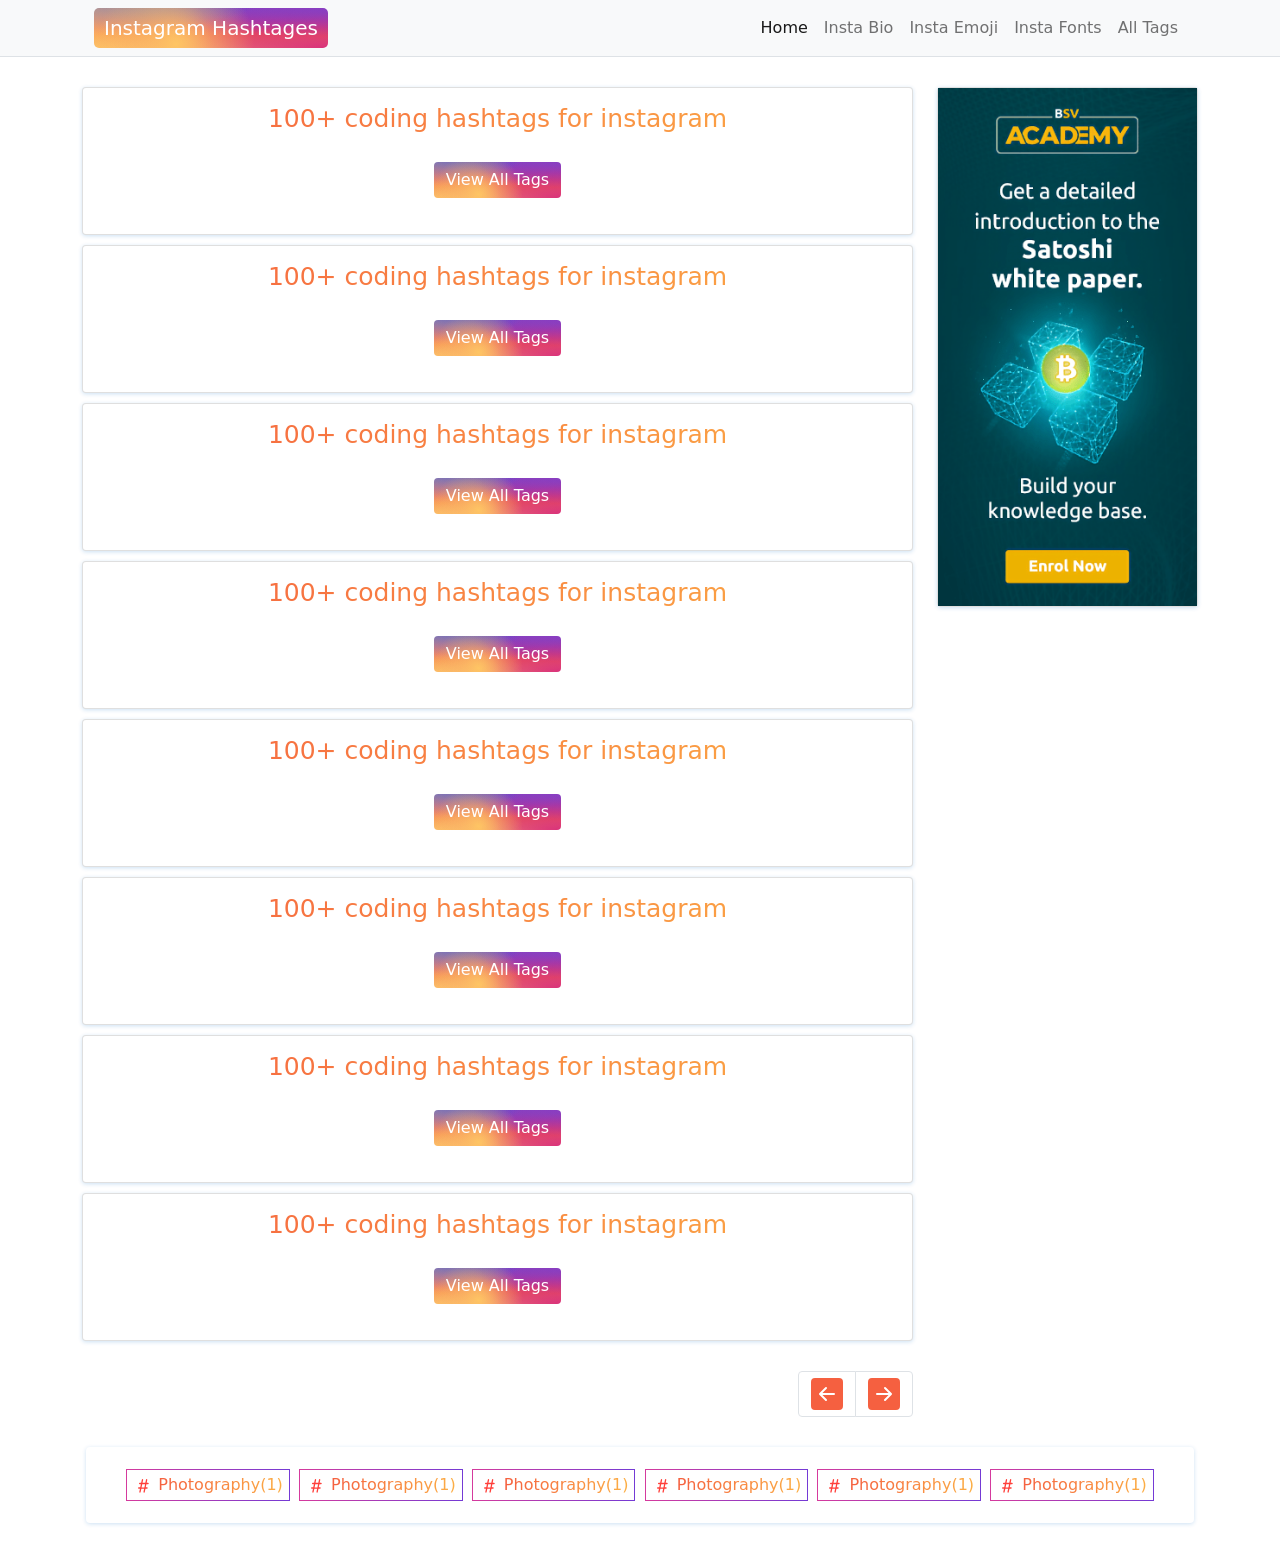
<file: index.html>
<!doctype html>
<html lang="en">

<head>
    <!-- Required meta tags -->
    <meta charset="utf-8">
    <meta name="viewport" content="width=device-width, initial-scale=1">
    <!-- Favicon -->
    <link href='https://t4.ftcdn.net/jpg/02/47/68/87/240_F_247688704_3JM0LRe8nXQq7k6LXHiu2VdhIWfdRKgK.jpg'
        rel='apple-touch-icon' sizes='57x57' />
    <link href='https://t4.ftcdn.net/jpg/02/47/68/87/240_F_247688704_3JM0LRe8nXQq7k6LXHiu2VdhIWfdRKgK.jpg'
        rel='apple-touch-icon' sizes='60x60' />
    <link href='https://t4.ftcdn.net/jpg/02/47/68/87/240_F_247688704_3JM0LRe8nXQq7k6LXHiu2VdhIWfdRKgK.jpg'
        rel='apple-touch-icon' sizes='72x72' />
    <link href='https://t4.ftcdn.net/jpg/02/47/68/87/240_F_247688704_3JM0LRe8nXQq7k6LXHiu2VdhIWfdRKgK.jpg'
        rel='apple-touch-icon' sizes='76x76' />
    <link href='https://t4.ftcdn.net/jpg/02/47/68/87/240_F_247688704_3JM0LRe8nXQq7k6LXHiu2VdhIWfdRKgK.jpg'
        rel='apple-touch-icon' sizes='114x114' />
    <link href='https://t4.ftcdn.net/jpg/02/47/68/87/240_F_247688704_3JM0LRe8nXQq7k6LXHiu2VdhIWfdRKgK.jpg'
        rel='apple-touch-icon' sizes='120x120' />
    <link href='https://t4.ftcdn.net/jpg/02/47/68/87/240_F_247688704_3JM0LRe8nXQq7k6LXHiu2VdhIWfdRKgK.jpg'
        rel='apple-touch-icon' sizes='144x144' />
    <link href='https://t4.ftcdn.net/jpg/02/47/68/87/240_F_247688704_3JM0LRe8nXQq7k6LXHiu2VdhIWfdRKgK.jpg'
        rel='apple-touch-icon' sizes='152x152' />
    <link href='https://t4.ftcdn.net/jpg/02/47/68/87/240_F_247688704_3JM0LRe8nXQq7k6LXHiu2VdhIWfdRKgK.jpg'
        rel='apple-touch-icon' sizes='180x180' />
    <link href='https://t4.ftcdn.net/jpg/02/47/68/87/240_F_247688704_3JM0LRe8nXQq7k6LXHiu2VdhIWfdRKgK.jpg' rel='icon'
        sizes='192x192' type='image/png' />
    <link href='https://t4.ftcdn.net/jpg/02/47/68/87/240_F_247688704_3JM0LRe8nXQq7k6LXHiu2VdhIWfdRKgK.jpg' rel='icon'
        sizes='32x32' type='image/png' />
    <link href='https://t4.ftcdn.net/jpg/02/47/68/87/240_F_247688704_3JM0LRe8nXQq7k6LXHiu2VdhIWfdRKgK.jpg' rel='icon'
        sizes='96x96' type='image/png' />
    <link href='https://t4.ftcdn.net/jpg/02/47/68/87/240_F_247688704_3JM0LRe8nXQq7k6LXHiu2VdhIWfdRKgK.jpg' rel='icon'
        sizes='16x16' type='image/png' />
    <!-- Bootstrap CSS -->
    <link href="assets/css/bootstrap.min.css" rel="stylesheet">
    <link rel="stylesheet" href="assets/css/style.css">
    <title>Instagram Hashtages</title>
</head>

<body>

    <header class="bg-light border-bottom">
        <nav class="navbar navbar-expand-lg navbar-light container">
            <div class="container-fluid">
                <a class="navbar-brand" href="index.html">Instagram Hashtages</a>
                <button class="navbar-toggler" type="button" data-bs-toggle="collapse"
                    data-bs-target="#navbarSupportedContent">
                    <span class="navbar-toggler-icon"></span>
                </button>
                <div class="collapse navbar-collapse" id="navbarSupportedContent">
                    <ul class="navbar-nav ms-auto mb-2 mb-lg-0">
                        <li class="nav-item">
                            <a class="nav-link active" href="index.html">Home</a>
                        </li>
                        <li class="nav-item">
                            <a class="nav-link" href="#">Insta Bio</a>
                        </li>
                        <li class="nav-item">
                            <a class="nav-link" href="emoji.html">Insta Emoji</a>
                        </li>
                        <li class="nav-item">
                            <a class="nav-link" href="#">Insta Fonts</a>
                        </li>
                        <li class="nav-item">
                            <a class="nav-link" href="tags.html">All Tags</a>
                        </li>
                    </ul>
                </div>
            </div>
        </nav>
    </header>

    <div class="container post-container">
        <div class="row post-row">
            <!-- post -->
            <div class="col-md-9">
                <div class="card">
                    <div class="card-body">
                        <h1 class="card-title">100+ coding hashtags for instagram</h1>
                        <a class="btn btn-outline-danger" href="post.html">View All Tags</a>
                    </div>
                </div>
                <div class="card">
                    <div class="card-body">
                        <h1 class="card-title">100+ coding hashtags for instagram</h1>
                        <a class="btn btn-outline-danger" href="post.html">View All Tags</a>
                    </div>
                </div>
                <div class="card">
                    <div class="card-body">
                        <h1 class="card-title">100+ coding hashtags for instagram</h1>
                        <a class="btn btn-outline-danger" href="post.html">View All Tags</a>
                    </div>
                </div>
                <div class="card">
                    <div class="card-body">
                        <h1 class="card-title">100+ coding hashtags for instagram</h1>
                        <a class="btn btn-outline-danger" href="post.html">View All Tags</a>
                    </div>
                </div>
                <div class="card">
                    <div class="card-body">
                        <h1 class="card-title">100+ coding hashtags for instagram</h1>
                        <a class="btn btn-outline-danger" href="post.html">View All Tags</a>
                    </div>
                </div>
                <div class="card">
                    <div class="card-body">
                        <h1 class="card-title">100+ coding hashtags for instagram</h1>
                        <a class="btn btn-outline-danger" href="post.html">View All Tags</a>
                    </div>
                </div>
                <div class="card">
                    <div class="card-body">
                        <h1 class="card-title">100+ coding hashtags for instagram</h1>
                        <a class="btn btn-outline-danger" href="post.html">View All Tags</a>
                    </div>
                </div>
                <div class="card">
                    <div class="card-body">
                        <h1 class="card-title">100+ coding hashtags for instagram</h1>
                        <a class="btn btn-outline-danger" href="post.html">View All Tags</a>
                    </div>
                </div>
            </div>
            <!-- side ads -->
            <div class="col-md-3">
                <div class="card">
                    <img class="img-fluid" src="assets/images/veradsimg.png">
                </div>
            </div>
            <!-- pagination -->
            <div class="col-md-9 post-nav">
                <ul class='pagination'>
                    <li class='page-item'>
                        <a class='blog-pager-newer-link page-link' expr:href='data:newerPageUrl'
                            expr:id='data:widget.instanceId + &quot;_blog-pager-newer-link&quot;'>
                            <svg class='bi bi-arrow-left-square-fill' viewBox='0 0 16 16'
                                xmlns='http://www.w3.org/2000/svg'>
                                <path
                                    d='M16 14a2 2 0 0 1-2 2H2a2 2 0 0 1-2-2V2a2 2 0 0 1 2-2h12a2 2 0 0 1 2 2v12zm-4.5-6.5H5.707l2.147-2.146a.5.5 0 1 0-.708-.708l-3 3a.5.5 0 0 0 0 .708l3 3a.5.5 0 0 0 .708-.708L5.707 8.5H11.5a.5.5 0 0 0 0-1z' />
                            </svg>
                        </a>
                    </li>
                    <li class='page-item'>
                        <a class='blog-pager-older-link page-link' expr:href='data:olderPageUrl'
                            expr:id='data:widget.instanceId + &quot;_blog-pager-older-link&quot;'>
                            <svg class='bi bi-arrow-right-square-fill' viewBox='0 0 16 16'
                                xmlns='http://www.w3.org/2000/svg'>
                                <path
                                    d='M0 14a2 2 0 0 0 2 2h12a2 2 0 0 0 2-2V2a2 2 0 0 0-2-2H2a2 2 0 0 0-2 2v12zm4.5-6.5h5.793L8.146 5.354a.5.5 0 1 1 .708-.708l3 3a.5.5 0 0 1 0 .708l-3 3a.5.5 0 0 1-.708-.708L10.293 8.5H4.5a.5.5 0 0 1 0-1z' />
                            </svg>
                        </a>
                    </li>
                </ul>
            </div>
        </div>
    </div>

    <div class="container lables-clouds">
        <div class="row px-3">
            <div class="col-md-12 rounded">
                <span class="labels">
                    <svg class="bi bi-hash" viewBox="0 0 16 16" xmlns="http://www.w3.org/2000/svg">
                        <path
                            d="M8.39 12.648a1.32 1.32 0 0 0-.015.18c0 .305.21.508.5.508.266 0 .492-.172.555-.477l.554-2.703h1.204c.421 0 .617-.234.617-.547 0-.312-.188-.53-.617-.53h-.985l.516-2.524h1.265c.43 0 .618-.227.618-.547 0-.313-.188-.524-.618-.524h-1.046l.476-2.304a1.06 1.06 0 0 0 .016-.164.51.51 0 0 0-.516-.516.54.54 0 0 0-.539.43l-.523 2.554H7.617l.477-2.304c.008-.04.015-.118.015-.164a.512.512 0 0 0-.523-.516.539.539 0 0 0-.531.43L6.53 5.484H5.414c-.43 0-.617.22-.617.532 0 .312.187.539.617.539h.906l-.515 2.523H4.609c-.421 0-.609.219-.609.531 0 .313.188.547.61.547h.976l-.516 2.492c-.008.04-.015.125-.015.18 0 .305.21.508.5.508.265 0 .492-.172.554-.477l.555-2.703h2.242l-.515 2.492zm-1-6.109h2.266l-.515 2.563H6.859l.532-2.563z">
                        </path>
                    </svg>
                    <a href="#">photography(1)</a>
                </span>
                <span class="labels">
                    <svg class="bi bi-hash" viewBox="0 0 16 16" xmlns="http://www.w3.org/2000/svg">
                        <path
                            d="M8.39 12.648a1.32 1.32 0 0 0-.015.18c0 .305.21.508.5.508.266 0 .492-.172.555-.477l.554-2.703h1.204c.421 0 .617-.234.617-.547 0-.312-.188-.53-.617-.53h-.985l.516-2.524h1.265c.43 0 .618-.227.618-.547 0-.313-.188-.524-.618-.524h-1.046l.476-2.304a1.06 1.06 0 0 0 .016-.164.51.51 0 0 0-.516-.516.54.54 0 0 0-.539.43l-.523 2.554H7.617l.477-2.304c.008-.04.015-.118.015-.164a.512.512 0 0 0-.523-.516.539.539 0 0 0-.531.43L6.53 5.484H5.414c-.43 0-.617.22-.617.532 0 .312.187.539.617.539h.906l-.515 2.523H4.609c-.421 0-.609.219-.609.531 0 .313.188.547.61.547h.976l-.516 2.492c-.008.04-.015.125-.015.18 0 .305.21.508.5.508.265 0 .492-.172.554-.477l.555-2.703h2.242l-.515 2.492zm-1-6.109h2.266l-.515 2.563H6.859l.532-2.563z">
                        </path>
                    </svg>
                    <a href="#">photography(1)</a>
                </span>
                <span class="labels">
                    <svg class="bi bi-hash" viewBox="0 0 16 16" xmlns="http://www.w3.org/2000/svg">
                        <path
                            d="M8.39 12.648a1.32 1.32 0 0 0-.015.18c0 .305.21.508.5.508.266 0 .492-.172.555-.477l.554-2.703h1.204c.421 0 .617-.234.617-.547 0-.312-.188-.53-.617-.53h-.985l.516-2.524h1.265c.43 0 .618-.227.618-.547 0-.313-.188-.524-.618-.524h-1.046l.476-2.304a1.06 1.06 0 0 0 .016-.164.51.51 0 0 0-.516-.516.54.54 0 0 0-.539.43l-.523 2.554H7.617l.477-2.304c.008-.04.015-.118.015-.164a.512.512 0 0 0-.523-.516.539.539 0 0 0-.531.43L6.53 5.484H5.414c-.43 0-.617.22-.617.532 0 .312.187.539.617.539h.906l-.515 2.523H4.609c-.421 0-.609.219-.609.531 0 .313.188.547.61.547h.976l-.516 2.492c-.008.04-.015.125-.015.18 0 .305.21.508.5.508.265 0 .492-.172.554-.477l.555-2.703h2.242l-.515 2.492zm-1-6.109h2.266l-.515 2.563H6.859l.532-2.563z">
                        </path>
                    </svg>
                    <a href="#">photography(1)</a>
                </span>
                <span class="labels">
                    <svg class="bi bi-hash" viewBox="0 0 16 16" xmlns="http://www.w3.org/2000/svg">
                        <path
                            d="M8.39 12.648a1.32 1.32 0 0 0-.015.18c0 .305.21.508.5.508.266 0 .492-.172.555-.477l.554-2.703h1.204c.421 0 .617-.234.617-.547 0-.312-.188-.53-.617-.53h-.985l.516-2.524h1.265c.43 0 .618-.227.618-.547 0-.313-.188-.524-.618-.524h-1.046l.476-2.304a1.06 1.06 0 0 0 .016-.164.51.51 0 0 0-.516-.516.54.54 0 0 0-.539.43l-.523 2.554H7.617l.477-2.304c.008-.04.015-.118.015-.164a.512.512 0 0 0-.523-.516.539.539 0 0 0-.531.43L6.53 5.484H5.414c-.43 0-.617.22-.617.532 0 .312.187.539.617.539h.906l-.515 2.523H4.609c-.421 0-.609.219-.609.531 0 .313.188.547.61.547h.976l-.516 2.492c-.008.04-.015.125-.015.18 0 .305.21.508.5.508.265 0 .492-.172.554-.477l.555-2.703h2.242l-.515 2.492zm-1-6.109h2.266l-.515 2.563H6.859l.532-2.563z">
                        </path>
                    </svg>
                    <a href="#">photography(1)</a>
                </span>
                <span class="labels">
                    <svg class="bi bi-hash" viewBox="0 0 16 16" xmlns="http://www.w3.org/2000/svg">
                        <path
                            d="M8.39 12.648a1.32 1.32 0 0 0-.015.18c0 .305.21.508.5.508.266 0 .492-.172.555-.477l.554-2.703h1.204c.421 0 .617-.234.617-.547 0-.312-.188-.53-.617-.53h-.985l.516-2.524h1.265c.43 0 .618-.227.618-.547 0-.313-.188-.524-.618-.524h-1.046l.476-2.304a1.06 1.06 0 0 0 .016-.164.51.51 0 0 0-.516-.516.54.54 0 0 0-.539.43l-.523 2.554H7.617l.477-2.304c.008-.04.015-.118.015-.164a.512.512 0 0 0-.523-.516.539.539 0 0 0-.531.43L6.53 5.484H5.414c-.43 0-.617.22-.617.532 0 .312.187.539.617.539h.906l-.515 2.523H4.609c-.421 0-.609.219-.609.531 0 .313.188.547.61.547h.976l-.516 2.492c-.008.04-.015.125-.015.18 0 .305.21.508.5.508.265 0 .492-.172.554-.477l.555-2.703h2.242l-.515 2.492zm-1-6.109h2.266l-.515 2.563H6.859l.532-2.563z">
                        </path>
                    </svg>
                    <a href="#">photography(1)</a>
                </span>
                <span class="labels">
                    <svg class="bi bi-hash" viewBox="0 0 16 16" xmlns="http://www.w3.org/2000/svg">
                        <path
                            d="M8.39 12.648a1.32 1.32 0 0 0-.015.18c0 .305.21.508.5.508.266 0 .492-.172.555-.477l.554-2.703h1.204c.421 0 .617-.234.617-.547 0-.312-.188-.53-.617-.53h-.985l.516-2.524h1.265c.43 0 .618-.227.618-.547 0-.313-.188-.524-.618-.524h-1.046l.476-2.304a1.06 1.06 0 0 0 .016-.164.51.51 0 0 0-.516-.516.54.54 0 0 0-.539.43l-.523 2.554H7.617l.477-2.304c.008-.04.015-.118.015-.164a.512.512 0 0 0-.523-.516.539.539 0 0 0-.531.43L6.53 5.484H5.414c-.43 0-.617.22-.617.532 0 .312.187.539.617.539h.906l-.515 2.523H4.609c-.421 0-.609.219-.609.531 0 .313.188.547.61.547h.976l-.516 2.492c-.008.04-.015.125-.015.18 0 .305.21.508.5.508.265 0 .492-.172.554-.477l.555-2.703h2.242l-.515 2.492zm-1-6.109h2.266l-.515 2.563H6.859l.532-2.563z">
                        </path>
                    </svg>
                    <a href="#">photography(1)</a>
                </span>
            </div>
        </div>
    </div>

    <script src="assets/js/bootstrap.bundle.min.js"></script>

</body>

</html>
</file>
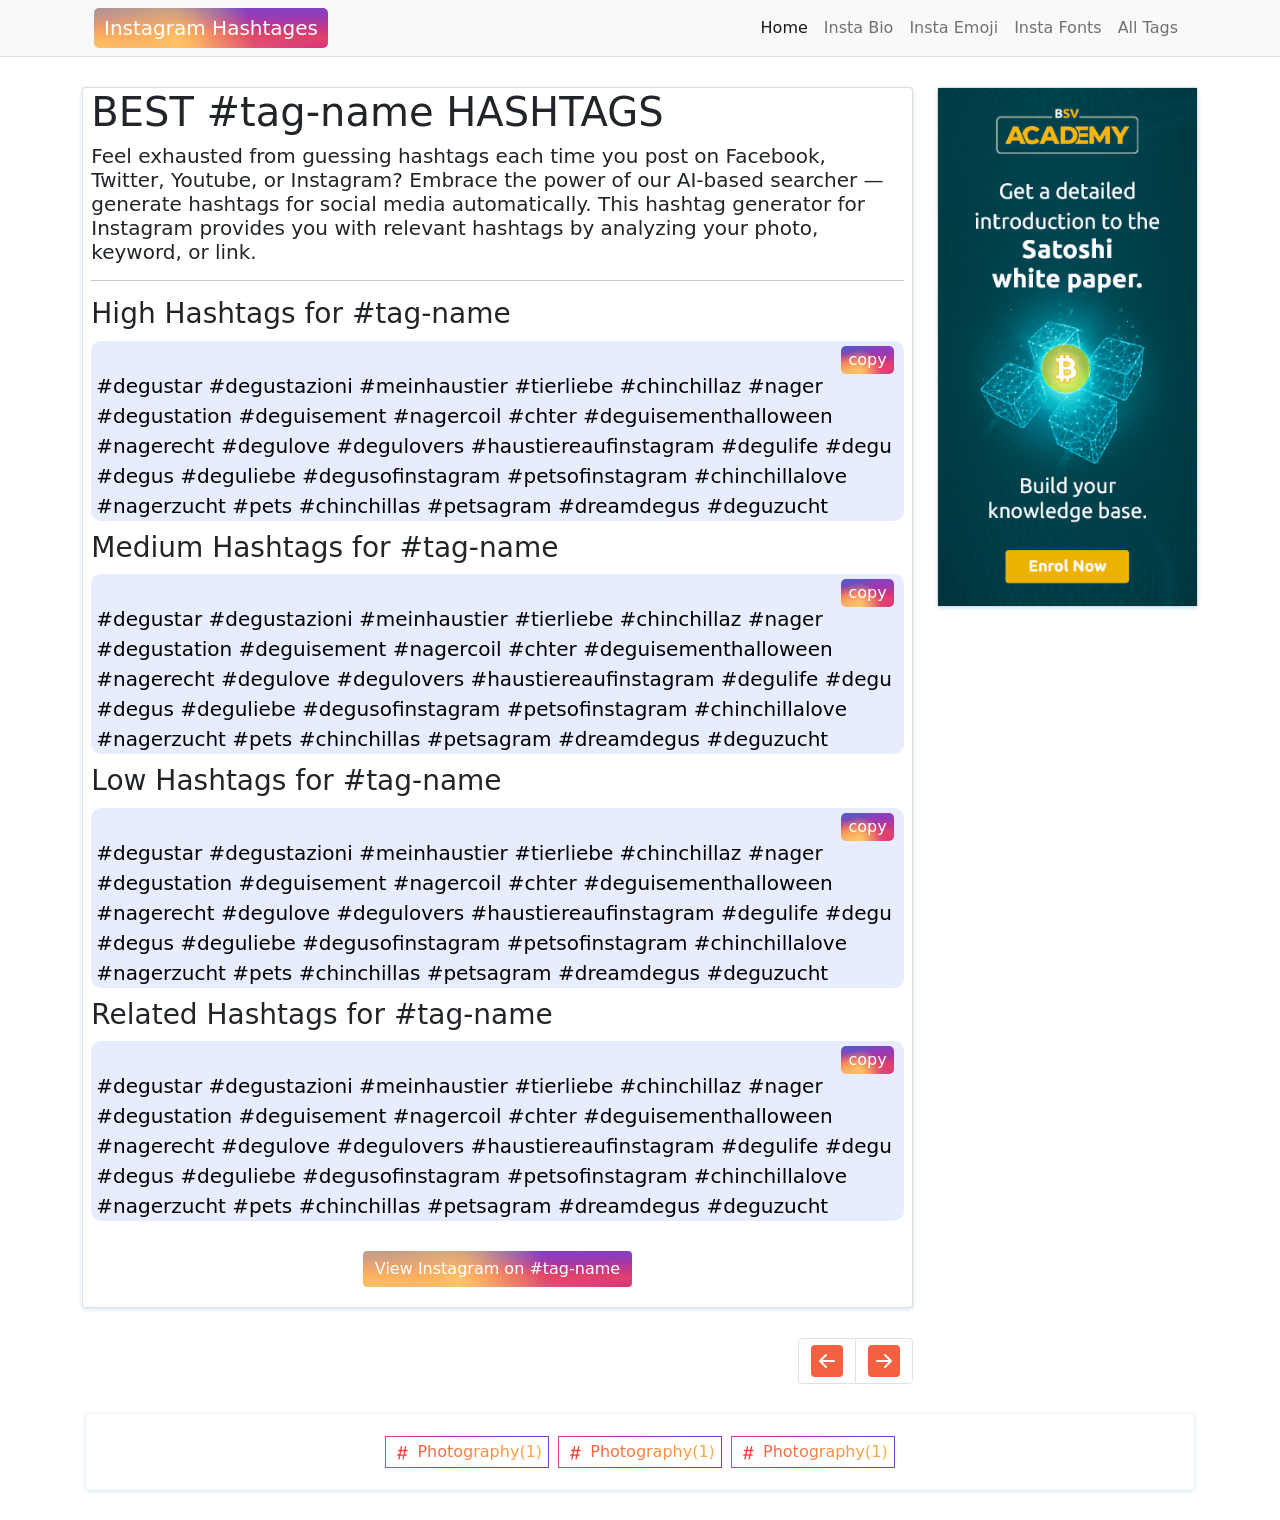
<file: post.html>
<!doctype html>
<html lang="en">

<head>
    <!-- Required meta tags -->
    <meta charset="utf-8">
    <meta name="viewport" content="width=device-width, initial-scale=1">
    <!-- Favicon -->
    <link href='https://t4.ftcdn.net/jpg/02/47/68/87/240_F_247688704_3JM0LRe8nXQq7k6LXHiu2VdhIWfdRKgK.jpg'
        rel='apple-touch-icon' sizes='57x57' />
    <link href='https://t4.ftcdn.net/jpg/02/47/68/87/240_F_247688704_3JM0LRe8nXQq7k6LXHiu2VdhIWfdRKgK.jpg'
        rel='apple-touch-icon' sizes='60x60' />
    <link href='https://t4.ftcdn.net/jpg/02/47/68/87/240_F_247688704_3JM0LRe8nXQq7k6LXHiu2VdhIWfdRKgK.jpg'
        rel='apple-touch-icon' sizes='72x72' />
    <link href='https://t4.ftcdn.net/jpg/02/47/68/87/240_F_247688704_3JM0LRe8nXQq7k6LXHiu2VdhIWfdRKgK.jpg'
        rel='apple-touch-icon' sizes='76x76' />
    <link href='https://t4.ftcdn.net/jpg/02/47/68/87/240_F_247688704_3JM0LRe8nXQq7k6LXHiu2VdhIWfdRKgK.jpg'
        rel='apple-touch-icon' sizes='114x114' />
    <link href='https://t4.ftcdn.net/jpg/02/47/68/87/240_F_247688704_3JM0LRe8nXQq7k6LXHiu2VdhIWfdRKgK.jpg'
        rel='apple-touch-icon' sizes='120x120' />
    <link href='https://t4.ftcdn.net/jpg/02/47/68/87/240_F_247688704_3JM0LRe8nXQq7k6LXHiu2VdhIWfdRKgK.jpg'
        rel='apple-touch-icon' sizes='144x144' />
    <link href='https://t4.ftcdn.net/jpg/02/47/68/87/240_F_247688704_3JM0LRe8nXQq7k6LXHiu2VdhIWfdRKgK.jpg'
        rel='apple-touch-icon' sizes='152x152' />
    <link href='https://t4.ftcdn.net/jpg/02/47/68/87/240_F_247688704_3JM0LRe8nXQq7k6LXHiu2VdhIWfdRKgK.jpg'
        rel='apple-touch-icon' sizes='180x180' />
    <link href='https://t4.ftcdn.net/jpg/02/47/68/87/240_F_247688704_3JM0LRe8nXQq7k6LXHiu2VdhIWfdRKgK.jpg' rel='icon'
        sizes='192x192' type='image/png' />
    <link href='https://t4.ftcdn.net/jpg/02/47/68/87/240_F_247688704_3JM0LRe8nXQq7k6LXHiu2VdhIWfdRKgK.jpg' rel='icon'
        sizes='32x32' type='image/png' />
    <link href='https://t4.ftcdn.net/jpg/02/47/68/87/240_F_247688704_3JM0LRe8nXQq7k6LXHiu2VdhIWfdRKgK.jpg' rel='icon'
        sizes='96x96' type='image/png' />
    <link href='https://t4.ftcdn.net/jpg/02/47/68/87/240_F_247688704_3JM0LRe8nXQq7k6LXHiu2VdhIWfdRKgK.jpg' rel='icon'
        sizes='16x16' type='image/png' />
    <!-- Bootstrap CSS -->
    <link href="assets/css/bootstrap.min.css" rel="stylesheet">
    <link rel="stylesheet" href="assets/css/style.css">
    <link rel="stylesheet" href="assets/css/post.css">
    <title>Instagram Hashtags</title>

</head>

<body>

    <header class="bg-light border-bottom">
        <nav class="navbar navbar-expand-lg navbar-light container">
            <div class="container-fluid">
                <a class="navbar-brand" href="index.html">Instagram Hashtages</a>
                <button class="navbar-toggler" type="button" data-bs-toggle="collapse"
                    data-bs-target="#navbarSupportedContent">
                    <span class="navbar-toggler-icon"></span>
                </button>
                <div class="collapse navbar-collapse" id="navbarSupportedContent">
                    <ul class="navbar-nav ms-auto mb-2 mb-lg-0">
                        <li class="nav-item">
                            <a class="nav-link active" href="index.html">Home</a>
                        </li>
                        <li class="nav-item">
                            <a class="nav-link" href="#">Insta Bio</a>
                        </li>
                        <li class="nav-item">
                            <a class="nav-link" href="emoji.html">Insta Emoji</a>
                        </li>
                        <li class="nav-item">
                            <a class="nav-link" href="#">Insta Fonts</a>
                        </li>
                        <li class="nav-item">
                            <a class="nav-link" href="tags.html">All Tags</a>
                        </li>
                    </ul>
                </div>
            </div>
        </nav>
    </header>

    <div class="container post-container">
        <div class="row post-row">
            <!-- post -->
            <div class="col-md-9">
                <div class="card">
                    <div class="content">

                        <h1>BEST #tag-name HASHTAGS</h1>

                        <p class="h5">
                            Feel exhausted from guessing hashtags each time you post on Facebook, Twitter, Youtube, or Instagram? Embrace the power of our AI-based searcher — generate hashtags for social media automatically. This hashtag generator for Instagram provides you with relevant hashtags by analyzing your photo, keyword, or link.
                        </p>

                        <hr>

                        <div class="tags-des">
                            <h1>High Hashtags for #tag-name</h1>
                        </div>

                        <div class="tags">
                            <textarea
                                readonly='readonly'>#degustar #degustazioni #meinhaustier #tierliebe #chinchillaz #nager #degustation #deguisement #nagercoil #chter #deguisementhalloween #nagerecht #degulove #degulovers #haustiereaufinstagram #degulife #degu #degus #deguliebe #degusofinstagram #petsofinstagram #chinchillalove #nagerzucht #pets #chinchillas #petsagram #dreamdegus #deguzucht #bhfyp</textarea>
                            <button class="btn btn-outline-danger">copy</button>
                        </div>

                        <div class="tags-des">
                            <h1>Medium Hashtags for #tag-name</h1>
                        </div>

                        <div class="tags">
                            <textarea
                                readonly='readonly'>#degustar #degustazioni #meinhaustier #tierliebe #chinchillaz #nager #degustation #deguisement #nagercoil #chter #deguisementhalloween #nagerecht #degulove #degulovers #haustiereaufinstagram #degulife #degu #degus #deguliebe #degusofinstagram #petsofinstagram #chinchillalove #nagerzucht #pets #chinchillas #petsagram #dreamdegus #deguzucht #bhfyp</textarea>
                            <button class="btn btn-outline-danger">copy</button>
                        </div>

                        <div class="tags-des">
                            <h1>Low Hashtags for #tag-name</h1>
                        </div>

                        <div class="tags">
                            <textarea
                                readonly='readonly'>#degustar #degustazioni #meinhaustier #tierliebe #chinchillaz #nager #degustation #deguisement #nagercoil #chter #deguisementhalloween #nagerecht #degulove #degulovers #haustiereaufinstagram #degulife #degu #degus #deguliebe #degusofinstagram #petsofinstagram #chinchillalove #nagerzucht #pets #chinchillas #petsagram #dreamdegus #deguzucht #bhfyp</textarea>
                            <button class="btn btn-outline-danger">copy</button>
                        </div>

                        <div class="tags-des">
                            <h1>Related Hashtags for #tag-name</h1>
                        </div>

                        <div class="tags">
                            <textarea
                                readonly='readonly'>#degustar #degustazioni #meinhaustier #tierliebe #chinchillaz #nager #degustation #deguisement #nagercoil #chter #deguisementhalloween #nagerecht #degulove #degulovers #haustiereaufinstagram #degulife #degu #degus #deguliebe #degusofinstagram #petsofinstagram #chinchillalove #nagerzucht #pets #chinchillas #petsagram #dreamdegus #deguzucht #bhfyp</textarea>
                            <button class="btn btn-outline-danger">copy</button>
                        </div>

                        <div class="text-center">
                            <a href="#" class="btn btn-outline-danger">View Instagram on #tag-name</a>
                        </div>

                    </div>
                </div>
            </div>
            <!-- side ads -->
            <div class="col-md-3">
                <div class="card">
                    <img class="img-fluid" src="assets/images/veradsimg.png">
                </div>
            </div>
            <!-- pagination -->
            <div class="col-md-9 post-nav">
                <ul class='pagination'>
                    <li class='page-item'>
                        <a class='blog-pager-newer-link page-link' expr:href='data:newerPageUrl'
                            expr:id='data:widget.instanceId + &quot;_blog-pager-newer-link&quot;'>
                            <svg class='bi bi-arrow-left-square-fill' viewBox='0 0 16 16'
                                xmlns='http://www.w3.org/2000/svg'>
                                <path
                                    d='M16 14a2 2 0 0 1-2 2H2a2 2 0 0 1-2-2V2a2 2 0 0 1 2-2h12a2 2 0 0 1 2 2v12zm-4.5-6.5H5.707l2.147-2.146a.5.5 0 1 0-.708-.708l-3 3a.5.5 0 0 0 0 .708l3 3a.5.5 0 0 0 .708-.708L5.707 8.5H11.5a.5.5 0 0 0 0-1z' />
                            </svg>
                        </a>
                    </li>
                    <li class='page-item'>
                        <a class='blog-pager-older-link page-link' expr:href='data:olderPageUrl'
                            expr:id='data:widget.instanceId + &quot;_blog-pager-older-link&quot;'>
                            <svg class='bi bi-arrow-right-square-fill' viewBox='0 0 16 16'
                                xmlns='http://www.w3.org/2000/svg'>
                                <path
                                    d='M0 14a2 2 0 0 0 2 2h12a2 2 0 0 0 2-2V2a2 2 0 0 0-2-2H2a2 2 0 0 0-2 2v12zm4.5-6.5h5.793L8.146 5.354a.5.5 0 1 1 .708-.708l3 3a.5.5 0 0 1 0 .708l-3 3a.5.5 0 0 1-.708-.708L10.293 8.5H4.5a.5.5 0 0 1 0-1z' />
                            </svg>
                        </a>
                    </li>
                </ul>
            </div>
        </div>
    </div>

    <div class="container lables-clouds">
        <div class="row px-3">
            <div class="col-md-12 rounded">
                <span class="labels">
                    <svg class="bi bi-hash" viewBox="0 0 16 16" xmlns="http://www.w3.org/2000/svg">
                        <path
                            d="M8.39 12.648a1.32 1.32 0 0 0-.015.18c0 .305.21.508.5.508.266 0 .492-.172.555-.477l.554-2.703h1.204c.421 0 .617-.234.617-.547 0-.312-.188-.53-.617-.53h-.985l.516-2.524h1.265c.43 0 .618-.227.618-.547 0-.313-.188-.524-.618-.524h-1.046l.476-2.304a1.06 1.06 0 0 0 .016-.164.51.51 0 0 0-.516-.516.54.54 0 0 0-.539.43l-.523 2.554H7.617l.477-2.304c.008-.04.015-.118.015-.164a.512.512 0 0 0-.523-.516.539.539 0 0 0-.531.43L6.53 5.484H5.414c-.43 0-.617.22-.617.532 0 .312.187.539.617.539h.906l-.515 2.523H4.609c-.421 0-.609.219-.609.531 0 .313.188.547.61.547h.976l-.516 2.492c-.008.04-.015.125-.015.18 0 .305.21.508.5.508.265 0 .492-.172.554-.477l.555-2.703h2.242l-.515 2.492zm-1-6.109h2.266l-.515 2.563H6.859l.532-2.563z">
                        </path>
                    </svg>
                    <a href="#">photography(1)</a>
                </span>
                <span class="labels">
                    <svg class="bi bi-hash" viewBox="0 0 16 16" xmlns="http://www.w3.org/2000/svg">
                        <path
                            d="M8.39 12.648a1.32 1.32 0 0 0-.015.18c0 .305.21.508.5.508.266 0 .492-.172.555-.477l.554-2.703h1.204c.421 0 .617-.234.617-.547 0-.312-.188-.53-.617-.53h-.985l.516-2.524h1.265c.43 0 .618-.227.618-.547 0-.313-.188-.524-.618-.524h-1.046l.476-2.304a1.06 1.06 0 0 0 .016-.164.51.51 0 0 0-.516-.516.54.54 0 0 0-.539.43l-.523 2.554H7.617l.477-2.304c.008-.04.015-.118.015-.164a.512.512 0 0 0-.523-.516.539.539 0 0 0-.531.43L6.53 5.484H5.414c-.43 0-.617.22-.617.532 0 .312.187.539.617.539h.906l-.515 2.523H4.609c-.421 0-.609.219-.609.531 0 .313.188.547.61.547h.976l-.516 2.492c-.008.04-.015.125-.015.18 0 .305.21.508.5.508.265 0 .492-.172.554-.477l.555-2.703h2.242l-.515 2.492zm-1-6.109h2.266l-.515 2.563H6.859l.532-2.563z">
                        </path>
                    </svg>
                    <a href="#">photography(1)</a>
                </span>
                <span class="labels">
                    <svg class="bi bi-hash" viewBox="0 0 16 16" xmlns="http://www.w3.org/2000/svg">
                        <path
                            d="M8.39 12.648a1.32 1.32 0 0 0-.015.18c0 .305.21.508.5.508.266 0 .492-.172.555-.477l.554-2.703h1.204c.421 0 .617-.234.617-.547 0-.312-.188-.53-.617-.53h-.985l.516-2.524h1.265c.43 0 .618-.227.618-.547 0-.313-.188-.524-.618-.524h-1.046l.476-2.304a1.06 1.06 0 0 0 .016-.164.51.51 0 0 0-.516-.516.54.54 0 0 0-.539.43l-.523 2.554H7.617l.477-2.304c.008-.04.015-.118.015-.164a.512.512 0 0 0-.523-.516.539.539 0 0 0-.531.43L6.53 5.484H5.414c-.43 0-.617.22-.617.532 0 .312.187.539.617.539h.906l-.515 2.523H4.609c-.421 0-.609.219-.609.531 0 .313.188.547.61.547h.976l-.516 2.492c-.008.04-.015.125-.015.18 0 .305.21.508.5.508.265 0 .492-.172.554-.477l.555-2.703h2.242l-.515 2.492zm-1-6.109h2.266l-.515 2.563H6.859l.532-2.563z">
                        </path>
                    </svg>
                    <a href="#">photography(1)</a>
                </span>
            </div>
        </div>
    </div>

    <script>
        let tags = document.querySelectorAll('.content .tags');
        let ta = document.querySelectorAll('.content .tags textarea');
        let btn = document.querySelectorAll('.content .tags button');
        for (let i = 0; i <= tags.length; i++) {
            //   tags[i].setAttribute("id",`tag_${i}`);
            //   ta[i].setAttribute("id",`tag_${i}`);
            //   btn[i].setAttribute("id",`tag_${i}`);
            btn[i].addEventListener('click', function () {
                ta[i].select();
                document.execCommand("copy");
            });
        }
    </script>
    <script src="assets/js/bootstrap.bundle.min.js"></script>
</body>

</html>
</file>
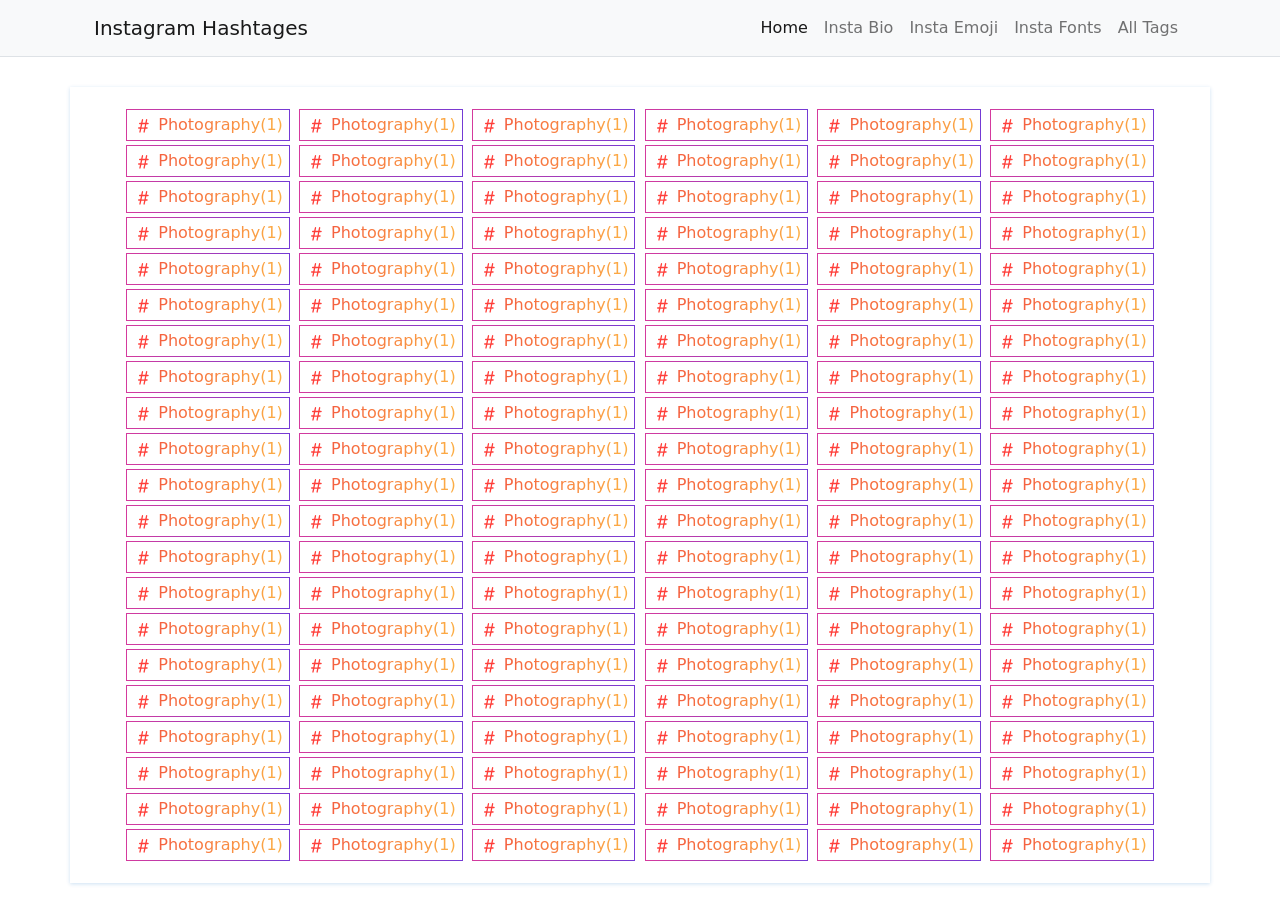
<file: tags.html>
<!doctype html>
<html lang="en">
<head>
    <!-- Required meta tags -->
    <meta charset="utf-8">
    <meta name="viewport" content="width=device-width, initial-scale=1">
    <!-- Favicon -->
    <link href='https://t4.ftcdn.net/jpg/02/47/68/87/240_F_247688704_3JM0LRe8nXQq7k6LXHiu2VdhIWfdRKgK.jpg'
        rel='apple-touch-icon' sizes='57x57' />
    <link href='https://t4.ftcdn.net/jpg/02/47/68/87/240_F_247688704_3JM0LRe8nXQq7k6LXHiu2VdhIWfdRKgK.jpg'
        rel='apple-touch-icon' sizes='60x60' />
    <link href='https://t4.ftcdn.net/jpg/02/47/68/87/240_F_247688704_3JM0LRe8nXQq7k6LXHiu2VdhIWfdRKgK.jpg'
        rel='apple-touch-icon' sizes='72x72' />
    <link href='https://t4.ftcdn.net/jpg/02/47/68/87/240_F_247688704_3JM0LRe8nXQq7k6LXHiu2VdhIWfdRKgK.jpg'
        rel='apple-touch-icon' sizes='76x76' />
    <link href='https://t4.ftcdn.net/jpg/02/47/68/87/240_F_247688704_3JM0LRe8nXQq7k6LXHiu2VdhIWfdRKgK.jpg'
        rel='apple-touch-icon' sizes='114x114' />
    <link href='https://t4.ftcdn.net/jpg/02/47/68/87/240_F_247688704_3JM0LRe8nXQq7k6LXHiu2VdhIWfdRKgK.jpg'
        rel='apple-touch-icon' sizes='120x120' />
    <link href='https://t4.ftcdn.net/jpg/02/47/68/87/240_F_247688704_3JM0LRe8nXQq7k6LXHiu2VdhIWfdRKgK.jpg'
        rel='apple-touch-icon' sizes='144x144' />
    <link href='https://t4.ftcdn.net/jpg/02/47/68/87/240_F_247688704_3JM0LRe8nXQq7k6LXHiu2VdhIWfdRKgK.jpg'
        rel='apple-touch-icon' sizes='152x152' />
    <link href='https://t4.ftcdn.net/jpg/02/47/68/87/240_F_247688704_3JM0LRe8nXQq7k6LXHiu2VdhIWfdRKgK.jpg'
        rel='apple-touch-icon' sizes='180x180' />
    <link href='https://t4.ftcdn.net/jpg/02/47/68/87/240_F_247688704_3JM0LRe8nXQq7k6LXHiu2VdhIWfdRKgK.jpg' rel='icon'
        sizes='192x192' type='image/png' />
    <link href='https://t4.ftcdn.net/jpg/02/47/68/87/240_F_247688704_3JM0LRe8nXQq7k6LXHiu2VdhIWfdRKgK.jpg' rel='icon'
        sizes='32x32' type='image/png' />
    <link href='https://t4.ftcdn.net/jpg/02/47/68/87/240_F_247688704_3JM0LRe8nXQq7k6LXHiu2VdhIWfdRKgK.jpg' rel='icon'
        sizes='96x96' type='image/png' />
    <link href='https://t4.ftcdn.net/jpg/02/47/68/87/240_F_247688704_3JM0LRe8nXQq7k6LXHiu2VdhIWfdRKgK.jpg' rel='icon'
        sizes='16x16' type='image/png' />
    <!-- Bootstrap CSS -->
    <link href="assets/css/bootstrap.min.css" rel="stylesheet">
    <title>Instagram Hashtages</title>
    <style>
        /* lables css */

        .lables-clouds {
            margin: 30px auto;
        }

        .lables-clouds .col-md-12 {
            padding: 20px 0;
            text-align: center;
            box-shadow: 0 1px 4px 0 rgb(0 106 194 / 20%);
        }

        .lables-clouds .labels {
            margin: 2px;
            display: inline-block;
            padding: 3px 6px;
            border: 1px solid;
            border-image-slice: 1;
            border-image-source: linear-gradient(to left, #743ad5, #d53a9d);
        }

        .lables-clouds .labels:hover{
            color: #fff;
            background: #ff3f3a;
            background: radial-gradient(circle farthest-corner at 35% 90%, #fec564, transparent 50%), radial-gradient(circle farthest-corner at 0 140%, #fec564, transparent 50%), radial-gradient(ellipse farthest-corner at 0 -25%, #5258cf, transparent 50%), radial-gradient(ellipse farthest-corner at 20% -50%, #5258cf, transparent 50%), radial-gradient(ellipse farthest-corner at 100% 0, #893dc2, transparent 50%), radial-gradient(ellipse farthest-corner at 60% -20%, #893dc2, transparent 50%), radial-gradient(ellipse farthest-corner at 100% 100%, #d9317a, transparent), linear-gradient(#6559ca, #bc318f 30%, #e33f5f 50%, #f77638 70%, #fec66d 100%);
        }

        .lables-clouds .labels svg {
            width: 20px;
            height: 20px;
            fill: #ff3f3a;
            font-weight: 800;
        }

        .lables-clouds .labels a {
            text-transform: capitalize;
            font-weight: 500;
            text-decoration: none;
            background: linear-gradient(to right, #F56040 0%, #FCAF45 100%);
            -webkit-background-clip: text;
            -webkit-text-fill-color: transparent;
        }
    </style>
</head>

<body>

    <header class="bg-light border-bottom">
        <nav class="navbar navbar-expand-lg navbar-light container">
            <div class="container-fluid">
                <a class="navbar-brand" href="index.html">Instagram Hashtages</a>
                <button class="navbar-toggler" type="button" data-bs-toggle="collapse"
                    data-bs-target="#navbarSupportedContent">
                    <span class="navbar-toggler-icon"></span>
                </button>
                <div class="collapse navbar-collapse" id="navbarSupportedContent">
                    <ul class="navbar-nav ms-auto mb-2 mb-lg-0">
                        <li class="nav-item">
                            <a class="nav-link active" href="index.html">Home</a>
                        </li>
                        <li class="nav-item">
                            <a class="nav-link" href="#">Insta Bio</a>
                        </li>
                        <li class="nav-item">
                            <a class="nav-link" href="emoji.html">Insta Emoji</a>
                        </li>
                        <li class="nav-item">
                            <a class="nav-link" href="#">Insta Fonts</a>
                        </li>
                        <li class="nav-item">
                            <a class="nav-link" href="tags.html">All Tags</a>
                        </li>
                    </ul>
                </div>
            </div>
        </nav>
    </header>

    <div class="container lables-clouds">
        <div class="row">
            <div class="col-md-12">
                <span class="labels">
                    <svg class="bi bi-hash" viewBox="0 0 16 16" xmlns="http://www.w3.org/2000/svg">
                        <path
                            d="M8.39 12.648a1.32 1.32 0 0 0-.015.18c0 .305.21.508.5.508.266 0 .492-.172.555-.477l.554-2.703h1.204c.421 0 .617-.234.617-.547 0-.312-.188-.53-.617-.53h-.985l.516-2.524h1.265c.43 0 .618-.227.618-.547 0-.313-.188-.524-.618-.524h-1.046l.476-2.304a1.06 1.06 0 0 0 .016-.164.51.51 0 0 0-.516-.516.54.54 0 0 0-.539.43l-.523 2.554H7.617l.477-2.304c.008-.04.015-.118.015-.164a.512.512 0 0 0-.523-.516.539.539 0 0 0-.531.43L6.53 5.484H5.414c-.43 0-.617.22-.617.532 0 .312.187.539.617.539h.906l-.515 2.523H4.609c-.421 0-.609.219-.609.531 0 .313.188.547.61.547h.976l-.516 2.492c-.008.04-.015.125-.015.18 0 .305.21.508.5.508.265 0 .492-.172.554-.477l.555-2.703h2.242l-.515 2.492zm-1-6.109h2.266l-.515 2.563H6.859l.532-2.563z">
                        </path>
                    </svg>
                    <a href="#">photography(1)</a>
                </span>
                <span class="labels">
                    <svg class="bi bi-hash" viewBox="0 0 16 16" xmlns="http://www.w3.org/2000/svg">
                        <path
                            d="M8.39 12.648a1.32 1.32 0 0 0-.015.18c0 .305.21.508.5.508.266 0 .492-.172.555-.477l.554-2.703h1.204c.421 0 .617-.234.617-.547 0-.312-.188-.53-.617-.53h-.985l.516-2.524h1.265c.43 0 .618-.227.618-.547 0-.313-.188-.524-.618-.524h-1.046l.476-2.304a1.06 1.06 0 0 0 .016-.164.51.51 0 0 0-.516-.516.54.54 0 0 0-.539.43l-.523 2.554H7.617l.477-2.304c.008-.04.015-.118.015-.164a.512.512 0 0 0-.523-.516.539.539 0 0 0-.531.43L6.53 5.484H5.414c-.43 0-.617.22-.617.532 0 .312.187.539.617.539h.906l-.515 2.523H4.609c-.421 0-.609.219-.609.531 0 .313.188.547.61.547h.976l-.516 2.492c-.008.04-.015.125-.015.18 0 .305.21.508.5.508.265 0 .492-.172.554-.477l.555-2.703h2.242l-.515 2.492zm-1-6.109h2.266l-.515 2.563H6.859l.532-2.563z">
                        </path>
                    </svg>
                    <a href="#">photography(1)</a>
                </span>
                <span class="labels">
                    <svg class="bi bi-hash" viewBox="0 0 16 16" xmlns="http://www.w3.org/2000/svg">
                        <path
                            d="M8.39 12.648a1.32 1.32 0 0 0-.015.18c0 .305.21.508.5.508.266 0 .492-.172.555-.477l.554-2.703h1.204c.421 0 .617-.234.617-.547 0-.312-.188-.53-.617-.53h-.985l.516-2.524h1.265c.43 0 .618-.227.618-.547 0-.313-.188-.524-.618-.524h-1.046l.476-2.304a1.06 1.06 0 0 0 .016-.164.51.51 0 0 0-.516-.516.54.54 0 0 0-.539.43l-.523 2.554H7.617l.477-2.304c.008-.04.015-.118.015-.164a.512.512 0 0 0-.523-.516.539.539 0 0 0-.531.43L6.53 5.484H5.414c-.43 0-.617.22-.617.532 0 .312.187.539.617.539h.906l-.515 2.523H4.609c-.421 0-.609.219-.609.531 0 .313.188.547.61.547h.976l-.516 2.492c-.008.04-.015.125-.015.18 0 .305.21.508.5.508.265 0 .492-.172.554-.477l.555-2.703h2.242l-.515 2.492zm-1-6.109h2.266l-.515 2.563H6.859l.532-2.563z">
                        </path>
                    </svg>
                    <a href="#">photography(1)</a>
                </span>
                <span class="labels">
                    <svg class="bi bi-hash" viewBox="0 0 16 16" xmlns="http://www.w3.org/2000/svg">
                        <path
                            d="M8.39 12.648a1.32 1.32 0 0 0-.015.18c0 .305.21.508.5.508.266 0 .492-.172.555-.477l.554-2.703h1.204c.421 0 .617-.234.617-.547 0-.312-.188-.53-.617-.53h-.985l.516-2.524h1.265c.43 0 .618-.227.618-.547 0-.313-.188-.524-.618-.524h-1.046l.476-2.304a1.06 1.06 0 0 0 .016-.164.51.51 0 0 0-.516-.516.54.54 0 0 0-.539.43l-.523 2.554H7.617l.477-2.304c.008-.04.015-.118.015-.164a.512.512 0 0 0-.523-.516.539.539 0 0 0-.531.43L6.53 5.484H5.414c-.43 0-.617.22-.617.532 0 .312.187.539.617.539h.906l-.515 2.523H4.609c-.421 0-.609.219-.609.531 0 .313.188.547.61.547h.976l-.516 2.492c-.008.04-.015.125-.015.18 0 .305.21.508.5.508.265 0 .492-.172.554-.477l.555-2.703h2.242l-.515 2.492zm-1-6.109h2.266l-.515 2.563H6.859l.532-2.563z">
                        </path>
                    </svg>
                    <a href="#">photography(1)</a>
                </span>
                <span class="labels">
                    <svg class="bi bi-hash" viewBox="0 0 16 16" xmlns="http://www.w3.org/2000/svg">
                        <path
                            d="M8.39 12.648a1.32 1.32 0 0 0-.015.18c0 .305.21.508.5.508.266 0 .492-.172.555-.477l.554-2.703h1.204c.421 0 .617-.234.617-.547 0-.312-.188-.53-.617-.53h-.985l.516-2.524h1.265c.43 0 .618-.227.618-.547 0-.313-.188-.524-.618-.524h-1.046l.476-2.304a1.06 1.06 0 0 0 .016-.164.51.51 0 0 0-.516-.516.54.54 0 0 0-.539.43l-.523 2.554H7.617l.477-2.304c.008-.04.015-.118.015-.164a.512.512 0 0 0-.523-.516.539.539 0 0 0-.531.43L6.53 5.484H5.414c-.43 0-.617.22-.617.532 0 .312.187.539.617.539h.906l-.515 2.523H4.609c-.421 0-.609.219-.609.531 0 .313.188.547.61.547h.976l-.516 2.492c-.008.04-.015.125-.015.18 0 .305.21.508.5.508.265 0 .492-.172.554-.477l.555-2.703h2.242l-.515 2.492zm-1-6.109h2.266l-.515 2.563H6.859l.532-2.563z">
                        </path>
                    </svg>
                    <a href="#">photography(1)</a>
                </span>
                <span class="labels">
                    <svg class="bi bi-hash" viewBox="0 0 16 16" xmlns="http://www.w3.org/2000/svg">
                        <path
                            d="M8.39 12.648a1.32 1.32 0 0 0-.015.18c0 .305.21.508.5.508.266 0 .492-.172.555-.477l.554-2.703h1.204c.421 0 .617-.234.617-.547 0-.312-.188-.53-.617-.53h-.985l.516-2.524h1.265c.43 0 .618-.227.618-.547 0-.313-.188-.524-.618-.524h-1.046l.476-2.304a1.06 1.06 0 0 0 .016-.164.51.51 0 0 0-.516-.516.54.54 0 0 0-.539.43l-.523 2.554H7.617l.477-2.304c.008-.04.015-.118.015-.164a.512.512 0 0 0-.523-.516.539.539 0 0 0-.531.43L6.53 5.484H5.414c-.43 0-.617.22-.617.532 0 .312.187.539.617.539h.906l-.515 2.523H4.609c-.421 0-.609.219-.609.531 0 .313.188.547.61.547h.976l-.516 2.492c-.008.04-.015.125-.015.18 0 .305.21.508.5.508.265 0 .492-.172.554-.477l.555-2.703h2.242l-.515 2.492zm-1-6.109h2.266l-.515 2.563H6.859l.532-2.563z">
                        </path>
                    </svg>
                    <a href="#">photography(1)</a>
                </span>
                <span class="labels">
                    <svg class="bi bi-hash" viewBox="0 0 16 16" xmlns="http://www.w3.org/2000/svg">
                        <path
                            d="M8.39 12.648a1.32 1.32 0 0 0-.015.18c0 .305.21.508.5.508.266 0 .492-.172.555-.477l.554-2.703h1.204c.421 0 .617-.234.617-.547 0-.312-.188-.53-.617-.53h-.985l.516-2.524h1.265c.43 0 .618-.227.618-.547 0-.313-.188-.524-.618-.524h-1.046l.476-2.304a1.06 1.06 0 0 0 .016-.164.51.51 0 0 0-.516-.516.54.54 0 0 0-.539.43l-.523 2.554H7.617l.477-2.304c.008-.04.015-.118.015-.164a.512.512 0 0 0-.523-.516.539.539 0 0 0-.531.43L6.53 5.484H5.414c-.43 0-.617.22-.617.532 0 .312.187.539.617.539h.906l-.515 2.523H4.609c-.421 0-.609.219-.609.531 0 .313.188.547.61.547h.976l-.516 2.492c-.008.04-.015.125-.015.18 0 .305.21.508.5.508.265 0 .492-.172.554-.477l.555-2.703h2.242l-.515 2.492zm-1-6.109h2.266l-.515 2.563H6.859l.532-2.563z">
                        </path>
                    </svg>
                    <a href="#">photography(1)</a>
                </span>
                <span class="labels">
                    <svg class="bi bi-hash" viewBox="0 0 16 16" xmlns="http://www.w3.org/2000/svg">
                        <path
                            d="M8.39 12.648a1.32 1.32 0 0 0-.015.18c0 .305.21.508.5.508.266 0 .492-.172.555-.477l.554-2.703h1.204c.421 0 .617-.234.617-.547 0-.312-.188-.53-.617-.53h-.985l.516-2.524h1.265c.43 0 .618-.227.618-.547 0-.313-.188-.524-.618-.524h-1.046l.476-2.304a1.06 1.06 0 0 0 .016-.164.51.51 0 0 0-.516-.516.54.54 0 0 0-.539.43l-.523 2.554H7.617l.477-2.304c.008-.04.015-.118.015-.164a.512.512 0 0 0-.523-.516.539.539 0 0 0-.531.43L6.53 5.484H5.414c-.43 0-.617.22-.617.532 0 .312.187.539.617.539h.906l-.515 2.523H4.609c-.421 0-.609.219-.609.531 0 .313.188.547.61.547h.976l-.516 2.492c-.008.04-.015.125-.015.18 0 .305.21.508.5.508.265 0 .492-.172.554-.477l.555-2.703h2.242l-.515 2.492zm-1-6.109h2.266l-.515 2.563H6.859l.532-2.563z">
                        </path>
                    </svg>
                    <a href="#">photography(1)</a>
                </span>
                <span class="labels">
                    <svg class="bi bi-hash" viewBox="0 0 16 16" xmlns="http://www.w3.org/2000/svg">
                        <path
                            d="M8.39 12.648a1.32 1.32 0 0 0-.015.18c0 .305.21.508.5.508.266 0 .492-.172.555-.477l.554-2.703h1.204c.421 0 .617-.234.617-.547 0-.312-.188-.53-.617-.53h-.985l.516-2.524h1.265c.43 0 .618-.227.618-.547 0-.313-.188-.524-.618-.524h-1.046l.476-2.304a1.06 1.06 0 0 0 .016-.164.51.51 0 0 0-.516-.516.54.54 0 0 0-.539.43l-.523 2.554H7.617l.477-2.304c.008-.04.015-.118.015-.164a.512.512 0 0 0-.523-.516.539.539 0 0 0-.531.43L6.53 5.484H5.414c-.43 0-.617.22-.617.532 0 .312.187.539.617.539h.906l-.515 2.523H4.609c-.421 0-.609.219-.609.531 0 .313.188.547.61.547h.976l-.516 2.492c-.008.04-.015.125-.015.18 0 .305.21.508.5.508.265 0 .492-.172.554-.477l.555-2.703h2.242l-.515 2.492zm-1-6.109h2.266l-.515 2.563H6.859l.532-2.563z">
                        </path>
                    </svg>
                    <a href="#">photography(1)</a>
                </span>
                <span class="labels">
                    <svg class="bi bi-hash" viewBox="0 0 16 16" xmlns="http://www.w3.org/2000/svg">
                        <path
                            d="M8.39 12.648a1.32 1.32 0 0 0-.015.18c0 .305.21.508.5.508.266 0 .492-.172.555-.477l.554-2.703h1.204c.421 0 .617-.234.617-.547 0-.312-.188-.53-.617-.53h-.985l.516-2.524h1.265c.43 0 .618-.227.618-.547 0-.313-.188-.524-.618-.524h-1.046l.476-2.304a1.06 1.06 0 0 0 .016-.164.51.51 0 0 0-.516-.516.54.54 0 0 0-.539.43l-.523 2.554H7.617l.477-2.304c.008-.04.015-.118.015-.164a.512.512 0 0 0-.523-.516.539.539 0 0 0-.531.43L6.53 5.484H5.414c-.43 0-.617.22-.617.532 0 .312.187.539.617.539h.906l-.515 2.523H4.609c-.421 0-.609.219-.609.531 0 .313.188.547.61.547h.976l-.516 2.492c-.008.04-.015.125-.015.18 0 .305.21.508.5.508.265 0 .492-.172.554-.477l.555-2.703h2.242l-.515 2.492zm-1-6.109h2.266l-.515 2.563H6.859l.532-2.563z">
                        </path>
                    </svg>
                    <a href="#">photography(1)</a>
                </span>
                <span class="labels">
                    <svg class="bi bi-hash" viewBox="0 0 16 16" xmlns="http://www.w3.org/2000/svg">
                        <path
                            d="M8.39 12.648a1.32 1.32 0 0 0-.015.18c0 .305.21.508.5.508.266 0 .492-.172.555-.477l.554-2.703h1.204c.421 0 .617-.234.617-.547 0-.312-.188-.53-.617-.53h-.985l.516-2.524h1.265c.43 0 .618-.227.618-.547 0-.313-.188-.524-.618-.524h-1.046l.476-2.304a1.06 1.06 0 0 0 .016-.164.51.51 0 0 0-.516-.516.54.54 0 0 0-.539.43l-.523 2.554H7.617l.477-2.304c.008-.04.015-.118.015-.164a.512.512 0 0 0-.523-.516.539.539 0 0 0-.531.43L6.53 5.484H5.414c-.43 0-.617.22-.617.532 0 .312.187.539.617.539h.906l-.515 2.523H4.609c-.421 0-.609.219-.609.531 0 .313.188.547.61.547h.976l-.516 2.492c-.008.04-.015.125-.015.18 0 .305.21.508.5.508.265 0 .492-.172.554-.477l.555-2.703h2.242l-.515 2.492zm-1-6.109h2.266l-.515 2.563H6.859l.532-2.563z">
                        </path>
                    </svg>
                    <a href="#">photography(1)</a>
                </span>
                <span class="labels">
                    <svg class="bi bi-hash" viewBox="0 0 16 16" xmlns="http://www.w3.org/2000/svg">
                        <path
                            d="M8.39 12.648a1.32 1.32 0 0 0-.015.18c0 .305.21.508.5.508.266 0 .492-.172.555-.477l.554-2.703h1.204c.421 0 .617-.234.617-.547 0-.312-.188-.53-.617-.53h-.985l.516-2.524h1.265c.43 0 .618-.227.618-.547 0-.313-.188-.524-.618-.524h-1.046l.476-2.304a1.06 1.06 0 0 0 .016-.164.51.51 0 0 0-.516-.516.54.54 0 0 0-.539.43l-.523 2.554H7.617l.477-2.304c.008-.04.015-.118.015-.164a.512.512 0 0 0-.523-.516.539.539 0 0 0-.531.43L6.53 5.484H5.414c-.43 0-.617.22-.617.532 0 .312.187.539.617.539h.906l-.515 2.523H4.609c-.421 0-.609.219-.609.531 0 .313.188.547.61.547h.976l-.516 2.492c-.008.04-.015.125-.015.18 0 .305.21.508.5.508.265 0 .492-.172.554-.477l.555-2.703h2.242l-.515 2.492zm-1-6.109h2.266l-.515 2.563H6.859l.532-2.563z">
                        </path>
                    </svg>
                    <a href="#">photography(1)</a>
                </span>
                <span class="labels">
                    <svg class="bi bi-hash" viewBox="0 0 16 16" xmlns="http://www.w3.org/2000/svg">
                        <path
                            d="M8.39 12.648a1.32 1.32 0 0 0-.015.18c0 .305.21.508.5.508.266 0 .492-.172.555-.477l.554-2.703h1.204c.421 0 .617-.234.617-.547 0-.312-.188-.53-.617-.53h-.985l.516-2.524h1.265c.43 0 .618-.227.618-.547 0-.313-.188-.524-.618-.524h-1.046l.476-2.304a1.06 1.06 0 0 0 .016-.164.51.51 0 0 0-.516-.516.54.54 0 0 0-.539.43l-.523 2.554H7.617l.477-2.304c.008-.04.015-.118.015-.164a.512.512 0 0 0-.523-.516.539.539 0 0 0-.531.43L6.53 5.484H5.414c-.43 0-.617.22-.617.532 0 .312.187.539.617.539h.906l-.515 2.523H4.609c-.421 0-.609.219-.609.531 0 .313.188.547.61.547h.976l-.516 2.492c-.008.04-.015.125-.015.18 0 .305.21.508.5.508.265 0 .492-.172.554-.477l.555-2.703h2.242l-.515 2.492zm-1-6.109h2.266l-.515 2.563H6.859l.532-2.563z">
                        </path>
                    </svg>
                    <a href="#">photography(1)</a>
                </span>
                <span class="labels">
                    <svg class="bi bi-hash" viewBox="0 0 16 16" xmlns="http://www.w3.org/2000/svg">
                        <path
                            d="M8.39 12.648a1.32 1.32 0 0 0-.015.18c0 .305.21.508.5.508.266 0 .492-.172.555-.477l.554-2.703h1.204c.421 0 .617-.234.617-.547 0-.312-.188-.53-.617-.53h-.985l.516-2.524h1.265c.43 0 .618-.227.618-.547 0-.313-.188-.524-.618-.524h-1.046l.476-2.304a1.06 1.06 0 0 0 .016-.164.51.51 0 0 0-.516-.516.54.54 0 0 0-.539.43l-.523 2.554H7.617l.477-2.304c.008-.04.015-.118.015-.164a.512.512 0 0 0-.523-.516.539.539 0 0 0-.531.43L6.53 5.484H5.414c-.43 0-.617.22-.617.532 0 .312.187.539.617.539h.906l-.515 2.523H4.609c-.421 0-.609.219-.609.531 0 .313.188.547.61.547h.976l-.516 2.492c-.008.04-.015.125-.015.18 0 .305.21.508.5.508.265 0 .492-.172.554-.477l.555-2.703h2.242l-.515 2.492zm-1-6.109h2.266l-.515 2.563H6.859l.532-2.563z">
                        </path>
                    </svg>
                    <a href="#">photography(1)</a>
                </span>
                <span class="labels">
                    <svg class="bi bi-hash" viewBox="0 0 16 16" xmlns="http://www.w3.org/2000/svg">
                        <path
                            d="M8.39 12.648a1.32 1.32 0 0 0-.015.18c0 .305.21.508.5.508.266 0 .492-.172.555-.477l.554-2.703h1.204c.421 0 .617-.234.617-.547 0-.312-.188-.53-.617-.53h-.985l.516-2.524h1.265c.43 0 .618-.227.618-.547 0-.313-.188-.524-.618-.524h-1.046l.476-2.304a1.06 1.06 0 0 0 .016-.164.51.51 0 0 0-.516-.516.54.54 0 0 0-.539.43l-.523 2.554H7.617l.477-2.304c.008-.04.015-.118.015-.164a.512.512 0 0 0-.523-.516.539.539 0 0 0-.531.43L6.53 5.484H5.414c-.43 0-.617.22-.617.532 0 .312.187.539.617.539h.906l-.515 2.523H4.609c-.421 0-.609.219-.609.531 0 .313.188.547.61.547h.976l-.516 2.492c-.008.04-.015.125-.015.18 0 .305.21.508.5.508.265 0 .492-.172.554-.477l.555-2.703h2.242l-.515 2.492zm-1-6.109h2.266l-.515 2.563H6.859l.532-2.563z">
                        </path>
                    </svg>
                    <a href="#">photography(1)</a>
                </span>
                <span class="labels">
                    <svg class="bi bi-hash" viewBox="0 0 16 16" xmlns="http://www.w3.org/2000/svg">
                        <path
                            d="M8.39 12.648a1.32 1.32 0 0 0-.015.18c0 .305.21.508.5.508.266 0 .492-.172.555-.477l.554-2.703h1.204c.421 0 .617-.234.617-.547 0-.312-.188-.53-.617-.53h-.985l.516-2.524h1.265c.43 0 .618-.227.618-.547 0-.313-.188-.524-.618-.524h-1.046l.476-2.304a1.06 1.06 0 0 0 .016-.164.51.51 0 0 0-.516-.516.54.54 0 0 0-.539.43l-.523 2.554H7.617l.477-2.304c.008-.04.015-.118.015-.164a.512.512 0 0 0-.523-.516.539.539 0 0 0-.531.43L6.53 5.484H5.414c-.43 0-.617.22-.617.532 0 .312.187.539.617.539h.906l-.515 2.523H4.609c-.421 0-.609.219-.609.531 0 .313.188.547.61.547h.976l-.516 2.492c-.008.04-.015.125-.015.18 0 .305.21.508.5.508.265 0 .492-.172.554-.477l.555-2.703h2.242l-.515 2.492zm-1-6.109h2.266l-.515 2.563H6.859l.532-2.563z">
                        </path>
                    </svg>
                    <a href="#">photography(1)</a>
                </span>
                <span class="labels">
                    <svg class="bi bi-hash" viewBox="0 0 16 16" xmlns="http://www.w3.org/2000/svg">
                        <path
                            d="M8.39 12.648a1.32 1.32 0 0 0-.015.18c0 .305.21.508.5.508.266 0 .492-.172.555-.477l.554-2.703h1.204c.421 0 .617-.234.617-.547 0-.312-.188-.53-.617-.53h-.985l.516-2.524h1.265c.43 0 .618-.227.618-.547 0-.313-.188-.524-.618-.524h-1.046l.476-2.304a1.06 1.06 0 0 0 .016-.164.51.51 0 0 0-.516-.516.54.54 0 0 0-.539.43l-.523 2.554H7.617l.477-2.304c.008-.04.015-.118.015-.164a.512.512 0 0 0-.523-.516.539.539 0 0 0-.531.43L6.53 5.484H5.414c-.43 0-.617.22-.617.532 0 .312.187.539.617.539h.906l-.515 2.523H4.609c-.421 0-.609.219-.609.531 0 .313.188.547.61.547h.976l-.516 2.492c-.008.04-.015.125-.015.18 0 .305.21.508.5.508.265 0 .492-.172.554-.477l.555-2.703h2.242l-.515 2.492zm-1-6.109h2.266l-.515 2.563H6.859l.532-2.563z">
                        </path>
                    </svg>
                    <a href="#">photography(1)</a>
                </span>
                <span class="labels">
                    <svg class="bi bi-hash" viewBox="0 0 16 16" xmlns="http://www.w3.org/2000/svg">
                        <path
                            d="M8.39 12.648a1.32 1.32 0 0 0-.015.18c0 .305.21.508.5.508.266 0 .492-.172.555-.477l.554-2.703h1.204c.421 0 .617-.234.617-.547 0-.312-.188-.53-.617-.53h-.985l.516-2.524h1.265c.43 0 .618-.227.618-.547 0-.313-.188-.524-.618-.524h-1.046l.476-2.304a1.06 1.06 0 0 0 .016-.164.51.51 0 0 0-.516-.516.54.54 0 0 0-.539.43l-.523 2.554H7.617l.477-2.304c.008-.04.015-.118.015-.164a.512.512 0 0 0-.523-.516.539.539 0 0 0-.531.43L6.53 5.484H5.414c-.43 0-.617.22-.617.532 0 .312.187.539.617.539h.906l-.515 2.523H4.609c-.421 0-.609.219-.609.531 0 .313.188.547.61.547h.976l-.516 2.492c-.008.04-.015.125-.015.18 0 .305.21.508.5.508.265 0 .492-.172.554-.477l.555-2.703h2.242l-.515 2.492zm-1-6.109h2.266l-.515 2.563H6.859l.532-2.563z">
                        </path>
                    </svg>
                    <a href="#">photography(1)</a>
                </span>
                <span class="labels">
                    <svg class="bi bi-hash" viewBox="0 0 16 16" xmlns="http://www.w3.org/2000/svg">
                        <path
                            d="M8.39 12.648a1.32 1.32 0 0 0-.015.18c0 .305.21.508.5.508.266 0 .492-.172.555-.477l.554-2.703h1.204c.421 0 .617-.234.617-.547 0-.312-.188-.53-.617-.53h-.985l.516-2.524h1.265c.43 0 .618-.227.618-.547 0-.313-.188-.524-.618-.524h-1.046l.476-2.304a1.06 1.06 0 0 0 .016-.164.51.51 0 0 0-.516-.516.54.54 0 0 0-.539.43l-.523 2.554H7.617l.477-2.304c.008-.04.015-.118.015-.164a.512.512 0 0 0-.523-.516.539.539 0 0 0-.531.43L6.53 5.484H5.414c-.43 0-.617.22-.617.532 0 .312.187.539.617.539h.906l-.515 2.523H4.609c-.421 0-.609.219-.609.531 0 .313.188.547.61.547h.976l-.516 2.492c-.008.04-.015.125-.015.18 0 .305.21.508.5.508.265 0 .492-.172.554-.477l.555-2.703h2.242l-.515 2.492zm-1-6.109h2.266l-.515 2.563H6.859l.532-2.563z">
                        </path>
                    </svg>
                    <a href="#">photography(1)</a>
                </span>
                <span class="labels">
                    <svg class="bi bi-hash" viewBox="0 0 16 16" xmlns="http://www.w3.org/2000/svg">
                        <path
                            d="M8.39 12.648a1.32 1.32 0 0 0-.015.18c0 .305.21.508.5.508.266 0 .492-.172.555-.477l.554-2.703h1.204c.421 0 .617-.234.617-.547 0-.312-.188-.53-.617-.53h-.985l.516-2.524h1.265c.43 0 .618-.227.618-.547 0-.313-.188-.524-.618-.524h-1.046l.476-2.304a1.06 1.06 0 0 0 .016-.164.51.51 0 0 0-.516-.516.54.54 0 0 0-.539.43l-.523 2.554H7.617l.477-2.304c.008-.04.015-.118.015-.164a.512.512 0 0 0-.523-.516.539.539 0 0 0-.531.43L6.53 5.484H5.414c-.43 0-.617.22-.617.532 0 .312.187.539.617.539h.906l-.515 2.523H4.609c-.421 0-.609.219-.609.531 0 .313.188.547.61.547h.976l-.516 2.492c-.008.04-.015.125-.015.18 0 .305.21.508.5.508.265 0 .492-.172.554-.477l.555-2.703h2.242l-.515 2.492zm-1-6.109h2.266l-.515 2.563H6.859l.532-2.563z">
                        </path>
                    </svg>
                    <a href="#">photography(1)</a>
                </span>
                <span class="labels">
                    <svg class="bi bi-hash" viewBox="0 0 16 16" xmlns="http://www.w3.org/2000/svg">
                        <path
                            d="M8.39 12.648a1.32 1.32 0 0 0-.015.18c0 .305.21.508.5.508.266 0 .492-.172.555-.477l.554-2.703h1.204c.421 0 .617-.234.617-.547 0-.312-.188-.53-.617-.53h-.985l.516-2.524h1.265c.43 0 .618-.227.618-.547 0-.313-.188-.524-.618-.524h-1.046l.476-2.304a1.06 1.06 0 0 0 .016-.164.51.51 0 0 0-.516-.516.54.54 0 0 0-.539.43l-.523 2.554H7.617l.477-2.304c.008-.04.015-.118.015-.164a.512.512 0 0 0-.523-.516.539.539 0 0 0-.531.43L6.53 5.484H5.414c-.43 0-.617.22-.617.532 0 .312.187.539.617.539h.906l-.515 2.523H4.609c-.421 0-.609.219-.609.531 0 .313.188.547.61.547h.976l-.516 2.492c-.008.04-.015.125-.015.18 0 .305.21.508.5.508.265 0 .492-.172.554-.477l.555-2.703h2.242l-.515 2.492zm-1-6.109h2.266l-.515 2.563H6.859l.532-2.563z">
                        </path>
                    </svg>
                    <a href="#">photography(1)</a>
                </span>
                <span class="labels">
                    <svg class="bi bi-hash" viewBox="0 0 16 16" xmlns="http://www.w3.org/2000/svg">
                        <path
                            d="M8.39 12.648a1.32 1.32 0 0 0-.015.18c0 .305.21.508.5.508.266 0 .492-.172.555-.477l.554-2.703h1.204c.421 0 .617-.234.617-.547 0-.312-.188-.53-.617-.53h-.985l.516-2.524h1.265c.43 0 .618-.227.618-.547 0-.313-.188-.524-.618-.524h-1.046l.476-2.304a1.06 1.06 0 0 0 .016-.164.51.51 0 0 0-.516-.516.54.54 0 0 0-.539.43l-.523 2.554H7.617l.477-2.304c.008-.04.015-.118.015-.164a.512.512 0 0 0-.523-.516.539.539 0 0 0-.531.43L6.53 5.484H5.414c-.43 0-.617.22-.617.532 0 .312.187.539.617.539h.906l-.515 2.523H4.609c-.421 0-.609.219-.609.531 0 .313.188.547.61.547h.976l-.516 2.492c-.008.04-.015.125-.015.18 0 .305.21.508.5.508.265 0 .492-.172.554-.477l.555-2.703h2.242l-.515 2.492zm-1-6.109h2.266l-.515 2.563H6.859l.532-2.563z">
                        </path>
                    </svg>
                    <a href="#">photography(1)</a>
                </span>
                <span class="labels">
                    <svg class="bi bi-hash" viewBox="0 0 16 16" xmlns="http://www.w3.org/2000/svg">
                        <path
                            d="M8.39 12.648a1.32 1.32 0 0 0-.015.18c0 .305.21.508.5.508.266 0 .492-.172.555-.477l.554-2.703h1.204c.421 0 .617-.234.617-.547 0-.312-.188-.53-.617-.53h-.985l.516-2.524h1.265c.43 0 .618-.227.618-.547 0-.313-.188-.524-.618-.524h-1.046l.476-2.304a1.06 1.06 0 0 0 .016-.164.51.51 0 0 0-.516-.516.54.54 0 0 0-.539.43l-.523 2.554H7.617l.477-2.304c.008-.04.015-.118.015-.164a.512.512 0 0 0-.523-.516.539.539 0 0 0-.531.43L6.53 5.484H5.414c-.43 0-.617.22-.617.532 0 .312.187.539.617.539h.906l-.515 2.523H4.609c-.421 0-.609.219-.609.531 0 .313.188.547.61.547h.976l-.516 2.492c-.008.04-.015.125-.015.18 0 .305.21.508.5.508.265 0 .492-.172.554-.477l.555-2.703h2.242l-.515 2.492zm-1-6.109h2.266l-.515 2.563H6.859l.532-2.563z">
                        </path>
                    </svg>
                    <a href="#">photography(1)</a>
                </span>
                <span class="labels">
                    <svg class="bi bi-hash" viewBox="0 0 16 16" xmlns="http://www.w3.org/2000/svg">
                        <path
                            d="M8.39 12.648a1.32 1.32 0 0 0-.015.18c0 .305.21.508.5.508.266 0 .492-.172.555-.477l.554-2.703h1.204c.421 0 .617-.234.617-.547 0-.312-.188-.53-.617-.53h-.985l.516-2.524h1.265c.43 0 .618-.227.618-.547 0-.313-.188-.524-.618-.524h-1.046l.476-2.304a1.06 1.06 0 0 0 .016-.164.51.51 0 0 0-.516-.516.54.54 0 0 0-.539.43l-.523 2.554H7.617l.477-2.304c.008-.04.015-.118.015-.164a.512.512 0 0 0-.523-.516.539.539 0 0 0-.531.43L6.53 5.484H5.414c-.43 0-.617.22-.617.532 0 .312.187.539.617.539h.906l-.515 2.523H4.609c-.421 0-.609.219-.609.531 0 .313.188.547.61.547h.976l-.516 2.492c-.008.04-.015.125-.015.18 0 .305.21.508.5.508.265 0 .492-.172.554-.477l.555-2.703h2.242l-.515 2.492zm-1-6.109h2.266l-.515 2.563H6.859l.532-2.563z">
                        </path>
                    </svg>
                    <a href="#">photography(1)</a>
                </span>
                <span class="labels">
                    <svg class="bi bi-hash" viewBox="0 0 16 16" xmlns="http://www.w3.org/2000/svg">
                        <path
                            d="M8.39 12.648a1.32 1.32 0 0 0-.015.18c0 .305.21.508.5.508.266 0 .492-.172.555-.477l.554-2.703h1.204c.421 0 .617-.234.617-.547 0-.312-.188-.53-.617-.53h-.985l.516-2.524h1.265c.43 0 .618-.227.618-.547 0-.313-.188-.524-.618-.524h-1.046l.476-2.304a1.06 1.06 0 0 0 .016-.164.51.51 0 0 0-.516-.516.54.54 0 0 0-.539.43l-.523 2.554H7.617l.477-2.304c.008-.04.015-.118.015-.164a.512.512 0 0 0-.523-.516.539.539 0 0 0-.531.43L6.53 5.484H5.414c-.43 0-.617.22-.617.532 0 .312.187.539.617.539h.906l-.515 2.523H4.609c-.421 0-.609.219-.609.531 0 .313.188.547.61.547h.976l-.516 2.492c-.008.04-.015.125-.015.18 0 .305.21.508.5.508.265 0 .492-.172.554-.477l.555-2.703h2.242l-.515 2.492zm-1-6.109h2.266l-.515 2.563H6.859l.532-2.563z">
                        </path>
                    </svg>
                    <a href="#">photography(1)</a>
                </span>
                <span class="labels">
                    <svg class="bi bi-hash" viewBox="0 0 16 16" xmlns="http://www.w3.org/2000/svg">
                        <path
                            d="M8.39 12.648a1.32 1.32 0 0 0-.015.18c0 .305.21.508.5.508.266 0 .492-.172.555-.477l.554-2.703h1.204c.421 0 .617-.234.617-.547 0-.312-.188-.53-.617-.53h-.985l.516-2.524h1.265c.43 0 .618-.227.618-.547 0-.313-.188-.524-.618-.524h-1.046l.476-2.304a1.06 1.06 0 0 0 .016-.164.51.51 0 0 0-.516-.516.54.54 0 0 0-.539.43l-.523 2.554H7.617l.477-2.304c.008-.04.015-.118.015-.164a.512.512 0 0 0-.523-.516.539.539 0 0 0-.531.43L6.53 5.484H5.414c-.43 0-.617.22-.617.532 0 .312.187.539.617.539h.906l-.515 2.523H4.609c-.421 0-.609.219-.609.531 0 .313.188.547.61.547h.976l-.516 2.492c-.008.04-.015.125-.015.18 0 .305.21.508.5.508.265 0 .492-.172.554-.477l.555-2.703h2.242l-.515 2.492zm-1-6.109h2.266l-.515 2.563H6.859l.532-2.563z">
                        </path>
                    </svg>
                    <a href="#">photography(1)</a>
                </span>
                <span class="labels">
                    <svg class="bi bi-hash" viewBox="0 0 16 16" xmlns="http://www.w3.org/2000/svg">
                        <path
                            d="M8.39 12.648a1.32 1.32 0 0 0-.015.18c0 .305.21.508.5.508.266 0 .492-.172.555-.477l.554-2.703h1.204c.421 0 .617-.234.617-.547 0-.312-.188-.53-.617-.53h-.985l.516-2.524h1.265c.43 0 .618-.227.618-.547 0-.313-.188-.524-.618-.524h-1.046l.476-2.304a1.06 1.06 0 0 0 .016-.164.51.51 0 0 0-.516-.516.54.54 0 0 0-.539.43l-.523 2.554H7.617l.477-2.304c.008-.04.015-.118.015-.164a.512.512 0 0 0-.523-.516.539.539 0 0 0-.531.43L6.53 5.484H5.414c-.43 0-.617.22-.617.532 0 .312.187.539.617.539h.906l-.515 2.523H4.609c-.421 0-.609.219-.609.531 0 .313.188.547.61.547h.976l-.516 2.492c-.008.04-.015.125-.015.18 0 .305.21.508.5.508.265 0 .492-.172.554-.477l.555-2.703h2.242l-.515 2.492zm-1-6.109h2.266l-.515 2.563H6.859l.532-2.563z">
                        </path>
                    </svg>
                    <a href="#">photography(1)</a>
                </span>
                <span class="labels">
                    <svg class="bi bi-hash" viewBox="0 0 16 16" xmlns="http://www.w3.org/2000/svg">
                        <path
                            d="M8.39 12.648a1.32 1.32 0 0 0-.015.18c0 .305.21.508.5.508.266 0 .492-.172.555-.477l.554-2.703h1.204c.421 0 .617-.234.617-.547 0-.312-.188-.53-.617-.53h-.985l.516-2.524h1.265c.43 0 .618-.227.618-.547 0-.313-.188-.524-.618-.524h-1.046l.476-2.304a1.06 1.06 0 0 0 .016-.164.51.51 0 0 0-.516-.516.54.54 0 0 0-.539.43l-.523 2.554H7.617l.477-2.304c.008-.04.015-.118.015-.164a.512.512 0 0 0-.523-.516.539.539 0 0 0-.531.43L6.53 5.484H5.414c-.43 0-.617.22-.617.532 0 .312.187.539.617.539h.906l-.515 2.523H4.609c-.421 0-.609.219-.609.531 0 .313.188.547.61.547h.976l-.516 2.492c-.008.04-.015.125-.015.18 0 .305.21.508.5.508.265 0 .492-.172.554-.477l.555-2.703h2.242l-.515 2.492zm-1-6.109h2.266l-.515 2.563H6.859l.532-2.563z">
                        </path>
                    </svg>
                    <a href="#">photography(1)</a>
                </span>
                <span class="labels">
                    <svg class="bi bi-hash" viewBox="0 0 16 16" xmlns="http://www.w3.org/2000/svg">
                        <path
                            d="M8.39 12.648a1.32 1.32 0 0 0-.015.18c0 .305.21.508.5.508.266 0 .492-.172.555-.477l.554-2.703h1.204c.421 0 .617-.234.617-.547 0-.312-.188-.53-.617-.53h-.985l.516-2.524h1.265c.43 0 .618-.227.618-.547 0-.313-.188-.524-.618-.524h-1.046l.476-2.304a1.06 1.06 0 0 0 .016-.164.51.51 0 0 0-.516-.516.54.54 0 0 0-.539.43l-.523 2.554H7.617l.477-2.304c.008-.04.015-.118.015-.164a.512.512 0 0 0-.523-.516.539.539 0 0 0-.531.43L6.53 5.484H5.414c-.43 0-.617.22-.617.532 0 .312.187.539.617.539h.906l-.515 2.523H4.609c-.421 0-.609.219-.609.531 0 .313.188.547.61.547h.976l-.516 2.492c-.008.04-.015.125-.015.18 0 .305.21.508.5.508.265 0 .492-.172.554-.477l.555-2.703h2.242l-.515 2.492zm-1-6.109h2.266l-.515 2.563H6.859l.532-2.563z">
                        </path>
                    </svg>
                    <a href="#">photography(1)</a>
                </span>
                <span class="labels">
                    <svg class="bi bi-hash" viewBox="0 0 16 16" xmlns="http://www.w3.org/2000/svg">
                        <path
                            d="M8.39 12.648a1.32 1.32 0 0 0-.015.18c0 .305.21.508.5.508.266 0 .492-.172.555-.477l.554-2.703h1.204c.421 0 .617-.234.617-.547 0-.312-.188-.53-.617-.53h-.985l.516-2.524h1.265c.43 0 .618-.227.618-.547 0-.313-.188-.524-.618-.524h-1.046l.476-2.304a1.06 1.06 0 0 0 .016-.164.51.51 0 0 0-.516-.516.54.54 0 0 0-.539.43l-.523 2.554H7.617l.477-2.304c.008-.04.015-.118.015-.164a.512.512 0 0 0-.523-.516.539.539 0 0 0-.531.43L6.53 5.484H5.414c-.43 0-.617.22-.617.532 0 .312.187.539.617.539h.906l-.515 2.523H4.609c-.421 0-.609.219-.609.531 0 .313.188.547.61.547h.976l-.516 2.492c-.008.04-.015.125-.015.18 0 .305.21.508.5.508.265 0 .492-.172.554-.477l.555-2.703h2.242l-.515 2.492zm-1-6.109h2.266l-.515 2.563H6.859l.532-2.563z">
                        </path>
                    </svg>
                    <a href="#">photography(1)</a>
                </span>
                <span class="labels">
                    <svg class="bi bi-hash" viewBox="0 0 16 16" xmlns="http://www.w3.org/2000/svg">
                        <path
                            d="M8.39 12.648a1.32 1.32 0 0 0-.015.18c0 .305.21.508.5.508.266 0 .492-.172.555-.477l.554-2.703h1.204c.421 0 .617-.234.617-.547 0-.312-.188-.53-.617-.53h-.985l.516-2.524h1.265c.43 0 .618-.227.618-.547 0-.313-.188-.524-.618-.524h-1.046l.476-2.304a1.06 1.06 0 0 0 .016-.164.51.51 0 0 0-.516-.516.54.54 0 0 0-.539.43l-.523 2.554H7.617l.477-2.304c.008-.04.015-.118.015-.164a.512.512 0 0 0-.523-.516.539.539 0 0 0-.531.43L6.53 5.484H5.414c-.43 0-.617.22-.617.532 0 .312.187.539.617.539h.906l-.515 2.523H4.609c-.421 0-.609.219-.609.531 0 .313.188.547.61.547h.976l-.516 2.492c-.008.04-.015.125-.015.18 0 .305.21.508.5.508.265 0 .492-.172.554-.477l.555-2.703h2.242l-.515 2.492zm-1-6.109h2.266l-.515 2.563H6.859l.532-2.563z">
                        </path>
                    </svg>
                    <a href="#">photography(1)</a>
                </span>
                <span class="labels">
                    <svg class="bi bi-hash" viewBox="0 0 16 16" xmlns="http://www.w3.org/2000/svg">
                        <path
                            d="M8.39 12.648a1.32 1.32 0 0 0-.015.18c0 .305.21.508.5.508.266 0 .492-.172.555-.477l.554-2.703h1.204c.421 0 .617-.234.617-.547 0-.312-.188-.53-.617-.53h-.985l.516-2.524h1.265c.43 0 .618-.227.618-.547 0-.313-.188-.524-.618-.524h-1.046l.476-2.304a1.06 1.06 0 0 0 .016-.164.51.51 0 0 0-.516-.516.54.54 0 0 0-.539.43l-.523 2.554H7.617l.477-2.304c.008-.04.015-.118.015-.164a.512.512 0 0 0-.523-.516.539.539 0 0 0-.531.43L6.53 5.484H5.414c-.43 0-.617.22-.617.532 0 .312.187.539.617.539h.906l-.515 2.523H4.609c-.421 0-.609.219-.609.531 0 .313.188.547.61.547h.976l-.516 2.492c-.008.04-.015.125-.015.18 0 .305.21.508.5.508.265 0 .492-.172.554-.477l.555-2.703h2.242l-.515 2.492zm-1-6.109h2.266l-.515 2.563H6.859l.532-2.563z">
                        </path>
                    </svg>
                    <a href="#">photography(1)</a>
                </span>
                <span class="labels">
                    <svg class="bi bi-hash" viewBox="0 0 16 16" xmlns="http://www.w3.org/2000/svg">
                        <path
                            d="M8.39 12.648a1.32 1.32 0 0 0-.015.18c0 .305.21.508.5.508.266 0 .492-.172.555-.477l.554-2.703h1.204c.421 0 .617-.234.617-.547 0-.312-.188-.53-.617-.53h-.985l.516-2.524h1.265c.43 0 .618-.227.618-.547 0-.313-.188-.524-.618-.524h-1.046l.476-2.304a1.06 1.06 0 0 0 .016-.164.51.51 0 0 0-.516-.516.54.54 0 0 0-.539.43l-.523 2.554H7.617l.477-2.304c.008-.04.015-.118.015-.164a.512.512 0 0 0-.523-.516.539.539 0 0 0-.531.43L6.53 5.484H5.414c-.43 0-.617.22-.617.532 0 .312.187.539.617.539h.906l-.515 2.523H4.609c-.421 0-.609.219-.609.531 0 .313.188.547.61.547h.976l-.516 2.492c-.008.04-.015.125-.015.18 0 .305.21.508.5.508.265 0 .492-.172.554-.477l.555-2.703h2.242l-.515 2.492zm-1-6.109h2.266l-.515 2.563H6.859l.532-2.563z">
                        </path>
                    </svg>
                    <a href="#">photography(1)</a>
                </span>
                <span class="labels">
                    <svg class="bi bi-hash" viewBox="0 0 16 16" xmlns="http://www.w3.org/2000/svg">
                        <path
                            d="M8.39 12.648a1.32 1.32 0 0 0-.015.18c0 .305.21.508.5.508.266 0 .492-.172.555-.477l.554-2.703h1.204c.421 0 .617-.234.617-.547 0-.312-.188-.53-.617-.53h-.985l.516-2.524h1.265c.43 0 .618-.227.618-.547 0-.313-.188-.524-.618-.524h-1.046l.476-2.304a1.06 1.06 0 0 0 .016-.164.51.51 0 0 0-.516-.516.54.54 0 0 0-.539.43l-.523 2.554H7.617l.477-2.304c.008-.04.015-.118.015-.164a.512.512 0 0 0-.523-.516.539.539 0 0 0-.531.43L6.53 5.484H5.414c-.43 0-.617.22-.617.532 0 .312.187.539.617.539h.906l-.515 2.523H4.609c-.421 0-.609.219-.609.531 0 .313.188.547.61.547h.976l-.516 2.492c-.008.04-.015.125-.015.18 0 .305.21.508.5.508.265 0 .492-.172.554-.477l.555-2.703h2.242l-.515 2.492zm-1-6.109h2.266l-.515 2.563H6.859l.532-2.563z">
                        </path>
                    </svg>
                    <a href="#">photography(1)</a>
                </span>
                <span class="labels">
                    <svg class="bi bi-hash" viewBox="0 0 16 16" xmlns="http://www.w3.org/2000/svg">
                        <path
                            d="M8.39 12.648a1.32 1.32 0 0 0-.015.18c0 .305.21.508.5.508.266 0 .492-.172.555-.477l.554-2.703h1.204c.421 0 .617-.234.617-.547 0-.312-.188-.53-.617-.53h-.985l.516-2.524h1.265c.43 0 .618-.227.618-.547 0-.313-.188-.524-.618-.524h-1.046l.476-2.304a1.06 1.06 0 0 0 .016-.164.51.51 0 0 0-.516-.516.54.54 0 0 0-.539.43l-.523 2.554H7.617l.477-2.304c.008-.04.015-.118.015-.164a.512.512 0 0 0-.523-.516.539.539 0 0 0-.531.43L6.53 5.484H5.414c-.43 0-.617.22-.617.532 0 .312.187.539.617.539h.906l-.515 2.523H4.609c-.421 0-.609.219-.609.531 0 .313.188.547.61.547h.976l-.516 2.492c-.008.04-.015.125-.015.18 0 .305.21.508.5.508.265 0 .492-.172.554-.477l.555-2.703h2.242l-.515 2.492zm-1-6.109h2.266l-.515 2.563H6.859l.532-2.563z">
                        </path>
                    </svg>
                    <a href="#">photography(1)</a>
                </span>
                <span class="labels">
                    <svg class="bi bi-hash" viewBox="0 0 16 16" xmlns="http://www.w3.org/2000/svg">
                        <path
                            d="M8.39 12.648a1.32 1.32 0 0 0-.015.18c0 .305.21.508.5.508.266 0 .492-.172.555-.477l.554-2.703h1.204c.421 0 .617-.234.617-.547 0-.312-.188-.53-.617-.53h-.985l.516-2.524h1.265c.43 0 .618-.227.618-.547 0-.313-.188-.524-.618-.524h-1.046l.476-2.304a1.06 1.06 0 0 0 .016-.164.51.51 0 0 0-.516-.516.54.54 0 0 0-.539.43l-.523 2.554H7.617l.477-2.304c.008-.04.015-.118.015-.164a.512.512 0 0 0-.523-.516.539.539 0 0 0-.531.43L6.53 5.484H5.414c-.43 0-.617.22-.617.532 0 .312.187.539.617.539h.906l-.515 2.523H4.609c-.421 0-.609.219-.609.531 0 .313.188.547.61.547h.976l-.516 2.492c-.008.04-.015.125-.015.18 0 .305.21.508.5.508.265 0 .492-.172.554-.477l.555-2.703h2.242l-.515 2.492zm-1-6.109h2.266l-.515 2.563H6.859l.532-2.563z">
                        </path>
                    </svg>
                    <a href="#">photography(1)</a>
                </span>
                <span class="labels">
                    <svg class="bi bi-hash" viewBox="0 0 16 16" xmlns="http://www.w3.org/2000/svg">
                        <path
                            d="M8.39 12.648a1.32 1.32 0 0 0-.015.18c0 .305.21.508.5.508.266 0 .492-.172.555-.477l.554-2.703h1.204c.421 0 .617-.234.617-.547 0-.312-.188-.53-.617-.53h-.985l.516-2.524h1.265c.43 0 .618-.227.618-.547 0-.313-.188-.524-.618-.524h-1.046l.476-2.304a1.06 1.06 0 0 0 .016-.164.51.51 0 0 0-.516-.516.54.54 0 0 0-.539.43l-.523 2.554H7.617l.477-2.304c.008-.04.015-.118.015-.164a.512.512 0 0 0-.523-.516.539.539 0 0 0-.531.43L6.53 5.484H5.414c-.43 0-.617.22-.617.532 0 .312.187.539.617.539h.906l-.515 2.523H4.609c-.421 0-.609.219-.609.531 0 .313.188.547.61.547h.976l-.516 2.492c-.008.04-.015.125-.015.18 0 .305.21.508.5.508.265 0 .492-.172.554-.477l.555-2.703h2.242l-.515 2.492zm-1-6.109h2.266l-.515 2.563H6.859l.532-2.563z">
                        </path>
                    </svg>
                    <a href="#">photography(1)</a>
                </span>
                <span class="labels">
                    <svg class="bi bi-hash" viewBox="0 0 16 16" xmlns="http://www.w3.org/2000/svg">
                        <path
                            d="M8.39 12.648a1.32 1.32 0 0 0-.015.18c0 .305.21.508.5.508.266 0 .492-.172.555-.477l.554-2.703h1.204c.421 0 .617-.234.617-.547 0-.312-.188-.53-.617-.53h-.985l.516-2.524h1.265c.43 0 .618-.227.618-.547 0-.313-.188-.524-.618-.524h-1.046l.476-2.304a1.06 1.06 0 0 0 .016-.164.51.51 0 0 0-.516-.516.54.54 0 0 0-.539.43l-.523 2.554H7.617l.477-2.304c.008-.04.015-.118.015-.164a.512.512 0 0 0-.523-.516.539.539 0 0 0-.531.43L6.53 5.484H5.414c-.43 0-.617.22-.617.532 0 .312.187.539.617.539h.906l-.515 2.523H4.609c-.421 0-.609.219-.609.531 0 .313.188.547.61.547h.976l-.516 2.492c-.008.04-.015.125-.015.18 0 .305.21.508.5.508.265 0 .492-.172.554-.477l.555-2.703h2.242l-.515 2.492zm-1-6.109h2.266l-.515 2.563H6.859l.532-2.563z">
                        </path>
                    </svg>
                    <a href="#">photography(1)</a>
                </span>
                <span class="labels">
                    <svg class="bi bi-hash" viewBox="0 0 16 16" xmlns="http://www.w3.org/2000/svg">
                        <path
                            d="M8.39 12.648a1.32 1.32 0 0 0-.015.18c0 .305.21.508.5.508.266 0 .492-.172.555-.477l.554-2.703h1.204c.421 0 .617-.234.617-.547 0-.312-.188-.53-.617-.53h-.985l.516-2.524h1.265c.43 0 .618-.227.618-.547 0-.313-.188-.524-.618-.524h-1.046l.476-2.304a1.06 1.06 0 0 0 .016-.164.51.51 0 0 0-.516-.516.54.54 0 0 0-.539.43l-.523 2.554H7.617l.477-2.304c.008-.04.015-.118.015-.164a.512.512 0 0 0-.523-.516.539.539 0 0 0-.531.43L6.53 5.484H5.414c-.43 0-.617.22-.617.532 0 .312.187.539.617.539h.906l-.515 2.523H4.609c-.421 0-.609.219-.609.531 0 .313.188.547.61.547h.976l-.516 2.492c-.008.04-.015.125-.015.18 0 .305.21.508.5.508.265 0 .492-.172.554-.477l.555-2.703h2.242l-.515 2.492zm-1-6.109h2.266l-.515 2.563H6.859l.532-2.563z">
                        </path>
                    </svg>
                    <a href="#">photography(1)</a>
                </span>
                <span class="labels">
                    <svg class="bi bi-hash" viewBox="0 0 16 16" xmlns="http://www.w3.org/2000/svg">
                        <path
                            d="M8.39 12.648a1.32 1.32 0 0 0-.015.18c0 .305.21.508.5.508.266 0 .492-.172.555-.477l.554-2.703h1.204c.421 0 .617-.234.617-.547 0-.312-.188-.53-.617-.53h-.985l.516-2.524h1.265c.43 0 .618-.227.618-.547 0-.313-.188-.524-.618-.524h-1.046l.476-2.304a1.06 1.06 0 0 0 .016-.164.51.51 0 0 0-.516-.516.54.54 0 0 0-.539.43l-.523 2.554H7.617l.477-2.304c.008-.04.015-.118.015-.164a.512.512 0 0 0-.523-.516.539.539 0 0 0-.531.43L6.53 5.484H5.414c-.43 0-.617.22-.617.532 0 .312.187.539.617.539h.906l-.515 2.523H4.609c-.421 0-.609.219-.609.531 0 .313.188.547.61.547h.976l-.516 2.492c-.008.04-.015.125-.015.18 0 .305.21.508.5.508.265 0 .492-.172.554-.477l.555-2.703h2.242l-.515 2.492zm-1-6.109h2.266l-.515 2.563H6.859l.532-2.563z">
                        </path>
                    </svg>
                    <a href="#">photography(1)</a>
                </span>
                <span class="labels">
                    <svg class="bi bi-hash" viewBox="0 0 16 16" xmlns="http://www.w3.org/2000/svg">
                        <path
                            d="M8.39 12.648a1.32 1.32 0 0 0-.015.18c0 .305.21.508.5.508.266 0 .492-.172.555-.477l.554-2.703h1.204c.421 0 .617-.234.617-.547 0-.312-.188-.53-.617-.53h-.985l.516-2.524h1.265c.43 0 .618-.227.618-.547 0-.313-.188-.524-.618-.524h-1.046l.476-2.304a1.06 1.06 0 0 0 .016-.164.51.51 0 0 0-.516-.516.54.54 0 0 0-.539.43l-.523 2.554H7.617l.477-2.304c.008-.04.015-.118.015-.164a.512.512 0 0 0-.523-.516.539.539 0 0 0-.531.43L6.53 5.484H5.414c-.43 0-.617.22-.617.532 0 .312.187.539.617.539h.906l-.515 2.523H4.609c-.421 0-.609.219-.609.531 0 .313.188.547.61.547h.976l-.516 2.492c-.008.04-.015.125-.015.18 0 .305.21.508.5.508.265 0 .492-.172.554-.477l.555-2.703h2.242l-.515 2.492zm-1-6.109h2.266l-.515 2.563H6.859l.532-2.563z">
                        </path>
                    </svg>
                    <a href="#">photography(1)</a>
                </span>
                <span class="labels">
                    <svg class="bi bi-hash" viewBox="0 0 16 16" xmlns="http://www.w3.org/2000/svg">
                        <path
                            d="M8.39 12.648a1.32 1.32 0 0 0-.015.18c0 .305.21.508.5.508.266 0 .492-.172.555-.477l.554-2.703h1.204c.421 0 .617-.234.617-.547 0-.312-.188-.53-.617-.53h-.985l.516-2.524h1.265c.43 0 .618-.227.618-.547 0-.313-.188-.524-.618-.524h-1.046l.476-2.304a1.06 1.06 0 0 0 .016-.164.51.51 0 0 0-.516-.516.54.54 0 0 0-.539.43l-.523 2.554H7.617l.477-2.304c.008-.04.015-.118.015-.164a.512.512 0 0 0-.523-.516.539.539 0 0 0-.531.43L6.53 5.484H5.414c-.43 0-.617.22-.617.532 0 .312.187.539.617.539h.906l-.515 2.523H4.609c-.421 0-.609.219-.609.531 0 .313.188.547.61.547h.976l-.516 2.492c-.008.04-.015.125-.015.18 0 .305.21.508.5.508.265 0 .492-.172.554-.477l.555-2.703h2.242l-.515 2.492zm-1-6.109h2.266l-.515 2.563H6.859l.532-2.563z">
                        </path>
                    </svg>
                    <a href="#">photography(1)</a>
                </span>
                <span class="labels">
                    <svg class="bi bi-hash" viewBox="0 0 16 16" xmlns="http://www.w3.org/2000/svg">
                        <path
                            d="M8.39 12.648a1.32 1.32 0 0 0-.015.18c0 .305.21.508.5.508.266 0 .492-.172.555-.477l.554-2.703h1.204c.421 0 .617-.234.617-.547 0-.312-.188-.53-.617-.53h-.985l.516-2.524h1.265c.43 0 .618-.227.618-.547 0-.313-.188-.524-.618-.524h-1.046l.476-2.304a1.06 1.06 0 0 0 .016-.164.51.51 0 0 0-.516-.516.54.54 0 0 0-.539.43l-.523 2.554H7.617l.477-2.304c.008-.04.015-.118.015-.164a.512.512 0 0 0-.523-.516.539.539 0 0 0-.531.43L6.53 5.484H5.414c-.43 0-.617.22-.617.532 0 .312.187.539.617.539h.906l-.515 2.523H4.609c-.421 0-.609.219-.609.531 0 .313.188.547.61.547h.976l-.516 2.492c-.008.04-.015.125-.015.18 0 .305.21.508.5.508.265 0 .492-.172.554-.477l.555-2.703h2.242l-.515 2.492zm-1-6.109h2.266l-.515 2.563H6.859l.532-2.563z">
                        </path>
                    </svg>
                    <a href="#">photography(1)</a>
                </span>
                <span class="labels">
                    <svg class="bi bi-hash" viewBox="0 0 16 16" xmlns="http://www.w3.org/2000/svg">
                        <path
                            d="M8.39 12.648a1.32 1.32 0 0 0-.015.18c0 .305.21.508.5.508.266 0 .492-.172.555-.477l.554-2.703h1.204c.421 0 .617-.234.617-.547 0-.312-.188-.53-.617-.53h-.985l.516-2.524h1.265c.43 0 .618-.227.618-.547 0-.313-.188-.524-.618-.524h-1.046l.476-2.304a1.06 1.06 0 0 0 .016-.164.51.51 0 0 0-.516-.516.54.54 0 0 0-.539.43l-.523 2.554H7.617l.477-2.304c.008-.04.015-.118.015-.164a.512.512 0 0 0-.523-.516.539.539 0 0 0-.531.43L6.53 5.484H5.414c-.43 0-.617.22-.617.532 0 .312.187.539.617.539h.906l-.515 2.523H4.609c-.421 0-.609.219-.609.531 0 .313.188.547.61.547h.976l-.516 2.492c-.008.04-.015.125-.015.18 0 .305.21.508.5.508.265 0 .492-.172.554-.477l.555-2.703h2.242l-.515 2.492zm-1-6.109h2.266l-.515 2.563H6.859l.532-2.563z">
                        </path>
                    </svg>
                    <a href="#">photography(1)</a>
                </span>
                <span class="labels">
                    <svg class="bi bi-hash" viewBox="0 0 16 16" xmlns="http://www.w3.org/2000/svg">
                        <path
                            d="M8.39 12.648a1.32 1.32 0 0 0-.015.18c0 .305.21.508.5.508.266 0 .492-.172.555-.477l.554-2.703h1.204c.421 0 .617-.234.617-.547 0-.312-.188-.53-.617-.53h-.985l.516-2.524h1.265c.43 0 .618-.227.618-.547 0-.313-.188-.524-.618-.524h-1.046l.476-2.304a1.06 1.06 0 0 0 .016-.164.51.51 0 0 0-.516-.516.54.54 0 0 0-.539.43l-.523 2.554H7.617l.477-2.304c.008-.04.015-.118.015-.164a.512.512 0 0 0-.523-.516.539.539 0 0 0-.531.43L6.53 5.484H5.414c-.43 0-.617.22-.617.532 0 .312.187.539.617.539h.906l-.515 2.523H4.609c-.421 0-.609.219-.609.531 0 .313.188.547.61.547h.976l-.516 2.492c-.008.04-.015.125-.015.18 0 .305.21.508.5.508.265 0 .492-.172.554-.477l.555-2.703h2.242l-.515 2.492zm-1-6.109h2.266l-.515 2.563H6.859l.532-2.563z">
                        </path>
                    </svg>
                    <a href="#">photography(1)</a>
                </span>
                <span class="labels">
                    <svg class="bi bi-hash" viewBox="0 0 16 16" xmlns="http://www.w3.org/2000/svg">
                        <path
                            d="M8.39 12.648a1.32 1.32 0 0 0-.015.18c0 .305.21.508.5.508.266 0 .492-.172.555-.477l.554-2.703h1.204c.421 0 .617-.234.617-.547 0-.312-.188-.53-.617-.53h-.985l.516-2.524h1.265c.43 0 .618-.227.618-.547 0-.313-.188-.524-.618-.524h-1.046l.476-2.304a1.06 1.06 0 0 0 .016-.164.51.51 0 0 0-.516-.516.54.54 0 0 0-.539.43l-.523 2.554H7.617l.477-2.304c.008-.04.015-.118.015-.164a.512.512 0 0 0-.523-.516.539.539 0 0 0-.531.43L6.53 5.484H5.414c-.43 0-.617.22-.617.532 0 .312.187.539.617.539h.906l-.515 2.523H4.609c-.421 0-.609.219-.609.531 0 .313.188.547.61.547h.976l-.516 2.492c-.008.04-.015.125-.015.18 0 .305.21.508.5.508.265 0 .492-.172.554-.477l.555-2.703h2.242l-.515 2.492zm-1-6.109h2.266l-.515 2.563H6.859l.532-2.563z">
                        </path>
                    </svg>
                    <a href="#">photography(1)</a>
                </span>
                <span class="labels">
                    <svg class="bi bi-hash" viewBox="0 0 16 16" xmlns="http://www.w3.org/2000/svg">
                        <path
                            d="M8.39 12.648a1.32 1.32 0 0 0-.015.18c0 .305.21.508.5.508.266 0 .492-.172.555-.477l.554-2.703h1.204c.421 0 .617-.234.617-.547 0-.312-.188-.53-.617-.53h-.985l.516-2.524h1.265c.43 0 .618-.227.618-.547 0-.313-.188-.524-.618-.524h-1.046l.476-2.304a1.06 1.06 0 0 0 .016-.164.51.51 0 0 0-.516-.516.54.54 0 0 0-.539.43l-.523 2.554H7.617l.477-2.304c.008-.04.015-.118.015-.164a.512.512 0 0 0-.523-.516.539.539 0 0 0-.531.43L6.53 5.484H5.414c-.43 0-.617.22-.617.532 0 .312.187.539.617.539h.906l-.515 2.523H4.609c-.421 0-.609.219-.609.531 0 .313.188.547.61.547h.976l-.516 2.492c-.008.04-.015.125-.015.18 0 .305.21.508.5.508.265 0 .492-.172.554-.477l.555-2.703h2.242l-.515 2.492zm-1-6.109h2.266l-.515 2.563H6.859l.532-2.563z">
                        </path>
                    </svg>
                    <a href="#">photography(1)</a>
                </span>
                <span class="labels">
                    <svg class="bi bi-hash" viewBox="0 0 16 16" xmlns="http://www.w3.org/2000/svg">
                        <path
                            d="M8.39 12.648a1.32 1.32 0 0 0-.015.18c0 .305.21.508.5.508.266 0 .492-.172.555-.477l.554-2.703h1.204c.421 0 .617-.234.617-.547 0-.312-.188-.53-.617-.53h-.985l.516-2.524h1.265c.43 0 .618-.227.618-.547 0-.313-.188-.524-.618-.524h-1.046l.476-2.304a1.06 1.06 0 0 0 .016-.164.51.51 0 0 0-.516-.516.54.54 0 0 0-.539.43l-.523 2.554H7.617l.477-2.304c.008-.04.015-.118.015-.164a.512.512 0 0 0-.523-.516.539.539 0 0 0-.531.43L6.53 5.484H5.414c-.43 0-.617.22-.617.532 0 .312.187.539.617.539h.906l-.515 2.523H4.609c-.421 0-.609.219-.609.531 0 .313.188.547.61.547h.976l-.516 2.492c-.008.04-.015.125-.015.18 0 .305.21.508.5.508.265 0 .492-.172.554-.477l.555-2.703h2.242l-.515 2.492zm-1-6.109h2.266l-.515 2.563H6.859l.532-2.563z">
                        </path>
                    </svg>
                    <a href="#">photography(1)</a>
                </span>
                <span class="labels">
                    <svg class="bi bi-hash" viewBox="0 0 16 16" xmlns="http://www.w3.org/2000/svg">
                        <path
                            d="M8.39 12.648a1.32 1.32 0 0 0-.015.18c0 .305.21.508.5.508.266 0 .492-.172.555-.477l.554-2.703h1.204c.421 0 .617-.234.617-.547 0-.312-.188-.53-.617-.53h-.985l.516-2.524h1.265c.43 0 .618-.227.618-.547 0-.313-.188-.524-.618-.524h-1.046l.476-2.304a1.06 1.06 0 0 0 .016-.164.51.51 0 0 0-.516-.516.54.54 0 0 0-.539.43l-.523 2.554H7.617l.477-2.304c.008-.04.015-.118.015-.164a.512.512 0 0 0-.523-.516.539.539 0 0 0-.531.43L6.53 5.484H5.414c-.43 0-.617.22-.617.532 0 .312.187.539.617.539h.906l-.515 2.523H4.609c-.421 0-.609.219-.609.531 0 .313.188.547.61.547h.976l-.516 2.492c-.008.04-.015.125-.015.18 0 .305.21.508.5.508.265 0 .492-.172.554-.477l.555-2.703h2.242l-.515 2.492zm-1-6.109h2.266l-.515 2.563H6.859l.532-2.563z">
                        </path>
                    </svg>
                    <a href="#">photography(1)</a>
                </span>
                <span class="labels">
                    <svg class="bi bi-hash" viewBox="0 0 16 16" xmlns="http://www.w3.org/2000/svg">
                        <path
                            d="M8.39 12.648a1.32 1.32 0 0 0-.015.18c0 .305.21.508.5.508.266 0 .492-.172.555-.477l.554-2.703h1.204c.421 0 .617-.234.617-.547 0-.312-.188-.53-.617-.53h-.985l.516-2.524h1.265c.43 0 .618-.227.618-.547 0-.313-.188-.524-.618-.524h-1.046l.476-2.304a1.06 1.06 0 0 0 .016-.164.51.51 0 0 0-.516-.516.54.54 0 0 0-.539.43l-.523 2.554H7.617l.477-2.304c.008-.04.015-.118.015-.164a.512.512 0 0 0-.523-.516.539.539 0 0 0-.531.43L6.53 5.484H5.414c-.43 0-.617.22-.617.532 0 .312.187.539.617.539h.906l-.515 2.523H4.609c-.421 0-.609.219-.609.531 0 .313.188.547.61.547h.976l-.516 2.492c-.008.04-.015.125-.015.18 0 .305.21.508.5.508.265 0 .492-.172.554-.477l.555-2.703h2.242l-.515 2.492zm-1-6.109h2.266l-.515 2.563H6.859l.532-2.563z">
                        </path>
                    </svg>
                    <a href="#">photography(1)</a>
                </span>
                <span class="labels">
                    <svg class="bi bi-hash" viewBox="0 0 16 16" xmlns="http://www.w3.org/2000/svg">
                        <path
                            d="M8.39 12.648a1.32 1.32 0 0 0-.015.18c0 .305.21.508.5.508.266 0 .492-.172.555-.477l.554-2.703h1.204c.421 0 .617-.234.617-.547 0-.312-.188-.53-.617-.53h-.985l.516-2.524h1.265c.43 0 .618-.227.618-.547 0-.313-.188-.524-.618-.524h-1.046l.476-2.304a1.06 1.06 0 0 0 .016-.164.51.51 0 0 0-.516-.516.54.54 0 0 0-.539.43l-.523 2.554H7.617l.477-2.304c.008-.04.015-.118.015-.164a.512.512 0 0 0-.523-.516.539.539 0 0 0-.531.43L6.53 5.484H5.414c-.43 0-.617.22-.617.532 0 .312.187.539.617.539h.906l-.515 2.523H4.609c-.421 0-.609.219-.609.531 0 .313.188.547.61.547h.976l-.516 2.492c-.008.04-.015.125-.015.18 0 .305.21.508.5.508.265 0 .492-.172.554-.477l.555-2.703h2.242l-.515 2.492zm-1-6.109h2.266l-.515 2.563H6.859l.532-2.563z">
                        </path>
                    </svg>
                    <a href="#">photography(1)</a>
                </span>
                <span class="labels">
                    <svg class="bi bi-hash" viewBox="0 0 16 16" xmlns="http://www.w3.org/2000/svg">
                        <path
                            d="M8.39 12.648a1.32 1.32 0 0 0-.015.18c0 .305.21.508.5.508.266 0 .492-.172.555-.477l.554-2.703h1.204c.421 0 .617-.234.617-.547 0-.312-.188-.53-.617-.53h-.985l.516-2.524h1.265c.43 0 .618-.227.618-.547 0-.313-.188-.524-.618-.524h-1.046l.476-2.304a1.06 1.06 0 0 0 .016-.164.51.51 0 0 0-.516-.516.54.54 0 0 0-.539.43l-.523 2.554H7.617l.477-2.304c.008-.04.015-.118.015-.164a.512.512 0 0 0-.523-.516.539.539 0 0 0-.531.43L6.53 5.484H5.414c-.43 0-.617.22-.617.532 0 .312.187.539.617.539h.906l-.515 2.523H4.609c-.421 0-.609.219-.609.531 0 .313.188.547.61.547h.976l-.516 2.492c-.008.04-.015.125-.015.18 0 .305.21.508.5.508.265 0 .492-.172.554-.477l.555-2.703h2.242l-.515 2.492zm-1-6.109h2.266l-.515 2.563H6.859l.532-2.563z">
                        </path>
                    </svg>
                    <a href="#">photography(1)</a>
                </span>
                <span class="labels">
                    <svg class="bi bi-hash" viewBox="0 0 16 16" xmlns="http://www.w3.org/2000/svg">
                        <path
                            d="M8.39 12.648a1.32 1.32 0 0 0-.015.18c0 .305.21.508.5.508.266 0 .492-.172.555-.477l.554-2.703h1.204c.421 0 .617-.234.617-.547 0-.312-.188-.53-.617-.53h-.985l.516-2.524h1.265c.43 0 .618-.227.618-.547 0-.313-.188-.524-.618-.524h-1.046l.476-2.304a1.06 1.06 0 0 0 .016-.164.51.51 0 0 0-.516-.516.54.54 0 0 0-.539.43l-.523 2.554H7.617l.477-2.304c.008-.04.015-.118.015-.164a.512.512 0 0 0-.523-.516.539.539 0 0 0-.531.43L6.53 5.484H5.414c-.43 0-.617.22-.617.532 0 .312.187.539.617.539h.906l-.515 2.523H4.609c-.421 0-.609.219-.609.531 0 .313.188.547.61.547h.976l-.516 2.492c-.008.04-.015.125-.015.18 0 .305.21.508.5.508.265 0 .492-.172.554-.477l.555-2.703h2.242l-.515 2.492zm-1-6.109h2.266l-.515 2.563H6.859l.532-2.563z">
                        </path>
                    </svg>
                    <a href="#">photography(1)</a>
                </span>
                <span class="labels">
                    <svg class="bi bi-hash" viewBox="0 0 16 16" xmlns="http://www.w3.org/2000/svg">
                        <path
                            d="M8.39 12.648a1.32 1.32 0 0 0-.015.18c0 .305.21.508.5.508.266 0 .492-.172.555-.477l.554-2.703h1.204c.421 0 .617-.234.617-.547 0-.312-.188-.53-.617-.53h-.985l.516-2.524h1.265c.43 0 .618-.227.618-.547 0-.313-.188-.524-.618-.524h-1.046l.476-2.304a1.06 1.06 0 0 0 .016-.164.51.51 0 0 0-.516-.516.54.54 0 0 0-.539.43l-.523 2.554H7.617l.477-2.304c.008-.04.015-.118.015-.164a.512.512 0 0 0-.523-.516.539.539 0 0 0-.531.43L6.53 5.484H5.414c-.43 0-.617.22-.617.532 0 .312.187.539.617.539h.906l-.515 2.523H4.609c-.421 0-.609.219-.609.531 0 .313.188.547.61.547h.976l-.516 2.492c-.008.04-.015.125-.015.18 0 .305.21.508.5.508.265 0 .492-.172.554-.477l.555-2.703h2.242l-.515 2.492zm-1-6.109h2.266l-.515 2.563H6.859l.532-2.563z">
                        </path>
                    </svg>
                    <a href="#">photography(1)</a>
                </span>
                <span class="labels">
                    <svg class="bi bi-hash" viewBox="0 0 16 16" xmlns="http://www.w3.org/2000/svg">
                        <path
                            d="M8.39 12.648a1.32 1.32 0 0 0-.015.18c0 .305.21.508.5.508.266 0 .492-.172.555-.477l.554-2.703h1.204c.421 0 .617-.234.617-.547 0-.312-.188-.53-.617-.53h-.985l.516-2.524h1.265c.43 0 .618-.227.618-.547 0-.313-.188-.524-.618-.524h-1.046l.476-2.304a1.06 1.06 0 0 0 .016-.164.51.51 0 0 0-.516-.516.54.54 0 0 0-.539.43l-.523 2.554H7.617l.477-2.304c.008-.04.015-.118.015-.164a.512.512 0 0 0-.523-.516.539.539 0 0 0-.531.43L6.53 5.484H5.414c-.43 0-.617.22-.617.532 0 .312.187.539.617.539h.906l-.515 2.523H4.609c-.421 0-.609.219-.609.531 0 .313.188.547.61.547h.976l-.516 2.492c-.008.04-.015.125-.015.18 0 .305.21.508.5.508.265 0 .492-.172.554-.477l.555-2.703h2.242l-.515 2.492zm-1-6.109h2.266l-.515 2.563H6.859l.532-2.563z">
                        </path>
                    </svg>
                    <a href="#">photography(1)</a>
                </span>
                <span class="labels">
                    <svg class="bi bi-hash" viewBox="0 0 16 16" xmlns="http://www.w3.org/2000/svg">
                        <path
                            d="M8.39 12.648a1.32 1.32 0 0 0-.015.18c0 .305.21.508.5.508.266 0 .492-.172.555-.477l.554-2.703h1.204c.421 0 .617-.234.617-.547 0-.312-.188-.53-.617-.53h-.985l.516-2.524h1.265c.43 0 .618-.227.618-.547 0-.313-.188-.524-.618-.524h-1.046l.476-2.304a1.06 1.06 0 0 0 .016-.164.51.51 0 0 0-.516-.516.54.54 0 0 0-.539.43l-.523 2.554H7.617l.477-2.304c.008-.04.015-.118.015-.164a.512.512 0 0 0-.523-.516.539.539 0 0 0-.531.43L6.53 5.484H5.414c-.43 0-.617.22-.617.532 0 .312.187.539.617.539h.906l-.515 2.523H4.609c-.421 0-.609.219-.609.531 0 .313.188.547.61.547h.976l-.516 2.492c-.008.04-.015.125-.015.18 0 .305.21.508.5.508.265 0 .492-.172.554-.477l.555-2.703h2.242l-.515 2.492zm-1-6.109h2.266l-.515 2.563H6.859l.532-2.563z">
                        </path>
                    </svg>
                    <a href="#">photography(1)</a>
                </span>
                <span class="labels">
                    <svg class="bi bi-hash" viewBox="0 0 16 16" xmlns="http://www.w3.org/2000/svg">
                        <path
                            d="M8.39 12.648a1.32 1.32 0 0 0-.015.18c0 .305.21.508.5.508.266 0 .492-.172.555-.477l.554-2.703h1.204c.421 0 .617-.234.617-.547 0-.312-.188-.53-.617-.53h-.985l.516-2.524h1.265c.43 0 .618-.227.618-.547 0-.313-.188-.524-.618-.524h-1.046l.476-2.304a1.06 1.06 0 0 0 .016-.164.51.51 0 0 0-.516-.516.54.54 0 0 0-.539.43l-.523 2.554H7.617l.477-2.304c.008-.04.015-.118.015-.164a.512.512 0 0 0-.523-.516.539.539 0 0 0-.531.43L6.53 5.484H5.414c-.43 0-.617.22-.617.532 0 .312.187.539.617.539h.906l-.515 2.523H4.609c-.421 0-.609.219-.609.531 0 .313.188.547.61.547h.976l-.516 2.492c-.008.04-.015.125-.015.18 0 .305.21.508.5.508.265 0 .492-.172.554-.477l.555-2.703h2.242l-.515 2.492zm-1-6.109h2.266l-.515 2.563H6.859l.532-2.563z">
                        </path>
                    </svg>
                    <a href="#">photography(1)</a>
                </span>
                <span class="labels">
                    <svg class="bi bi-hash" viewBox="0 0 16 16" xmlns="http://www.w3.org/2000/svg">
                        <path
                            d="M8.39 12.648a1.32 1.32 0 0 0-.015.18c0 .305.21.508.5.508.266 0 .492-.172.555-.477l.554-2.703h1.204c.421 0 .617-.234.617-.547 0-.312-.188-.53-.617-.53h-.985l.516-2.524h1.265c.43 0 .618-.227.618-.547 0-.313-.188-.524-.618-.524h-1.046l.476-2.304a1.06 1.06 0 0 0 .016-.164.51.51 0 0 0-.516-.516.54.54 0 0 0-.539.43l-.523 2.554H7.617l.477-2.304c.008-.04.015-.118.015-.164a.512.512 0 0 0-.523-.516.539.539 0 0 0-.531.43L6.53 5.484H5.414c-.43 0-.617.22-.617.532 0 .312.187.539.617.539h.906l-.515 2.523H4.609c-.421 0-.609.219-.609.531 0 .313.188.547.61.547h.976l-.516 2.492c-.008.04-.015.125-.015.18 0 .305.21.508.5.508.265 0 .492-.172.554-.477l.555-2.703h2.242l-.515 2.492zm-1-6.109h2.266l-.515 2.563H6.859l.532-2.563z">
                        </path>
                    </svg>
                    <a href="#">photography(1)</a>
                </span>
                <span class="labels">
                    <svg class="bi bi-hash" viewBox="0 0 16 16" xmlns="http://www.w3.org/2000/svg">
                        <path
                            d="M8.39 12.648a1.32 1.32 0 0 0-.015.18c0 .305.21.508.5.508.266 0 .492-.172.555-.477l.554-2.703h1.204c.421 0 .617-.234.617-.547 0-.312-.188-.53-.617-.53h-.985l.516-2.524h1.265c.43 0 .618-.227.618-.547 0-.313-.188-.524-.618-.524h-1.046l.476-2.304a1.06 1.06 0 0 0 .016-.164.51.51 0 0 0-.516-.516.54.54 0 0 0-.539.43l-.523 2.554H7.617l.477-2.304c.008-.04.015-.118.015-.164a.512.512 0 0 0-.523-.516.539.539 0 0 0-.531.43L6.53 5.484H5.414c-.43 0-.617.22-.617.532 0 .312.187.539.617.539h.906l-.515 2.523H4.609c-.421 0-.609.219-.609.531 0 .313.188.547.61.547h.976l-.516 2.492c-.008.04-.015.125-.015.18 0 .305.21.508.5.508.265 0 .492-.172.554-.477l.555-2.703h2.242l-.515 2.492zm-1-6.109h2.266l-.515 2.563H6.859l.532-2.563z">
                        </path>
                    </svg>
                    <a href="#">photography(1)</a>
                </span>
                <span class="labels">
                    <svg class="bi bi-hash" viewBox="0 0 16 16" xmlns="http://www.w3.org/2000/svg">
                        <path
                            d="M8.39 12.648a1.32 1.32 0 0 0-.015.18c0 .305.21.508.5.508.266 0 .492-.172.555-.477l.554-2.703h1.204c.421 0 .617-.234.617-.547 0-.312-.188-.53-.617-.53h-.985l.516-2.524h1.265c.43 0 .618-.227.618-.547 0-.313-.188-.524-.618-.524h-1.046l.476-2.304a1.06 1.06 0 0 0 .016-.164.51.51 0 0 0-.516-.516.54.54 0 0 0-.539.43l-.523 2.554H7.617l.477-2.304c.008-.04.015-.118.015-.164a.512.512 0 0 0-.523-.516.539.539 0 0 0-.531.43L6.53 5.484H5.414c-.43 0-.617.22-.617.532 0 .312.187.539.617.539h.906l-.515 2.523H4.609c-.421 0-.609.219-.609.531 0 .313.188.547.61.547h.976l-.516 2.492c-.008.04-.015.125-.015.18 0 .305.21.508.5.508.265 0 .492-.172.554-.477l.555-2.703h2.242l-.515 2.492zm-1-6.109h2.266l-.515 2.563H6.859l.532-2.563z">
                        </path>
                    </svg>
                    <a href="#">photography(1)</a>
                </span>
                <span class="labels">
                    <svg class="bi bi-hash" viewBox="0 0 16 16" xmlns="http://www.w3.org/2000/svg">
                        <path
                            d="M8.39 12.648a1.32 1.32 0 0 0-.015.18c0 .305.21.508.5.508.266 0 .492-.172.555-.477l.554-2.703h1.204c.421 0 .617-.234.617-.547 0-.312-.188-.53-.617-.53h-.985l.516-2.524h1.265c.43 0 .618-.227.618-.547 0-.313-.188-.524-.618-.524h-1.046l.476-2.304a1.06 1.06 0 0 0 .016-.164.51.51 0 0 0-.516-.516.54.54 0 0 0-.539.43l-.523 2.554H7.617l.477-2.304c.008-.04.015-.118.015-.164a.512.512 0 0 0-.523-.516.539.539 0 0 0-.531.43L6.53 5.484H5.414c-.43 0-.617.22-.617.532 0 .312.187.539.617.539h.906l-.515 2.523H4.609c-.421 0-.609.219-.609.531 0 .313.188.547.61.547h.976l-.516 2.492c-.008.04-.015.125-.015.18 0 .305.21.508.5.508.265 0 .492-.172.554-.477l.555-2.703h2.242l-.515 2.492zm-1-6.109h2.266l-.515 2.563H6.859l.532-2.563z">
                        </path>
                    </svg>
                    <a href="#">photography(1)</a>
                </span>
                <span class="labels">
                    <svg class="bi bi-hash" viewBox="0 0 16 16" xmlns="http://www.w3.org/2000/svg">
                        <path
                            d="M8.39 12.648a1.32 1.32 0 0 0-.015.18c0 .305.21.508.5.508.266 0 .492-.172.555-.477l.554-2.703h1.204c.421 0 .617-.234.617-.547 0-.312-.188-.53-.617-.53h-.985l.516-2.524h1.265c.43 0 .618-.227.618-.547 0-.313-.188-.524-.618-.524h-1.046l.476-2.304a1.06 1.06 0 0 0 .016-.164.51.51 0 0 0-.516-.516.54.54 0 0 0-.539.43l-.523 2.554H7.617l.477-2.304c.008-.04.015-.118.015-.164a.512.512 0 0 0-.523-.516.539.539 0 0 0-.531.43L6.53 5.484H5.414c-.43 0-.617.22-.617.532 0 .312.187.539.617.539h.906l-.515 2.523H4.609c-.421 0-.609.219-.609.531 0 .313.188.547.61.547h.976l-.516 2.492c-.008.04-.015.125-.015.18 0 .305.21.508.5.508.265 0 .492-.172.554-.477l.555-2.703h2.242l-.515 2.492zm-1-6.109h2.266l-.515 2.563H6.859l.532-2.563z">
                        </path>
                    </svg>
                    <a href="#">photography(1)</a>
                </span>
                <span class="labels">
                    <svg class="bi bi-hash" viewBox="0 0 16 16" xmlns="http://www.w3.org/2000/svg">
                        <path
                            d="M8.39 12.648a1.32 1.32 0 0 0-.015.18c0 .305.21.508.5.508.266 0 .492-.172.555-.477l.554-2.703h1.204c.421 0 .617-.234.617-.547 0-.312-.188-.53-.617-.53h-.985l.516-2.524h1.265c.43 0 .618-.227.618-.547 0-.313-.188-.524-.618-.524h-1.046l.476-2.304a1.06 1.06 0 0 0 .016-.164.51.51 0 0 0-.516-.516.54.54 0 0 0-.539.43l-.523 2.554H7.617l.477-2.304c.008-.04.015-.118.015-.164a.512.512 0 0 0-.523-.516.539.539 0 0 0-.531.43L6.53 5.484H5.414c-.43 0-.617.22-.617.532 0 .312.187.539.617.539h.906l-.515 2.523H4.609c-.421 0-.609.219-.609.531 0 .313.188.547.61.547h.976l-.516 2.492c-.008.04-.015.125-.015.18 0 .305.21.508.5.508.265 0 .492-.172.554-.477l.555-2.703h2.242l-.515 2.492zm-1-6.109h2.266l-.515 2.563H6.859l.532-2.563z">
                        </path>
                    </svg>
                    <a href="#">photography(1)</a>
                </span>
                <span class="labels">
                    <svg class="bi bi-hash" viewBox="0 0 16 16" xmlns="http://www.w3.org/2000/svg">
                        <path
                            d="M8.39 12.648a1.32 1.32 0 0 0-.015.18c0 .305.21.508.5.508.266 0 .492-.172.555-.477l.554-2.703h1.204c.421 0 .617-.234.617-.547 0-.312-.188-.53-.617-.53h-.985l.516-2.524h1.265c.43 0 .618-.227.618-.547 0-.313-.188-.524-.618-.524h-1.046l.476-2.304a1.06 1.06 0 0 0 .016-.164.51.51 0 0 0-.516-.516.54.54 0 0 0-.539.43l-.523 2.554H7.617l.477-2.304c.008-.04.015-.118.015-.164a.512.512 0 0 0-.523-.516.539.539 0 0 0-.531.43L6.53 5.484H5.414c-.43 0-.617.22-.617.532 0 .312.187.539.617.539h.906l-.515 2.523H4.609c-.421 0-.609.219-.609.531 0 .313.188.547.61.547h.976l-.516 2.492c-.008.04-.015.125-.015.18 0 .305.21.508.5.508.265 0 .492-.172.554-.477l.555-2.703h2.242l-.515 2.492zm-1-6.109h2.266l-.515 2.563H6.859l.532-2.563z">
                        </path>
                    </svg>
                    <a href="#">photography(1)</a>
                </span>
                <span class="labels">
                    <svg class="bi bi-hash" viewBox="0 0 16 16" xmlns="http://www.w3.org/2000/svg">
                        <path
                            d="M8.39 12.648a1.32 1.32 0 0 0-.015.18c0 .305.21.508.5.508.266 0 .492-.172.555-.477l.554-2.703h1.204c.421 0 .617-.234.617-.547 0-.312-.188-.53-.617-.53h-.985l.516-2.524h1.265c.43 0 .618-.227.618-.547 0-.313-.188-.524-.618-.524h-1.046l.476-2.304a1.06 1.06 0 0 0 .016-.164.51.51 0 0 0-.516-.516.54.54 0 0 0-.539.43l-.523 2.554H7.617l.477-2.304c.008-.04.015-.118.015-.164a.512.512 0 0 0-.523-.516.539.539 0 0 0-.531.43L6.53 5.484H5.414c-.43 0-.617.22-.617.532 0 .312.187.539.617.539h.906l-.515 2.523H4.609c-.421 0-.609.219-.609.531 0 .313.188.547.61.547h.976l-.516 2.492c-.008.04-.015.125-.015.18 0 .305.21.508.5.508.265 0 .492-.172.554-.477l.555-2.703h2.242l-.515 2.492zm-1-6.109h2.266l-.515 2.563H6.859l.532-2.563z">
                        </path>
                    </svg>
                    <a href="#">photography(1)</a>
                </span>
                <span class="labels">
                    <svg class="bi bi-hash" viewBox="0 0 16 16" xmlns="http://www.w3.org/2000/svg">
                        <path
                            d="M8.39 12.648a1.32 1.32 0 0 0-.015.18c0 .305.21.508.5.508.266 0 .492-.172.555-.477l.554-2.703h1.204c.421 0 .617-.234.617-.547 0-.312-.188-.53-.617-.53h-.985l.516-2.524h1.265c.43 0 .618-.227.618-.547 0-.313-.188-.524-.618-.524h-1.046l.476-2.304a1.06 1.06 0 0 0 .016-.164.51.51 0 0 0-.516-.516.54.54 0 0 0-.539.43l-.523 2.554H7.617l.477-2.304c.008-.04.015-.118.015-.164a.512.512 0 0 0-.523-.516.539.539 0 0 0-.531.43L6.53 5.484H5.414c-.43 0-.617.22-.617.532 0 .312.187.539.617.539h.906l-.515 2.523H4.609c-.421 0-.609.219-.609.531 0 .313.188.547.61.547h.976l-.516 2.492c-.008.04-.015.125-.015.18 0 .305.21.508.5.508.265 0 .492-.172.554-.477l.555-2.703h2.242l-.515 2.492zm-1-6.109h2.266l-.515 2.563H6.859l.532-2.563z">
                        </path>
                    </svg>
                    <a href="#">photography(1)</a>
                </span>
                <span class="labels">
                    <svg class="bi bi-hash" viewBox="0 0 16 16" xmlns="http://www.w3.org/2000/svg">
                        <path
                            d="M8.39 12.648a1.32 1.32 0 0 0-.015.18c0 .305.21.508.5.508.266 0 .492-.172.555-.477l.554-2.703h1.204c.421 0 .617-.234.617-.547 0-.312-.188-.53-.617-.53h-.985l.516-2.524h1.265c.43 0 .618-.227.618-.547 0-.313-.188-.524-.618-.524h-1.046l.476-2.304a1.06 1.06 0 0 0 .016-.164.51.51 0 0 0-.516-.516.54.54 0 0 0-.539.43l-.523 2.554H7.617l.477-2.304c.008-.04.015-.118.015-.164a.512.512 0 0 0-.523-.516.539.539 0 0 0-.531.43L6.53 5.484H5.414c-.43 0-.617.22-.617.532 0 .312.187.539.617.539h.906l-.515 2.523H4.609c-.421 0-.609.219-.609.531 0 .313.188.547.61.547h.976l-.516 2.492c-.008.04-.015.125-.015.18 0 .305.21.508.5.508.265 0 .492-.172.554-.477l.555-2.703h2.242l-.515 2.492zm-1-6.109h2.266l-.515 2.563H6.859l.532-2.563z">
                        </path>
                    </svg>
                    <a href="#">photography(1)</a>
                </span>
                <span class="labels">
                    <svg class="bi bi-hash" viewBox="0 0 16 16" xmlns="http://www.w3.org/2000/svg">
                        <path
                            d="M8.39 12.648a1.32 1.32 0 0 0-.015.18c0 .305.21.508.5.508.266 0 .492-.172.555-.477l.554-2.703h1.204c.421 0 .617-.234.617-.547 0-.312-.188-.53-.617-.53h-.985l.516-2.524h1.265c.43 0 .618-.227.618-.547 0-.313-.188-.524-.618-.524h-1.046l.476-2.304a1.06 1.06 0 0 0 .016-.164.51.51 0 0 0-.516-.516.54.54 0 0 0-.539.43l-.523 2.554H7.617l.477-2.304c.008-.04.015-.118.015-.164a.512.512 0 0 0-.523-.516.539.539 0 0 0-.531.43L6.53 5.484H5.414c-.43 0-.617.22-.617.532 0 .312.187.539.617.539h.906l-.515 2.523H4.609c-.421 0-.609.219-.609.531 0 .313.188.547.61.547h.976l-.516 2.492c-.008.04-.015.125-.015.18 0 .305.21.508.5.508.265 0 .492-.172.554-.477l.555-2.703h2.242l-.515 2.492zm-1-6.109h2.266l-.515 2.563H6.859l.532-2.563z">
                        </path>
                    </svg>
                    <a href="#">photography(1)</a>
                </span>
                <span class="labels">
                    <svg class="bi bi-hash" viewBox="0 0 16 16" xmlns="http://www.w3.org/2000/svg">
                        <path
                            d="M8.39 12.648a1.32 1.32 0 0 0-.015.18c0 .305.21.508.5.508.266 0 .492-.172.555-.477l.554-2.703h1.204c.421 0 .617-.234.617-.547 0-.312-.188-.53-.617-.53h-.985l.516-2.524h1.265c.43 0 .618-.227.618-.547 0-.313-.188-.524-.618-.524h-1.046l.476-2.304a1.06 1.06 0 0 0 .016-.164.51.51 0 0 0-.516-.516.54.54 0 0 0-.539.43l-.523 2.554H7.617l.477-2.304c.008-.04.015-.118.015-.164a.512.512 0 0 0-.523-.516.539.539 0 0 0-.531.43L6.53 5.484H5.414c-.43 0-.617.22-.617.532 0 .312.187.539.617.539h.906l-.515 2.523H4.609c-.421 0-.609.219-.609.531 0 .313.188.547.61.547h.976l-.516 2.492c-.008.04-.015.125-.015.18 0 .305.21.508.5.508.265 0 .492-.172.554-.477l.555-2.703h2.242l-.515 2.492zm-1-6.109h2.266l-.515 2.563H6.859l.532-2.563z">
                        </path>
                    </svg>
                    <a href="#">photography(1)</a>
                </span>
                <span class="labels">
                    <svg class="bi bi-hash" viewBox="0 0 16 16" xmlns="http://www.w3.org/2000/svg">
                        <path
                            d="M8.39 12.648a1.32 1.32 0 0 0-.015.18c0 .305.21.508.5.508.266 0 .492-.172.555-.477l.554-2.703h1.204c.421 0 .617-.234.617-.547 0-.312-.188-.53-.617-.53h-.985l.516-2.524h1.265c.43 0 .618-.227.618-.547 0-.313-.188-.524-.618-.524h-1.046l.476-2.304a1.06 1.06 0 0 0 .016-.164.51.51 0 0 0-.516-.516.54.54 0 0 0-.539.43l-.523 2.554H7.617l.477-2.304c.008-.04.015-.118.015-.164a.512.512 0 0 0-.523-.516.539.539 0 0 0-.531.43L6.53 5.484H5.414c-.43 0-.617.22-.617.532 0 .312.187.539.617.539h.906l-.515 2.523H4.609c-.421 0-.609.219-.609.531 0 .313.188.547.61.547h.976l-.516 2.492c-.008.04-.015.125-.015.18 0 .305.21.508.5.508.265 0 .492-.172.554-.477l.555-2.703h2.242l-.515 2.492zm-1-6.109h2.266l-.515 2.563H6.859l.532-2.563z">
                        </path>
                    </svg>
                    <a href="#">photography(1)</a>
                </span>
                <span class="labels">
                    <svg class="bi bi-hash" viewBox="0 0 16 16" xmlns="http://www.w3.org/2000/svg">
                        <path
                            d="M8.39 12.648a1.32 1.32 0 0 0-.015.18c0 .305.21.508.5.508.266 0 .492-.172.555-.477l.554-2.703h1.204c.421 0 .617-.234.617-.547 0-.312-.188-.53-.617-.53h-.985l.516-2.524h1.265c.43 0 .618-.227.618-.547 0-.313-.188-.524-.618-.524h-1.046l.476-2.304a1.06 1.06 0 0 0 .016-.164.51.51 0 0 0-.516-.516.54.54 0 0 0-.539.43l-.523 2.554H7.617l.477-2.304c.008-.04.015-.118.015-.164a.512.512 0 0 0-.523-.516.539.539 0 0 0-.531.43L6.53 5.484H5.414c-.43 0-.617.22-.617.532 0 .312.187.539.617.539h.906l-.515 2.523H4.609c-.421 0-.609.219-.609.531 0 .313.188.547.61.547h.976l-.516 2.492c-.008.04-.015.125-.015.18 0 .305.21.508.5.508.265 0 .492-.172.554-.477l.555-2.703h2.242l-.515 2.492zm-1-6.109h2.266l-.515 2.563H6.859l.532-2.563z">
                        </path>
                    </svg>
                    <a href="#">photography(1)</a>
                </span>
                <span class="labels">
                    <svg class="bi bi-hash" viewBox="0 0 16 16" xmlns="http://www.w3.org/2000/svg">
                        <path
                            d="M8.39 12.648a1.32 1.32 0 0 0-.015.18c0 .305.21.508.5.508.266 0 .492-.172.555-.477l.554-2.703h1.204c.421 0 .617-.234.617-.547 0-.312-.188-.53-.617-.53h-.985l.516-2.524h1.265c.43 0 .618-.227.618-.547 0-.313-.188-.524-.618-.524h-1.046l.476-2.304a1.06 1.06 0 0 0 .016-.164.51.51 0 0 0-.516-.516.54.54 0 0 0-.539.43l-.523 2.554H7.617l.477-2.304c.008-.04.015-.118.015-.164a.512.512 0 0 0-.523-.516.539.539 0 0 0-.531.43L6.53 5.484H5.414c-.43 0-.617.22-.617.532 0 .312.187.539.617.539h.906l-.515 2.523H4.609c-.421 0-.609.219-.609.531 0 .313.188.547.61.547h.976l-.516 2.492c-.008.04-.015.125-.015.18 0 .305.21.508.5.508.265 0 .492-.172.554-.477l.555-2.703h2.242l-.515 2.492zm-1-6.109h2.266l-.515 2.563H6.859l.532-2.563z">
                        </path>
                    </svg>
                    <a href="#">photography(1)</a>
                </span>
                <span class="labels">
                    <svg class="bi bi-hash" viewBox="0 0 16 16" xmlns="http://www.w3.org/2000/svg">
                        <path
                            d="M8.39 12.648a1.32 1.32 0 0 0-.015.18c0 .305.21.508.5.508.266 0 .492-.172.555-.477l.554-2.703h1.204c.421 0 .617-.234.617-.547 0-.312-.188-.53-.617-.53h-.985l.516-2.524h1.265c.43 0 .618-.227.618-.547 0-.313-.188-.524-.618-.524h-1.046l.476-2.304a1.06 1.06 0 0 0 .016-.164.51.51 0 0 0-.516-.516.54.54 0 0 0-.539.43l-.523 2.554H7.617l.477-2.304c.008-.04.015-.118.015-.164a.512.512 0 0 0-.523-.516.539.539 0 0 0-.531.43L6.53 5.484H5.414c-.43 0-.617.22-.617.532 0 .312.187.539.617.539h.906l-.515 2.523H4.609c-.421 0-.609.219-.609.531 0 .313.188.547.61.547h.976l-.516 2.492c-.008.04-.015.125-.015.18 0 .305.21.508.5.508.265 0 .492-.172.554-.477l.555-2.703h2.242l-.515 2.492zm-1-6.109h2.266l-.515 2.563H6.859l.532-2.563z">
                        </path>
                    </svg>
                    <a href="#">photography(1)</a>
                </span>
                <span class="labels">
                    <svg class="bi bi-hash" viewBox="0 0 16 16" xmlns="http://www.w3.org/2000/svg">
                        <path
                            d="M8.39 12.648a1.32 1.32 0 0 0-.015.18c0 .305.21.508.5.508.266 0 .492-.172.555-.477l.554-2.703h1.204c.421 0 .617-.234.617-.547 0-.312-.188-.53-.617-.53h-.985l.516-2.524h1.265c.43 0 .618-.227.618-.547 0-.313-.188-.524-.618-.524h-1.046l.476-2.304a1.06 1.06 0 0 0 .016-.164.51.51 0 0 0-.516-.516.54.54 0 0 0-.539.43l-.523 2.554H7.617l.477-2.304c.008-.04.015-.118.015-.164a.512.512 0 0 0-.523-.516.539.539 0 0 0-.531.43L6.53 5.484H5.414c-.43 0-.617.22-.617.532 0 .312.187.539.617.539h.906l-.515 2.523H4.609c-.421 0-.609.219-.609.531 0 .313.188.547.61.547h.976l-.516 2.492c-.008.04-.015.125-.015.18 0 .305.21.508.5.508.265 0 .492-.172.554-.477l.555-2.703h2.242l-.515 2.492zm-1-6.109h2.266l-.515 2.563H6.859l.532-2.563z">
                        </path>
                    </svg>
                    <a href="#">photography(1)</a>
                </span>
                <span class="labels">
                    <svg class="bi bi-hash" viewBox="0 0 16 16" xmlns="http://www.w3.org/2000/svg">
                        <path
                            d="M8.39 12.648a1.32 1.32 0 0 0-.015.18c0 .305.21.508.5.508.266 0 .492-.172.555-.477l.554-2.703h1.204c.421 0 .617-.234.617-.547 0-.312-.188-.53-.617-.53h-.985l.516-2.524h1.265c.43 0 .618-.227.618-.547 0-.313-.188-.524-.618-.524h-1.046l.476-2.304a1.06 1.06 0 0 0 .016-.164.51.51 0 0 0-.516-.516.54.54 0 0 0-.539.43l-.523 2.554H7.617l.477-2.304c.008-.04.015-.118.015-.164a.512.512 0 0 0-.523-.516.539.539 0 0 0-.531.43L6.53 5.484H5.414c-.43 0-.617.22-.617.532 0 .312.187.539.617.539h.906l-.515 2.523H4.609c-.421 0-.609.219-.609.531 0 .313.188.547.61.547h.976l-.516 2.492c-.008.04-.015.125-.015.18 0 .305.21.508.5.508.265 0 .492-.172.554-.477l.555-2.703h2.242l-.515 2.492zm-1-6.109h2.266l-.515 2.563H6.859l.532-2.563z">
                        </path>
                    </svg>
                    <a href="#">photography(1)</a>
                </span>
                <span class="labels">
                    <svg class="bi bi-hash" viewBox="0 0 16 16" xmlns="http://www.w3.org/2000/svg">
                        <path
                            d="M8.39 12.648a1.32 1.32 0 0 0-.015.18c0 .305.21.508.5.508.266 0 .492-.172.555-.477l.554-2.703h1.204c.421 0 .617-.234.617-.547 0-.312-.188-.53-.617-.53h-.985l.516-2.524h1.265c.43 0 .618-.227.618-.547 0-.313-.188-.524-.618-.524h-1.046l.476-2.304a1.06 1.06 0 0 0 .016-.164.51.51 0 0 0-.516-.516.54.54 0 0 0-.539.43l-.523 2.554H7.617l.477-2.304c.008-.04.015-.118.015-.164a.512.512 0 0 0-.523-.516.539.539 0 0 0-.531.43L6.53 5.484H5.414c-.43 0-.617.22-.617.532 0 .312.187.539.617.539h.906l-.515 2.523H4.609c-.421 0-.609.219-.609.531 0 .313.188.547.61.547h.976l-.516 2.492c-.008.04-.015.125-.015.18 0 .305.21.508.5.508.265 0 .492-.172.554-.477l.555-2.703h2.242l-.515 2.492zm-1-6.109h2.266l-.515 2.563H6.859l.532-2.563z">
                        </path>
                    </svg>
                    <a href="#">photography(1)</a>
                </span>
                <span class="labels">
                    <svg class="bi bi-hash" viewBox="0 0 16 16" xmlns="http://www.w3.org/2000/svg">
                        <path
                            d="M8.39 12.648a1.32 1.32 0 0 0-.015.18c0 .305.21.508.5.508.266 0 .492-.172.555-.477l.554-2.703h1.204c.421 0 .617-.234.617-.547 0-.312-.188-.53-.617-.53h-.985l.516-2.524h1.265c.43 0 .618-.227.618-.547 0-.313-.188-.524-.618-.524h-1.046l.476-2.304a1.06 1.06 0 0 0 .016-.164.51.51 0 0 0-.516-.516.54.54 0 0 0-.539.43l-.523 2.554H7.617l.477-2.304c.008-.04.015-.118.015-.164a.512.512 0 0 0-.523-.516.539.539 0 0 0-.531.43L6.53 5.484H5.414c-.43 0-.617.22-.617.532 0 .312.187.539.617.539h.906l-.515 2.523H4.609c-.421 0-.609.219-.609.531 0 .313.188.547.61.547h.976l-.516 2.492c-.008.04-.015.125-.015.18 0 .305.21.508.5.508.265 0 .492-.172.554-.477l.555-2.703h2.242l-.515 2.492zm-1-6.109h2.266l-.515 2.563H6.859l.532-2.563z">
                        </path>
                    </svg>
                    <a href="#">photography(1)</a>
                </span>
                <span class="labels">
                    <svg class="bi bi-hash" viewBox="0 0 16 16" xmlns="http://www.w3.org/2000/svg">
                        <path
                            d="M8.39 12.648a1.32 1.32 0 0 0-.015.18c0 .305.21.508.5.508.266 0 .492-.172.555-.477l.554-2.703h1.204c.421 0 .617-.234.617-.547 0-.312-.188-.53-.617-.53h-.985l.516-2.524h1.265c.43 0 .618-.227.618-.547 0-.313-.188-.524-.618-.524h-1.046l.476-2.304a1.06 1.06 0 0 0 .016-.164.51.51 0 0 0-.516-.516.54.54 0 0 0-.539.43l-.523 2.554H7.617l.477-2.304c.008-.04.015-.118.015-.164a.512.512 0 0 0-.523-.516.539.539 0 0 0-.531.43L6.53 5.484H5.414c-.43 0-.617.22-.617.532 0 .312.187.539.617.539h.906l-.515 2.523H4.609c-.421 0-.609.219-.609.531 0 .313.188.547.61.547h.976l-.516 2.492c-.008.04-.015.125-.015.18 0 .305.21.508.5.508.265 0 .492-.172.554-.477l.555-2.703h2.242l-.515 2.492zm-1-6.109h2.266l-.515 2.563H6.859l.532-2.563z">
                        </path>
                    </svg>
                    <a href="#">photography(1)</a>
                </span>
                <span class="labels">
                    <svg class="bi bi-hash" viewBox="0 0 16 16" xmlns="http://www.w3.org/2000/svg">
                        <path
                            d="M8.39 12.648a1.32 1.32 0 0 0-.015.18c0 .305.21.508.5.508.266 0 .492-.172.555-.477l.554-2.703h1.204c.421 0 .617-.234.617-.547 0-.312-.188-.53-.617-.53h-.985l.516-2.524h1.265c.43 0 .618-.227.618-.547 0-.313-.188-.524-.618-.524h-1.046l.476-2.304a1.06 1.06 0 0 0 .016-.164.51.51 0 0 0-.516-.516.54.54 0 0 0-.539.43l-.523 2.554H7.617l.477-2.304c.008-.04.015-.118.015-.164a.512.512 0 0 0-.523-.516.539.539 0 0 0-.531.43L6.53 5.484H5.414c-.43 0-.617.22-.617.532 0 .312.187.539.617.539h.906l-.515 2.523H4.609c-.421 0-.609.219-.609.531 0 .313.188.547.61.547h.976l-.516 2.492c-.008.04-.015.125-.015.18 0 .305.21.508.5.508.265 0 .492-.172.554-.477l.555-2.703h2.242l-.515 2.492zm-1-6.109h2.266l-.515 2.563H6.859l.532-2.563z">
                        </path>
                    </svg>
                    <a href="#">photography(1)</a>
                </span>
                <span class="labels">
                    <svg class="bi bi-hash" viewBox="0 0 16 16" xmlns="http://www.w3.org/2000/svg">
                        <path
                            d="M8.39 12.648a1.32 1.32 0 0 0-.015.18c0 .305.21.508.5.508.266 0 .492-.172.555-.477l.554-2.703h1.204c.421 0 .617-.234.617-.547 0-.312-.188-.53-.617-.53h-.985l.516-2.524h1.265c.43 0 .618-.227.618-.547 0-.313-.188-.524-.618-.524h-1.046l.476-2.304a1.06 1.06 0 0 0 .016-.164.51.51 0 0 0-.516-.516.54.54 0 0 0-.539.43l-.523 2.554H7.617l.477-2.304c.008-.04.015-.118.015-.164a.512.512 0 0 0-.523-.516.539.539 0 0 0-.531.43L6.53 5.484H5.414c-.43 0-.617.22-.617.532 0 .312.187.539.617.539h.906l-.515 2.523H4.609c-.421 0-.609.219-.609.531 0 .313.188.547.61.547h.976l-.516 2.492c-.008.04-.015.125-.015.18 0 .305.21.508.5.508.265 0 .492-.172.554-.477l.555-2.703h2.242l-.515 2.492zm-1-6.109h2.266l-.515 2.563H6.859l.532-2.563z">
                        </path>
                    </svg>
                    <a href="#">photography(1)</a>
                </span>
                <span class="labels">
                    <svg class="bi bi-hash" viewBox="0 0 16 16" xmlns="http://www.w3.org/2000/svg">
                        <path
                            d="M8.39 12.648a1.32 1.32 0 0 0-.015.18c0 .305.21.508.5.508.266 0 .492-.172.555-.477l.554-2.703h1.204c.421 0 .617-.234.617-.547 0-.312-.188-.53-.617-.53h-.985l.516-2.524h1.265c.43 0 .618-.227.618-.547 0-.313-.188-.524-.618-.524h-1.046l.476-2.304a1.06 1.06 0 0 0 .016-.164.51.51 0 0 0-.516-.516.54.54 0 0 0-.539.43l-.523 2.554H7.617l.477-2.304c.008-.04.015-.118.015-.164a.512.512 0 0 0-.523-.516.539.539 0 0 0-.531.43L6.53 5.484H5.414c-.43 0-.617.22-.617.532 0 .312.187.539.617.539h.906l-.515 2.523H4.609c-.421 0-.609.219-.609.531 0 .313.188.547.61.547h.976l-.516 2.492c-.008.04-.015.125-.015.18 0 .305.21.508.5.508.265 0 .492-.172.554-.477l.555-2.703h2.242l-.515 2.492zm-1-6.109h2.266l-.515 2.563H6.859l.532-2.563z">
                        </path>
                    </svg>
                    <a href="#">photography(1)</a>
                </span>
                <span class="labels">
                    <svg class="bi bi-hash" viewBox="0 0 16 16" xmlns="http://www.w3.org/2000/svg">
                        <path
                            d="M8.39 12.648a1.32 1.32 0 0 0-.015.18c0 .305.21.508.5.508.266 0 .492-.172.555-.477l.554-2.703h1.204c.421 0 .617-.234.617-.547 0-.312-.188-.53-.617-.53h-.985l.516-2.524h1.265c.43 0 .618-.227.618-.547 0-.313-.188-.524-.618-.524h-1.046l.476-2.304a1.06 1.06 0 0 0 .016-.164.51.51 0 0 0-.516-.516.54.54 0 0 0-.539.43l-.523 2.554H7.617l.477-2.304c.008-.04.015-.118.015-.164a.512.512 0 0 0-.523-.516.539.539 0 0 0-.531.43L6.53 5.484H5.414c-.43 0-.617.22-.617.532 0 .312.187.539.617.539h.906l-.515 2.523H4.609c-.421 0-.609.219-.609.531 0 .313.188.547.61.547h.976l-.516 2.492c-.008.04-.015.125-.015.18 0 .305.21.508.5.508.265 0 .492-.172.554-.477l.555-2.703h2.242l-.515 2.492zm-1-6.109h2.266l-.515 2.563H6.859l.532-2.563z">
                        </path>
                    </svg>
                    <a href="#">photography(1)</a>
                </span>
                <span class="labels">
                    <svg class="bi bi-hash" viewBox="0 0 16 16" xmlns="http://www.w3.org/2000/svg">
                        <path
                            d="M8.39 12.648a1.32 1.32 0 0 0-.015.18c0 .305.21.508.5.508.266 0 .492-.172.555-.477l.554-2.703h1.204c.421 0 .617-.234.617-.547 0-.312-.188-.53-.617-.53h-.985l.516-2.524h1.265c.43 0 .618-.227.618-.547 0-.313-.188-.524-.618-.524h-1.046l.476-2.304a1.06 1.06 0 0 0 .016-.164.51.51 0 0 0-.516-.516.54.54 0 0 0-.539.43l-.523 2.554H7.617l.477-2.304c.008-.04.015-.118.015-.164a.512.512 0 0 0-.523-.516.539.539 0 0 0-.531.43L6.53 5.484H5.414c-.43 0-.617.22-.617.532 0 .312.187.539.617.539h.906l-.515 2.523H4.609c-.421 0-.609.219-.609.531 0 .313.188.547.61.547h.976l-.516 2.492c-.008.04-.015.125-.015.18 0 .305.21.508.5.508.265 0 .492-.172.554-.477l.555-2.703h2.242l-.515 2.492zm-1-6.109h2.266l-.515 2.563H6.859l.532-2.563z">
                        </path>
                    </svg>
                    <a href="#">photography(1)</a>
                </span>
                <span class="labels">
                    <svg class="bi bi-hash" viewBox="0 0 16 16" xmlns="http://www.w3.org/2000/svg">
                        <path
                            d="M8.39 12.648a1.32 1.32 0 0 0-.015.18c0 .305.21.508.5.508.266 0 .492-.172.555-.477l.554-2.703h1.204c.421 0 .617-.234.617-.547 0-.312-.188-.53-.617-.53h-.985l.516-2.524h1.265c.43 0 .618-.227.618-.547 0-.313-.188-.524-.618-.524h-1.046l.476-2.304a1.06 1.06 0 0 0 .016-.164.51.51 0 0 0-.516-.516.54.54 0 0 0-.539.43l-.523 2.554H7.617l.477-2.304c.008-.04.015-.118.015-.164a.512.512 0 0 0-.523-.516.539.539 0 0 0-.531.43L6.53 5.484H5.414c-.43 0-.617.22-.617.532 0 .312.187.539.617.539h.906l-.515 2.523H4.609c-.421 0-.609.219-.609.531 0 .313.188.547.61.547h.976l-.516 2.492c-.008.04-.015.125-.015.18 0 .305.21.508.5.508.265 0 .492-.172.554-.477l.555-2.703h2.242l-.515 2.492zm-1-6.109h2.266l-.515 2.563H6.859l.532-2.563z">
                        </path>
                    </svg>
                    <a href="#">photography(1)</a>
                </span>
                <span class="labels">
                    <svg class="bi bi-hash" viewBox="0 0 16 16" xmlns="http://www.w3.org/2000/svg">
                        <path
                            d="M8.39 12.648a1.32 1.32 0 0 0-.015.18c0 .305.21.508.5.508.266 0 .492-.172.555-.477l.554-2.703h1.204c.421 0 .617-.234.617-.547 0-.312-.188-.53-.617-.53h-.985l.516-2.524h1.265c.43 0 .618-.227.618-.547 0-.313-.188-.524-.618-.524h-1.046l.476-2.304a1.06 1.06 0 0 0 .016-.164.51.51 0 0 0-.516-.516.54.54 0 0 0-.539.43l-.523 2.554H7.617l.477-2.304c.008-.04.015-.118.015-.164a.512.512 0 0 0-.523-.516.539.539 0 0 0-.531.43L6.53 5.484H5.414c-.43 0-.617.22-.617.532 0 .312.187.539.617.539h.906l-.515 2.523H4.609c-.421 0-.609.219-.609.531 0 .313.188.547.61.547h.976l-.516 2.492c-.008.04-.015.125-.015.18 0 .305.21.508.5.508.265 0 .492-.172.554-.477l.555-2.703h2.242l-.515 2.492zm-1-6.109h2.266l-.515 2.563H6.859l.532-2.563z">
                        </path>
                    </svg>
                    <a href="#">photography(1)</a>
                </span>
                <span class="labels">
                    <svg class="bi bi-hash" viewBox="0 0 16 16" xmlns="http://www.w3.org/2000/svg">
                        <path
                            d="M8.39 12.648a1.32 1.32 0 0 0-.015.18c0 .305.21.508.5.508.266 0 .492-.172.555-.477l.554-2.703h1.204c.421 0 .617-.234.617-.547 0-.312-.188-.53-.617-.53h-.985l.516-2.524h1.265c.43 0 .618-.227.618-.547 0-.313-.188-.524-.618-.524h-1.046l.476-2.304a1.06 1.06 0 0 0 .016-.164.51.51 0 0 0-.516-.516.54.54 0 0 0-.539.43l-.523 2.554H7.617l.477-2.304c.008-.04.015-.118.015-.164a.512.512 0 0 0-.523-.516.539.539 0 0 0-.531.43L6.53 5.484H5.414c-.43 0-.617.22-.617.532 0 .312.187.539.617.539h.906l-.515 2.523H4.609c-.421 0-.609.219-.609.531 0 .313.188.547.61.547h.976l-.516 2.492c-.008.04-.015.125-.015.18 0 .305.21.508.5.508.265 0 .492-.172.554-.477l.555-2.703h2.242l-.515 2.492zm-1-6.109h2.266l-.515 2.563H6.859l.532-2.563z">
                        </path>
                    </svg>
                    <a href="#">photography(1)</a>
                </span>
                <span class="labels">
                    <svg class="bi bi-hash" viewBox="0 0 16 16" xmlns="http://www.w3.org/2000/svg">
                        <path
                            d="M8.39 12.648a1.32 1.32 0 0 0-.015.18c0 .305.21.508.5.508.266 0 .492-.172.555-.477l.554-2.703h1.204c.421 0 .617-.234.617-.547 0-.312-.188-.53-.617-.53h-.985l.516-2.524h1.265c.43 0 .618-.227.618-.547 0-.313-.188-.524-.618-.524h-1.046l.476-2.304a1.06 1.06 0 0 0 .016-.164.51.51 0 0 0-.516-.516.54.54 0 0 0-.539.43l-.523 2.554H7.617l.477-2.304c.008-.04.015-.118.015-.164a.512.512 0 0 0-.523-.516.539.539 0 0 0-.531.43L6.53 5.484H5.414c-.43 0-.617.22-.617.532 0 .312.187.539.617.539h.906l-.515 2.523H4.609c-.421 0-.609.219-.609.531 0 .313.188.547.61.547h.976l-.516 2.492c-.008.04-.015.125-.015.18 0 .305.21.508.5.508.265 0 .492-.172.554-.477l.555-2.703h2.242l-.515 2.492zm-1-6.109h2.266l-.515 2.563H6.859l.532-2.563z">
                        </path>
                    </svg>
                    <a href="#">photography(1)</a>
                </span>
                <span class="labels">
                    <svg class="bi bi-hash" viewBox="0 0 16 16" xmlns="http://www.w3.org/2000/svg">
                        <path
                            d="M8.39 12.648a1.32 1.32 0 0 0-.015.18c0 .305.21.508.5.508.266 0 .492-.172.555-.477l.554-2.703h1.204c.421 0 .617-.234.617-.547 0-.312-.188-.53-.617-.53h-.985l.516-2.524h1.265c.43 0 .618-.227.618-.547 0-.313-.188-.524-.618-.524h-1.046l.476-2.304a1.06 1.06 0 0 0 .016-.164.51.51 0 0 0-.516-.516.54.54 0 0 0-.539.43l-.523 2.554H7.617l.477-2.304c.008-.04.015-.118.015-.164a.512.512 0 0 0-.523-.516.539.539 0 0 0-.531.43L6.53 5.484H5.414c-.43 0-.617.22-.617.532 0 .312.187.539.617.539h.906l-.515 2.523H4.609c-.421 0-.609.219-.609.531 0 .313.188.547.61.547h.976l-.516 2.492c-.008.04-.015.125-.015.18 0 .305.21.508.5.508.265 0 .492-.172.554-.477l.555-2.703h2.242l-.515 2.492zm-1-6.109h2.266l-.515 2.563H6.859l.532-2.563z">
                        </path>
                    </svg>
                    <a href="#">photography(1)</a>
                </span>
                <span class="labels">
                    <svg class="bi bi-hash" viewBox="0 0 16 16" xmlns="http://www.w3.org/2000/svg">
                        <path
                            d="M8.39 12.648a1.32 1.32 0 0 0-.015.18c0 .305.21.508.5.508.266 0 .492-.172.555-.477l.554-2.703h1.204c.421 0 .617-.234.617-.547 0-.312-.188-.53-.617-.53h-.985l.516-2.524h1.265c.43 0 .618-.227.618-.547 0-.313-.188-.524-.618-.524h-1.046l.476-2.304a1.06 1.06 0 0 0 .016-.164.51.51 0 0 0-.516-.516.54.54 0 0 0-.539.43l-.523 2.554H7.617l.477-2.304c.008-.04.015-.118.015-.164a.512.512 0 0 0-.523-.516.539.539 0 0 0-.531.43L6.53 5.484H5.414c-.43 0-.617.22-.617.532 0 .312.187.539.617.539h.906l-.515 2.523H4.609c-.421 0-.609.219-.609.531 0 .313.188.547.61.547h.976l-.516 2.492c-.008.04-.015.125-.015.18 0 .305.21.508.5.508.265 0 .492-.172.554-.477l.555-2.703h2.242l-.515 2.492zm-1-6.109h2.266l-.515 2.563H6.859l.532-2.563z">
                        </path>
                    </svg>
                    <a href="#">photography(1)</a>
                </span>
                <span class="labels">
                    <svg class="bi bi-hash" viewBox="0 0 16 16" xmlns="http://www.w3.org/2000/svg">
                        <path
                            d="M8.39 12.648a1.32 1.32 0 0 0-.015.18c0 .305.21.508.5.508.266 0 .492-.172.555-.477l.554-2.703h1.204c.421 0 .617-.234.617-.547 0-.312-.188-.53-.617-.53h-.985l.516-2.524h1.265c.43 0 .618-.227.618-.547 0-.313-.188-.524-.618-.524h-1.046l.476-2.304a1.06 1.06 0 0 0 .016-.164.51.51 0 0 0-.516-.516.54.54 0 0 0-.539.43l-.523 2.554H7.617l.477-2.304c.008-.04.015-.118.015-.164a.512.512 0 0 0-.523-.516.539.539 0 0 0-.531.43L6.53 5.484H5.414c-.43 0-.617.22-.617.532 0 .312.187.539.617.539h.906l-.515 2.523H4.609c-.421 0-.609.219-.609.531 0 .313.188.547.61.547h.976l-.516 2.492c-.008.04-.015.125-.015.18 0 .305.21.508.5.508.265 0 .492-.172.554-.477l.555-2.703h2.242l-.515 2.492zm-1-6.109h2.266l-.515 2.563H6.859l.532-2.563z">
                        </path>
                    </svg>
                    <a href="#">photography(1)</a>
                </span>
                <span class="labels">
                    <svg class="bi bi-hash" viewBox="0 0 16 16" xmlns="http://www.w3.org/2000/svg">
                        <path
                            d="M8.39 12.648a1.32 1.32 0 0 0-.015.18c0 .305.21.508.5.508.266 0 .492-.172.555-.477l.554-2.703h1.204c.421 0 .617-.234.617-.547 0-.312-.188-.53-.617-.53h-.985l.516-2.524h1.265c.43 0 .618-.227.618-.547 0-.313-.188-.524-.618-.524h-1.046l.476-2.304a1.06 1.06 0 0 0 .016-.164.51.51 0 0 0-.516-.516.54.54 0 0 0-.539.43l-.523 2.554H7.617l.477-2.304c.008-.04.015-.118.015-.164a.512.512 0 0 0-.523-.516.539.539 0 0 0-.531.43L6.53 5.484H5.414c-.43 0-.617.22-.617.532 0 .312.187.539.617.539h.906l-.515 2.523H4.609c-.421 0-.609.219-.609.531 0 .313.188.547.61.547h.976l-.516 2.492c-.008.04-.015.125-.015.18 0 .305.21.508.5.508.265 0 .492-.172.554-.477l.555-2.703h2.242l-.515 2.492zm-1-6.109h2.266l-.515 2.563H6.859l.532-2.563z">
                        </path>
                    </svg>
                    <a href="#">photography(1)</a>
                </span>
                <span class="labels">
                    <svg class="bi bi-hash" viewBox="0 0 16 16" xmlns="http://www.w3.org/2000/svg">
                        <path
                            d="M8.39 12.648a1.32 1.32 0 0 0-.015.18c0 .305.21.508.5.508.266 0 .492-.172.555-.477l.554-2.703h1.204c.421 0 .617-.234.617-.547 0-.312-.188-.53-.617-.53h-.985l.516-2.524h1.265c.43 0 .618-.227.618-.547 0-.313-.188-.524-.618-.524h-1.046l.476-2.304a1.06 1.06 0 0 0 .016-.164.51.51 0 0 0-.516-.516.54.54 0 0 0-.539.43l-.523 2.554H7.617l.477-2.304c.008-.04.015-.118.015-.164a.512.512 0 0 0-.523-.516.539.539 0 0 0-.531.43L6.53 5.484H5.414c-.43 0-.617.22-.617.532 0 .312.187.539.617.539h.906l-.515 2.523H4.609c-.421 0-.609.219-.609.531 0 .313.188.547.61.547h.976l-.516 2.492c-.008.04-.015.125-.015.18 0 .305.21.508.5.508.265 0 .492-.172.554-.477l.555-2.703h2.242l-.515 2.492zm-1-6.109h2.266l-.515 2.563H6.859l.532-2.563z">
                        </path>
                    </svg>
                    <a href="#">photography(1)</a>
                </span>
                <span class="labels">
                    <svg class="bi bi-hash" viewBox="0 0 16 16" xmlns="http://www.w3.org/2000/svg">
                        <path
                            d="M8.39 12.648a1.32 1.32 0 0 0-.015.18c0 .305.21.508.5.508.266 0 .492-.172.555-.477l.554-2.703h1.204c.421 0 .617-.234.617-.547 0-.312-.188-.53-.617-.53h-.985l.516-2.524h1.265c.43 0 .618-.227.618-.547 0-.313-.188-.524-.618-.524h-1.046l.476-2.304a1.06 1.06 0 0 0 .016-.164.51.51 0 0 0-.516-.516.54.54 0 0 0-.539.43l-.523 2.554H7.617l.477-2.304c.008-.04.015-.118.015-.164a.512.512 0 0 0-.523-.516.539.539 0 0 0-.531.43L6.53 5.484H5.414c-.43 0-.617.22-.617.532 0 .312.187.539.617.539h.906l-.515 2.523H4.609c-.421 0-.609.219-.609.531 0 .313.188.547.61.547h.976l-.516 2.492c-.008.04-.015.125-.015.18 0 .305.21.508.5.508.265 0 .492-.172.554-.477l.555-2.703h2.242l-.515 2.492zm-1-6.109h2.266l-.515 2.563H6.859l.532-2.563z">
                        </path>
                    </svg>
                    <a href="#">photography(1)</a>
                </span>
                <span class="labels">
                    <svg class="bi bi-hash" viewBox="0 0 16 16" xmlns="http://www.w3.org/2000/svg">
                        <path
                            d="M8.39 12.648a1.32 1.32 0 0 0-.015.18c0 .305.21.508.5.508.266 0 .492-.172.555-.477l.554-2.703h1.204c.421 0 .617-.234.617-.547 0-.312-.188-.53-.617-.53h-.985l.516-2.524h1.265c.43 0 .618-.227.618-.547 0-.313-.188-.524-.618-.524h-1.046l.476-2.304a1.06 1.06 0 0 0 .016-.164.51.51 0 0 0-.516-.516.54.54 0 0 0-.539.43l-.523 2.554H7.617l.477-2.304c.008-.04.015-.118.015-.164a.512.512 0 0 0-.523-.516.539.539 0 0 0-.531.43L6.53 5.484H5.414c-.43 0-.617.22-.617.532 0 .312.187.539.617.539h.906l-.515 2.523H4.609c-.421 0-.609.219-.609.531 0 .313.188.547.61.547h.976l-.516 2.492c-.008.04-.015.125-.015.18 0 .305.21.508.5.508.265 0 .492-.172.554-.477l.555-2.703h2.242l-.515 2.492zm-1-6.109h2.266l-.515 2.563H6.859l.532-2.563z">
                        </path>
                    </svg>
                    <a href="#">photography(1)</a>
                </span>
                <span class="labels">
                    <svg class="bi bi-hash" viewBox="0 0 16 16" xmlns="http://www.w3.org/2000/svg">
                        <path
                            d="M8.39 12.648a1.32 1.32 0 0 0-.015.18c0 .305.21.508.5.508.266 0 .492-.172.555-.477l.554-2.703h1.204c.421 0 .617-.234.617-.547 0-.312-.188-.53-.617-.53h-.985l.516-2.524h1.265c.43 0 .618-.227.618-.547 0-.313-.188-.524-.618-.524h-1.046l.476-2.304a1.06 1.06 0 0 0 .016-.164.51.51 0 0 0-.516-.516.54.54 0 0 0-.539.43l-.523 2.554H7.617l.477-2.304c.008-.04.015-.118.015-.164a.512.512 0 0 0-.523-.516.539.539 0 0 0-.531.43L6.53 5.484H5.414c-.43 0-.617.22-.617.532 0 .312.187.539.617.539h.906l-.515 2.523H4.609c-.421 0-.609.219-.609.531 0 .313.188.547.61.547h.976l-.516 2.492c-.008.04-.015.125-.015.18 0 .305.21.508.5.508.265 0 .492-.172.554-.477l.555-2.703h2.242l-.515 2.492zm-1-6.109h2.266l-.515 2.563H6.859l.532-2.563z">
                        </path>
                    </svg>
                    <a href="#">photography(1)</a>
                </span>
                <span class="labels">
                    <svg class="bi bi-hash" viewBox="0 0 16 16" xmlns="http://www.w3.org/2000/svg">
                        <path
                            d="M8.39 12.648a1.32 1.32 0 0 0-.015.18c0 .305.21.508.5.508.266 0 .492-.172.555-.477l.554-2.703h1.204c.421 0 .617-.234.617-.547 0-.312-.188-.53-.617-.53h-.985l.516-2.524h1.265c.43 0 .618-.227.618-.547 0-.313-.188-.524-.618-.524h-1.046l.476-2.304a1.06 1.06 0 0 0 .016-.164.51.51 0 0 0-.516-.516.54.54 0 0 0-.539.43l-.523 2.554H7.617l.477-2.304c.008-.04.015-.118.015-.164a.512.512 0 0 0-.523-.516.539.539 0 0 0-.531.43L6.53 5.484H5.414c-.43 0-.617.22-.617.532 0 .312.187.539.617.539h.906l-.515 2.523H4.609c-.421 0-.609.219-.609.531 0 .313.188.547.61.547h.976l-.516 2.492c-.008.04-.015.125-.015.18 0 .305.21.508.5.508.265 0 .492-.172.554-.477l.555-2.703h2.242l-.515 2.492zm-1-6.109h2.266l-.515 2.563H6.859l.532-2.563z">
                        </path>
                    </svg>
                    <a href="#">photography(1)</a>
                </span>
                <span class="labels">
                    <svg class="bi bi-hash" viewBox="0 0 16 16" xmlns="http://www.w3.org/2000/svg">
                        <path
                            d="M8.39 12.648a1.32 1.32 0 0 0-.015.18c0 .305.21.508.5.508.266 0 .492-.172.555-.477l.554-2.703h1.204c.421 0 .617-.234.617-.547 0-.312-.188-.53-.617-.53h-.985l.516-2.524h1.265c.43 0 .618-.227.618-.547 0-.313-.188-.524-.618-.524h-1.046l.476-2.304a1.06 1.06 0 0 0 .016-.164.51.51 0 0 0-.516-.516.54.54 0 0 0-.539.43l-.523 2.554H7.617l.477-2.304c.008-.04.015-.118.015-.164a.512.512 0 0 0-.523-.516.539.539 0 0 0-.531.43L6.53 5.484H5.414c-.43 0-.617.22-.617.532 0 .312.187.539.617.539h.906l-.515 2.523H4.609c-.421 0-.609.219-.609.531 0 .313.188.547.61.547h.976l-.516 2.492c-.008.04-.015.125-.015.18 0 .305.21.508.5.508.265 0 .492-.172.554-.477l.555-2.703h2.242l-.515 2.492zm-1-6.109h2.266l-.515 2.563H6.859l.532-2.563z">
                        </path>
                    </svg>
                    <a href="#">photography(1)</a>
                </span>
                <span class="labels">
                    <svg class="bi bi-hash" viewBox="0 0 16 16" xmlns="http://www.w3.org/2000/svg">
                        <path
                            d="M8.39 12.648a1.32 1.32 0 0 0-.015.18c0 .305.21.508.5.508.266 0 .492-.172.555-.477l.554-2.703h1.204c.421 0 .617-.234.617-.547 0-.312-.188-.53-.617-.53h-.985l.516-2.524h1.265c.43 0 .618-.227.618-.547 0-.313-.188-.524-.618-.524h-1.046l.476-2.304a1.06 1.06 0 0 0 .016-.164.51.51 0 0 0-.516-.516.54.54 0 0 0-.539.43l-.523 2.554H7.617l.477-2.304c.008-.04.015-.118.015-.164a.512.512 0 0 0-.523-.516.539.539 0 0 0-.531.43L6.53 5.484H5.414c-.43 0-.617.22-.617.532 0 .312.187.539.617.539h.906l-.515 2.523H4.609c-.421 0-.609.219-.609.531 0 .313.188.547.61.547h.976l-.516 2.492c-.008.04-.015.125-.015.18 0 .305.21.508.5.508.265 0 .492-.172.554-.477l.555-2.703h2.242l-.515 2.492zm-1-6.109h2.266l-.515 2.563H6.859l.532-2.563z">
                        </path>
                    </svg>
                    <a href="#">photography(1)</a>
                </span>
                <span class="labels">
                    <svg class="bi bi-hash" viewBox="0 0 16 16" xmlns="http://www.w3.org/2000/svg">
                        <path
                            d="M8.39 12.648a1.32 1.32 0 0 0-.015.18c0 .305.21.508.5.508.266 0 .492-.172.555-.477l.554-2.703h1.204c.421 0 .617-.234.617-.547 0-.312-.188-.53-.617-.53h-.985l.516-2.524h1.265c.43 0 .618-.227.618-.547 0-.313-.188-.524-.618-.524h-1.046l.476-2.304a1.06 1.06 0 0 0 .016-.164.51.51 0 0 0-.516-.516.54.54 0 0 0-.539.43l-.523 2.554H7.617l.477-2.304c.008-.04.015-.118.015-.164a.512.512 0 0 0-.523-.516.539.539 0 0 0-.531.43L6.53 5.484H5.414c-.43 0-.617.22-.617.532 0 .312.187.539.617.539h.906l-.515 2.523H4.609c-.421 0-.609.219-.609.531 0 .313.188.547.61.547h.976l-.516 2.492c-.008.04-.015.125-.015.18 0 .305.21.508.5.508.265 0 .492-.172.554-.477l.555-2.703h2.242l-.515 2.492zm-1-6.109h2.266l-.515 2.563H6.859l.532-2.563z">
                        </path>
                    </svg>
                    <a href="#">photography(1)</a>
                </span>
                <span class="labels">
                    <svg class="bi bi-hash" viewBox="0 0 16 16" xmlns="http://www.w3.org/2000/svg">
                        <path
                            d="M8.39 12.648a1.32 1.32 0 0 0-.015.18c0 .305.21.508.5.508.266 0 .492-.172.555-.477l.554-2.703h1.204c.421 0 .617-.234.617-.547 0-.312-.188-.53-.617-.53h-.985l.516-2.524h1.265c.43 0 .618-.227.618-.547 0-.313-.188-.524-.618-.524h-1.046l.476-2.304a1.06 1.06 0 0 0 .016-.164.51.51 0 0 0-.516-.516.54.54 0 0 0-.539.43l-.523 2.554H7.617l.477-2.304c.008-.04.015-.118.015-.164a.512.512 0 0 0-.523-.516.539.539 0 0 0-.531.43L6.53 5.484H5.414c-.43 0-.617.22-.617.532 0 .312.187.539.617.539h.906l-.515 2.523H4.609c-.421 0-.609.219-.609.531 0 .313.188.547.61.547h.976l-.516 2.492c-.008.04-.015.125-.015.18 0 .305.21.508.5.508.265 0 .492-.172.554-.477l.555-2.703h2.242l-.515 2.492zm-1-6.109h2.266l-.515 2.563H6.859l.532-2.563z">
                        </path>
                    </svg>
                    <a href="#">photography(1)</a>
                </span>
                <span class="labels">
                    <svg class="bi bi-hash" viewBox="0 0 16 16" xmlns="http://www.w3.org/2000/svg">
                        <path
                            d="M8.39 12.648a1.32 1.32 0 0 0-.015.18c0 .305.21.508.5.508.266 0 .492-.172.555-.477l.554-2.703h1.204c.421 0 .617-.234.617-.547 0-.312-.188-.53-.617-.53h-.985l.516-2.524h1.265c.43 0 .618-.227.618-.547 0-.313-.188-.524-.618-.524h-1.046l.476-2.304a1.06 1.06 0 0 0 .016-.164.51.51 0 0 0-.516-.516.54.54 0 0 0-.539.43l-.523 2.554H7.617l.477-2.304c.008-.04.015-.118.015-.164a.512.512 0 0 0-.523-.516.539.539 0 0 0-.531.43L6.53 5.484H5.414c-.43 0-.617.22-.617.532 0 .312.187.539.617.539h.906l-.515 2.523H4.609c-.421 0-.609.219-.609.531 0 .313.188.547.61.547h.976l-.516 2.492c-.008.04-.015.125-.015.18 0 .305.21.508.5.508.265 0 .492-.172.554-.477l.555-2.703h2.242l-.515 2.492zm-1-6.109h2.266l-.515 2.563H6.859l.532-2.563z">
                        </path>
                    </svg>
                    <a href="#">photography(1)</a>
                </span>
                <span class="labels">
                    <svg class="bi bi-hash" viewBox="0 0 16 16" xmlns="http://www.w3.org/2000/svg">
                        <path
                            d="M8.39 12.648a1.32 1.32 0 0 0-.015.18c0 .305.21.508.5.508.266 0 .492-.172.555-.477l.554-2.703h1.204c.421 0 .617-.234.617-.547 0-.312-.188-.53-.617-.53h-.985l.516-2.524h1.265c.43 0 .618-.227.618-.547 0-.313-.188-.524-.618-.524h-1.046l.476-2.304a1.06 1.06 0 0 0 .016-.164.51.51 0 0 0-.516-.516.54.54 0 0 0-.539.43l-.523 2.554H7.617l.477-2.304c.008-.04.015-.118.015-.164a.512.512 0 0 0-.523-.516.539.539 0 0 0-.531.43L6.53 5.484H5.414c-.43 0-.617.22-.617.532 0 .312.187.539.617.539h.906l-.515 2.523H4.609c-.421 0-.609.219-.609.531 0 .313.188.547.61.547h.976l-.516 2.492c-.008.04-.015.125-.015.18 0 .305.21.508.5.508.265 0 .492-.172.554-.477l.555-2.703h2.242l-.515 2.492zm-1-6.109h2.266l-.515 2.563H6.859l.532-2.563z">
                        </path>
                    </svg>
                    <a href="#">photography(1)</a>
                </span>
                <span class="labels">
                    <svg class="bi bi-hash" viewBox="0 0 16 16" xmlns="http://www.w3.org/2000/svg">
                        <path
                            d="M8.39 12.648a1.32 1.32 0 0 0-.015.18c0 .305.21.508.5.508.266 0 .492-.172.555-.477l.554-2.703h1.204c.421 0 .617-.234.617-.547 0-.312-.188-.53-.617-.53h-.985l.516-2.524h1.265c.43 0 .618-.227.618-.547 0-.313-.188-.524-.618-.524h-1.046l.476-2.304a1.06 1.06 0 0 0 .016-.164.51.51 0 0 0-.516-.516.54.54 0 0 0-.539.43l-.523 2.554H7.617l.477-2.304c.008-.04.015-.118.015-.164a.512.512 0 0 0-.523-.516.539.539 0 0 0-.531.43L6.53 5.484H5.414c-.43 0-.617.22-.617.532 0 .312.187.539.617.539h.906l-.515 2.523H4.609c-.421 0-.609.219-.609.531 0 .313.188.547.61.547h.976l-.516 2.492c-.008.04-.015.125-.015.18 0 .305.21.508.5.508.265 0 .492-.172.554-.477l.555-2.703h2.242l-.515 2.492zm-1-6.109h2.266l-.515 2.563H6.859l.532-2.563z">
                        </path>
                    </svg>
                    <a href="#">photography(1)</a>
                </span>
                <span class="labels">
                    <svg class="bi bi-hash" viewBox="0 0 16 16" xmlns="http://www.w3.org/2000/svg">
                        <path
                            d="M8.39 12.648a1.32 1.32 0 0 0-.015.18c0 .305.21.508.5.508.266 0 .492-.172.555-.477l.554-2.703h1.204c.421 0 .617-.234.617-.547 0-.312-.188-.53-.617-.53h-.985l.516-2.524h1.265c.43 0 .618-.227.618-.547 0-.313-.188-.524-.618-.524h-1.046l.476-2.304a1.06 1.06 0 0 0 .016-.164.51.51 0 0 0-.516-.516.54.54 0 0 0-.539.43l-.523 2.554H7.617l.477-2.304c.008-.04.015-.118.015-.164a.512.512 0 0 0-.523-.516.539.539 0 0 0-.531.43L6.53 5.484H5.414c-.43 0-.617.22-.617.532 0 .312.187.539.617.539h.906l-.515 2.523H4.609c-.421 0-.609.219-.609.531 0 .313.188.547.61.547h.976l-.516 2.492c-.008.04-.015.125-.015.18 0 .305.21.508.5.508.265 0 .492-.172.554-.477l.555-2.703h2.242l-.515 2.492zm-1-6.109h2.266l-.515 2.563H6.859l.532-2.563z">
                        </path>
                    </svg>
                    <a href="#">photography(1)</a>
                </span>
                <span class="labels">
                    <svg class="bi bi-hash" viewBox="0 0 16 16" xmlns="http://www.w3.org/2000/svg">
                        <path
                            d="M8.39 12.648a1.32 1.32 0 0 0-.015.18c0 .305.21.508.5.508.266 0 .492-.172.555-.477l.554-2.703h1.204c.421 0 .617-.234.617-.547 0-.312-.188-.53-.617-.53h-.985l.516-2.524h1.265c.43 0 .618-.227.618-.547 0-.313-.188-.524-.618-.524h-1.046l.476-2.304a1.06 1.06 0 0 0 .016-.164.51.51 0 0 0-.516-.516.54.54 0 0 0-.539.43l-.523 2.554H7.617l.477-2.304c.008-.04.015-.118.015-.164a.512.512 0 0 0-.523-.516.539.539 0 0 0-.531.43L6.53 5.484H5.414c-.43 0-.617.22-.617.532 0 .312.187.539.617.539h.906l-.515 2.523H4.609c-.421 0-.609.219-.609.531 0 .313.188.547.61.547h.976l-.516 2.492c-.008.04-.015.125-.015.18 0 .305.21.508.5.508.265 0 .492-.172.554-.477l.555-2.703h2.242l-.515 2.492zm-1-6.109h2.266l-.515 2.563H6.859l.532-2.563z">
                        </path>
                    </svg>
                    <a href="#">photography(1)</a>
                </span>
                <span class="labels">
                    <svg class="bi bi-hash" viewBox="0 0 16 16" xmlns="http://www.w3.org/2000/svg">
                        <path
                            d="M8.39 12.648a1.32 1.32 0 0 0-.015.18c0 .305.21.508.5.508.266 0 .492-.172.555-.477l.554-2.703h1.204c.421 0 .617-.234.617-.547 0-.312-.188-.53-.617-.53h-.985l.516-2.524h1.265c.43 0 .618-.227.618-.547 0-.313-.188-.524-.618-.524h-1.046l.476-2.304a1.06 1.06 0 0 0 .016-.164.51.51 0 0 0-.516-.516.54.54 0 0 0-.539.43l-.523 2.554H7.617l.477-2.304c.008-.04.015-.118.015-.164a.512.512 0 0 0-.523-.516.539.539 0 0 0-.531.43L6.53 5.484H5.414c-.43 0-.617.22-.617.532 0 .312.187.539.617.539h.906l-.515 2.523H4.609c-.421 0-.609.219-.609.531 0 .313.188.547.61.547h.976l-.516 2.492c-.008.04-.015.125-.015.18 0 .305.21.508.5.508.265 0 .492-.172.554-.477l.555-2.703h2.242l-.515 2.492zm-1-6.109h2.266l-.515 2.563H6.859l.532-2.563z">
                        </path>
                    </svg>
                    <a href="#">photography(1)</a>
                </span>
                <span class="labels">
                    <svg class="bi bi-hash" viewBox="0 0 16 16" xmlns="http://www.w3.org/2000/svg">
                        <path
                            d="M8.39 12.648a1.32 1.32 0 0 0-.015.18c0 .305.21.508.5.508.266 0 .492-.172.555-.477l.554-2.703h1.204c.421 0 .617-.234.617-.547 0-.312-.188-.53-.617-.53h-.985l.516-2.524h1.265c.43 0 .618-.227.618-.547 0-.313-.188-.524-.618-.524h-1.046l.476-2.304a1.06 1.06 0 0 0 .016-.164.51.51 0 0 0-.516-.516.54.54 0 0 0-.539.43l-.523 2.554H7.617l.477-2.304c.008-.04.015-.118.015-.164a.512.512 0 0 0-.523-.516.539.539 0 0 0-.531.43L6.53 5.484H5.414c-.43 0-.617.22-.617.532 0 .312.187.539.617.539h.906l-.515 2.523H4.609c-.421 0-.609.219-.609.531 0 .313.188.547.61.547h.976l-.516 2.492c-.008.04-.015.125-.015.18 0 .305.21.508.5.508.265 0 .492-.172.554-.477l.555-2.703h2.242l-.515 2.492zm-1-6.109h2.266l-.515 2.563H6.859l.532-2.563z">
                        </path>
                    </svg>
                    <a href="#">photography(1)</a>
                </span>
                <span class="labels">
                    <svg class="bi bi-hash" viewBox="0 0 16 16" xmlns="http://www.w3.org/2000/svg">
                        <path
                            d="M8.39 12.648a1.32 1.32 0 0 0-.015.18c0 .305.21.508.5.508.266 0 .492-.172.555-.477l.554-2.703h1.204c.421 0 .617-.234.617-.547 0-.312-.188-.53-.617-.53h-.985l.516-2.524h1.265c.43 0 .618-.227.618-.547 0-.313-.188-.524-.618-.524h-1.046l.476-2.304a1.06 1.06 0 0 0 .016-.164.51.51 0 0 0-.516-.516.54.54 0 0 0-.539.43l-.523 2.554H7.617l.477-2.304c.008-.04.015-.118.015-.164a.512.512 0 0 0-.523-.516.539.539 0 0 0-.531.43L6.53 5.484H5.414c-.43 0-.617.22-.617.532 0 .312.187.539.617.539h.906l-.515 2.523H4.609c-.421 0-.609.219-.609.531 0 .313.188.547.61.547h.976l-.516 2.492c-.008.04-.015.125-.015.18 0 .305.21.508.5.508.265 0 .492-.172.554-.477l.555-2.703h2.242l-.515 2.492zm-1-6.109h2.266l-.515 2.563H6.859l.532-2.563z">
                        </path>
                    </svg>
                    <a href="#">photography(1)</a>
                </span>
                <span class="labels">
                    <svg class="bi bi-hash" viewBox="0 0 16 16" xmlns="http://www.w3.org/2000/svg">
                        <path
                            d="M8.39 12.648a1.32 1.32 0 0 0-.015.18c0 .305.21.508.5.508.266 0 .492-.172.555-.477l.554-2.703h1.204c.421 0 .617-.234.617-.547 0-.312-.188-.53-.617-.53h-.985l.516-2.524h1.265c.43 0 .618-.227.618-.547 0-.313-.188-.524-.618-.524h-1.046l.476-2.304a1.06 1.06 0 0 0 .016-.164.51.51 0 0 0-.516-.516.54.54 0 0 0-.539.43l-.523 2.554H7.617l.477-2.304c.008-.04.015-.118.015-.164a.512.512 0 0 0-.523-.516.539.539 0 0 0-.531.43L6.53 5.484H5.414c-.43 0-.617.22-.617.532 0 .312.187.539.617.539h.906l-.515 2.523H4.609c-.421 0-.609.219-.609.531 0 .313.188.547.61.547h.976l-.516 2.492c-.008.04-.015.125-.015.18 0 .305.21.508.5.508.265 0 .492-.172.554-.477l.555-2.703h2.242l-.515 2.492zm-1-6.109h2.266l-.515 2.563H6.859l.532-2.563z">
                        </path>
                    </svg>
                    <a href="#">photography(1)</a>
                </span>
                <span class="labels">
                    <svg class="bi bi-hash" viewBox="0 0 16 16" xmlns="http://www.w3.org/2000/svg">
                        <path
                            d="M8.39 12.648a1.32 1.32 0 0 0-.015.18c0 .305.21.508.5.508.266 0 .492-.172.555-.477l.554-2.703h1.204c.421 0 .617-.234.617-.547 0-.312-.188-.53-.617-.53h-.985l.516-2.524h1.265c.43 0 .618-.227.618-.547 0-.313-.188-.524-.618-.524h-1.046l.476-2.304a1.06 1.06 0 0 0 .016-.164.51.51 0 0 0-.516-.516.54.54 0 0 0-.539.43l-.523 2.554H7.617l.477-2.304c.008-.04.015-.118.015-.164a.512.512 0 0 0-.523-.516.539.539 0 0 0-.531.43L6.53 5.484H5.414c-.43 0-.617.22-.617.532 0 .312.187.539.617.539h.906l-.515 2.523H4.609c-.421 0-.609.219-.609.531 0 .313.188.547.61.547h.976l-.516 2.492c-.008.04-.015.125-.015.18 0 .305.21.508.5.508.265 0 .492-.172.554-.477l.555-2.703h2.242l-.515 2.492zm-1-6.109h2.266l-.515 2.563H6.859l.532-2.563z">
                        </path>
                    </svg>
                    <a href="#">photography(1)</a>
                </span>
                <span class="labels">
                    <svg class="bi bi-hash" viewBox="0 0 16 16" xmlns="http://www.w3.org/2000/svg">
                        <path
                            d="M8.39 12.648a1.32 1.32 0 0 0-.015.18c0 .305.21.508.5.508.266 0 .492-.172.555-.477l.554-2.703h1.204c.421 0 .617-.234.617-.547 0-.312-.188-.53-.617-.53h-.985l.516-2.524h1.265c.43 0 .618-.227.618-.547 0-.313-.188-.524-.618-.524h-1.046l.476-2.304a1.06 1.06 0 0 0 .016-.164.51.51 0 0 0-.516-.516.54.54 0 0 0-.539.43l-.523 2.554H7.617l.477-2.304c.008-.04.015-.118.015-.164a.512.512 0 0 0-.523-.516.539.539 0 0 0-.531.43L6.53 5.484H5.414c-.43 0-.617.22-.617.532 0 .312.187.539.617.539h.906l-.515 2.523H4.609c-.421 0-.609.219-.609.531 0 .313.188.547.61.547h.976l-.516 2.492c-.008.04-.015.125-.015.18 0 .305.21.508.5.508.265 0 .492-.172.554-.477l.555-2.703h2.242l-.515 2.492zm-1-6.109h2.266l-.515 2.563H6.859l.532-2.563z">
                        </path>
                    </svg>
                    <a href="#">photography(1)</a>
                </span>
                <span class="labels">
                    <svg class="bi bi-hash" viewBox="0 0 16 16" xmlns="http://www.w3.org/2000/svg">
                        <path
                            d="M8.39 12.648a1.32 1.32 0 0 0-.015.18c0 .305.21.508.5.508.266 0 .492-.172.555-.477l.554-2.703h1.204c.421 0 .617-.234.617-.547 0-.312-.188-.53-.617-.53h-.985l.516-2.524h1.265c.43 0 .618-.227.618-.547 0-.313-.188-.524-.618-.524h-1.046l.476-2.304a1.06 1.06 0 0 0 .016-.164.51.51 0 0 0-.516-.516.54.54 0 0 0-.539.43l-.523 2.554H7.617l.477-2.304c.008-.04.015-.118.015-.164a.512.512 0 0 0-.523-.516.539.539 0 0 0-.531.43L6.53 5.484H5.414c-.43 0-.617.22-.617.532 0 .312.187.539.617.539h.906l-.515 2.523H4.609c-.421 0-.609.219-.609.531 0 .313.188.547.61.547h.976l-.516 2.492c-.008.04-.015.125-.015.18 0 .305.21.508.5.508.265 0 .492-.172.554-.477l.555-2.703h2.242l-.515 2.492zm-1-6.109h2.266l-.515 2.563H6.859l.532-2.563z">
                        </path>
                    </svg>
                    <a href="#">photography(1)</a>
                </span>
                <span class="labels">
                    <svg class="bi bi-hash" viewBox="0 0 16 16" xmlns="http://www.w3.org/2000/svg">
                        <path
                            d="M8.39 12.648a1.32 1.32 0 0 0-.015.18c0 .305.21.508.5.508.266 0 .492-.172.555-.477l.554-2.703h1.204c.421 0 .617-.234.617-.547 0-.312-.188-.53-.617-.53h-.985l.516-2.524h1.265c.43 0 .618-.227.618-.547 0-.313-.188-.524-.618-.524h-1.046l.476-2.304a1.06 1.06 0 0 0 .016-.164.51.51 0 0 0-.516-.516.54.54 0 0 0-.539.43l-.523 2.554H7.617l.477-2.304c.008-.04.015-.118.015-.164a.512.512 0 0 0-.523-.516.539.539 0 0 0-.531.43L6.53 5.484H5.414c-.43 0-.617.22-.617.532 0 .312.187.539.617.539h.906l-.515 2.523H4.609c-.421 0-.609.219-.609.531 0 .313.188.547.61.547h.976l-.516 2.492c-.008.04-.015.125-.015.18 0 .305.21.508.5.508.265 0 .492-.172.554-.477l.555-2.703h2.242l-.515 2.492zm-1-6.109h2.266l-.515 2.563H6.859l.532-2.563z">
                        </path>
                    </svg>
                    <a href="#">photography(1)</a>
                </span>
                <span class="labels">
                    <svg class="bi bi-hash" viewBox="0 0 16 16" xmlns="http://www.w3.org/2000/svg">
                        <path
                            d="M8.39 12.648a1.32 1.32 0 0 0-.015.18c0 .305.21.508.5.508.266 0 .492-.172.555-.477l.554-2.703h1.204c.421 0 .617-.234.617-.547 0-.312-.188-.53-.617-.53h-.985l.516-2.524h1.265c.43 0 .618-.227.618-.547 0-.313-.188-.524-.618-.524h-1.046l.476-2.304a1.06 1.06 0 0 0 .016-.164.51.51 0 0 0-.516-.516.54.54 0 0 0-.539.43l-.523 2.554H7.617l.477-2.304c.008-.04.015-.118.015-.164a.512.512 0 0 0-.523-.516.539.539 0 0 0-.531.43L6.53 5.484H5.414c-.43 0-.617.22-.617.532 0 .312.187.539.617.539h.906l-.515 2.523H4.609c-.421 0-.609.219-.609.531 0 .313.188.547.61.547h.976l-.516 2.492c-.008.04-.015.125-.015.18 0 .305.21.508.5.508.265 0 .492-.172.554-.477l.555-2.703h2.242l-.515 2.492zm-1-6.109h2.266l-.515 2.563H6.859l.532-2.563z">
                        </path>
                    </svg>
                    <a href="#">photography(1)</a>
                </span>
                <span class="labels">
                    <svg class="bi bi-hash" viewBox="0 0 16 16" xmlns="http://www.w3.org/2000/svg">
                        <path
                            d="M8.39 12.648a1.32 1.32 0 0 0-.015.18c0 .305.21.508.5.508.266 0 .492-.172.555-.477l.554-2.703h1.204c.421 0 .617-.234.617-.547 0-.312-.188-.53-.617-.53h-.985l.516-2.524h1.265c.43 0 .618-.227.618-.547 0-.313-.188-.524-.618-.524h-1.046l.476-2.304a1.06 1.06 0 0 0 .016-.164.51.51 0 0 0-.516-.516.54.54 0 0 0-.539.43l-.523 2.554H7.617l.477-2.304c.008-.04.015-.118.015-.164a.512.512 0 0 0-.523-.516.539.539 0 0 0-.531.43L6.53 5.484H5.414c-.43 0-.617.22-.617.532 0 .312.187.539.617.539h.906l-.515 2.523H4.609c-.421 0-.609.219-.609.531 0 .313.188.547.61.547h.976l-.516 2.492c-.008.04-.015.125-.015.18 0 .305.21.508.5.508.265 0 .492-.172.554-.477l.555-2.703h2.242l-.515 2.492zm-1-6.109h2.266l-.515 2.563H6.859l.532-2.563z">
                        </path>
                    </svg>
                    <a href="#">photography(1)</a>
                </span>
                <span class="labels">
                    <svg class="bi bi-hash" viewBox="0 0 16 16" xmlns="http://www.w3.org/2000/svg">
                        <path
                            d="M8.39 12.648a1.32 1.32 0 0 0-.015.18c0 .305.21.508.5.508.266 0 .492-.172.555-.477l.554-2.703h1.204c.421 0 .617-.234.617-.547 0-.312-.188-.53-.617-.53h-.985l.516-2.524h1.265c.43 0 .618-.227.618-.547 0-.313-.188-.524-.618-.524h-1.046l.476-2.304a1.06 1.06 0 0 0 .016-.164.51.51 0 0 0-.516-.516.54.54 0 0 0-.539.43l-.523 2.554H7.617l.477-2.304c.008-.04.015-.118.015-.164a.512.512 0 0 0-.523-.516.539.539 0 0 0-.531.43L6.53 5.484H5.414c-.43 0-.617.22-.617.532 0 .312.187.539.617.539h.906l-.515 2.523H4.609c-.421 0-.609.219-.609.531 0 .313.188.547.61.547h.976l-.516 2.492c-.008.04-.015.125-.015.18 0 .305.21.508.5.508.265 0 .492-.172.554-.477l.555-2.703h2.242l-.515 2.492zm-1-6.109h2.266l-.515 2.563H6.859l.532-2.563z">
                        </path>
                    </svg>
                    <a href="#">photography(1)</a>
                </span>
                <span class="labels">
                    <svg class="bi bi-hash" viewBox="0 0 16 16" xmlns="http://www.w3.org/2000/svg">
                        <path
                            d="M8.39 12.648a1.32 1.32 0 0 0-.015.18c0 .305.21.508.5.508.266 0 .492-.172.555-.477l.554-2.703h1.204c.421 0 .617-.234.617-.547 0-.312-.188-.53-.617-.53h-.985l.516-2.524h1.265c.43 0 .618-.227.618-.547 0-.313-.188-.524-.618-.524h-1.046l.476-2.304a1.06 1.06 0 0 0 .016-.164.51.51 0 0 0-.516-.516.54.54 0 0 0-.539.43l-.523 2.554H7.617l.477-2.304c.008-.04.015-.118.015-.164a.512.512 0 0 0-.523-.516.539.539 0 0 0-.531.43L6.53 5.484H5.414c-.43 0-.617.22-.617.532 0 .312.187.539.617.539h.906l-.515 2.523H4.609c-.421 0-.609.219-.609.531 0 .313.188.547.61.547h.976l-.516 2.492c-.008.04-.015.125-.015.18 0 .305.21.508.5.508.265 0 .492-.172.554-.477l.555-2.703h2.242l-.515 2.492zm-1-6.109h2.266l-.515 2.563H6.859l.532-2.563z">
                        </path>
                    </svg>
                    <a href="#">photography(1)</a>
                </span>
                <span class="labels">
                    <svg class="bi bi-hash" viewBox="0 0 16 16" xmlns="http://www.w3.org/2000/svg">
                        <path
                            d="M8.39 12.648a1.32 1.32 0 0 0-.015.18c0 .305.21.508.5.508.266 0 .492-.172.555-.477l.554-2.703h1.204c.421 0 .617-.234.617-.547 0-.312-.188-.53-.617-.53h-.985l.516-2.524h1.265c.43 0 .618-.227.618-.547 0-.313-.188-.524-.618-.524h-1.046l.476-2.304a1.06 1.06 0 0 0 .016-.164.51.51 0 0 0-.516-.516.54.54 0 0 0-.539.43l-.523 2.554H7.617l.477-2.304c.008-.04.015-.118.015-.164a.512.512 0 0 0-.523-.516.539.539 0 0 0-.531.43L6.53 5.484H5.414c-.43 0-.617.22-.617.532 0 .312.187.539.617.539h.906l-.515 2.523H4.609c-.421 0-.609.219-.609.531 0 .313.188.547.61.547h.976l-.516 2.492c-.008.04-.015.125-.015.18 0 .305.21.508.5.508.265 0 .492-.172.554-.477l.555-2.703h2.242l-.515 2.492zm-1-6.109h2.266l-.515 2.563H6.859l.532-2.563z">
                        </path>
                    </svg>
                    <a href="#">photography(1)</a>
                </span>
                <span class="labels">
                    <svg class="bi bi-hash" viewBox="0 0 16 16" xmlns="http://www.w3.org/2000/svg">
                        <path
                            d="M8.39 12.648a1.32 1.32 0 0 0-.015.18c0 .305.21.508.5.508.266 0 .492-.172.555-.477l.554-2.703h1.204c.421 0 .617-.234.617-.547 0-.312-.188-.53-.617-.53h-.985l.516-2.524h1.265c.43 0 .618-.227.618-.547 0-.313-.188-.524-.618-.524h-1.046l.476-2.304a1.06 1.06 0 0 0 .016-.164.51.51 0 0 0-.516-.516.54.54 0 0 0-.539.43l-.523 2.554H7.617l.477-2.304c.008-.04.015-.118.015-.164a.512.512 0 0 0-.523-.516.539.539 0 0 0-.531.43L6.53 5.484H5.414c-.43 0-.617.22-.617.532 0 .312.187.539.617.539h.906l-.515 2.523H4.609c-.421 0-.609.219-.609.531 0 .313.188.547.61.547h.976l-.516 2.492c-.008.04-.015.125-.015.18 0 .305.21.508.5.508.265 0 .492-.172.554-.477l.555-2.703h2.242l-.515 2.492zm-1-6.109h2.266l-.515 2.563H6.859l.532-2.563z">
                        </path>
                    </svg>
                    <a href="#">photography(1)</a>
                </span>
                <span class="labels">
                    <svg class="bi bi-hash" viewBox="0 0 16 16" xmlns="http://www.w3.org/2000/svg">
                        <path
                            d="M8.39 12.648a1.32 1.32 0 0 0-.015.18c0 .305.21.508.5.508.266 0 .492-.172.555-.477l.554-2.703h1.204c.421 0 .617-.234.617-.547 0-.312-.188-.53-.617-.53h-.985l.516-2.524h1.265c.43 0 .618-.227.618-.547 0-.313-.188-.524-.618-.524h-1.046l.476-2.304a1.06 1.06 0 0 0 .016-.164.51.51 0 0 0-.516-.516.54.54 0 0 0-.539.43l-.523 2.554H7.617l.477-2.304c.008-.04.015-.118.015-.164a.512.512 0 0 0-.523-.516.539.539 0 0 0-.531.43L6.53 5.484H5.414c-.43 0-.617.22-.617.532 0 .312.187.539.617.539h.906l-.515 2.523H4.609c-.421 0-.609.219-.609.531 0 .313.188.547.61.547h.976l-.516 2.492c-.008.04-.015.125-.015.18 0 .305.21.508.5.508.265 0 .492-.172.554-.477l.555-2.703h2.242l-.515 2.492zm-1-6.109h2.266l-.515 2.563H6.859l.532-2.563z">
                        </path>
                    </svg>
                    <a href="#">photography(1)</a>
                </span>
                <span class="labels">
                    <svg class="bi bi-hash" viewBox="0 0 16 16" xmlns="http://www.w3.org/2000/svg">
                        <path
                            d="M8.39 12.648a1.32 1.32 0 0 0-.015.18c0 .305.21.508.5.508.266 0 .492-.172.555-.477l.554-2.703h1.204c.421 0 .617-.234.617-.547 0-.312-.188-.53-.617-.53h-.985l.516-2.524h1.265c.43 0 .618-.227.618-.547 0-.313-.188-.524-.618-.524h-1.046l.476-2.304a1.06 1.06 0 0 0 .016-.164.51.51 0 0 0-.516-.516.54.54 0 0 0-.539.43l-.523 2.554H7.617l.477-2.304c.008-.04.015-.118.015-.164a.512.512 0 0 0-.523-.516.539.539 0 0 0-.531.43L6.53 5.484H5.414c-.43 0-.617.22-.617.532 0 .312.187.539.617.539h.906l-.515 2.523H4.609c-.421 0-.609.219-.609.531 0 .313.188.547.61.547h.976l-.516 2.492c-.008.04-.015.125-.015.18 0 .305.21.508.5.508.265 0 .492-.172.554-.477l.555-2.703h2.242l-.515 2.492zm-1-6.109h2.266l-.515 2.563H6.859l.532-2.563z">
                        </path>
                    </svg>
                    <a href="#">photography(1)</a>
                </span>
                <span class="labels">
                    <svg class="bi bi-hash" viewBox="0 0 16 16" xmlns="http://www.w3.org/2000/svg">
                        <path
                            d="M8.39 12.648a1.32 1.32 0 0 0-.015.18c0 .305.21.508.5.508.266 0 .492-.172.555-.477l.554-2.703h1.204c.421 0 .617-.234.617-.547 0-.312-.188-.53-.617-.53h-.985l.516-2.524h1.265c.43 0 .618-.227.618-.547 0-.313-.188-.524-.618-.524h-1.046l.476-2.304a1.06 1.06 0 0 0 .016-.164.51.51 0 0 0-.516-.516.54.54 0 0 0-.539.43l-.523 2.554H7.617l.477-2.304c.008-.04.015-.118.015-.164a.512.512 0 0 0-.523-.516.539.539 0 0 0-.531.43L6.53 5.484H5.414c-.43 0-.617.22-.617.532 0 .312.187.539.617.539h.906l-.515 2.523H4.609c-.421 0-.609.219-.609.531 0 .313.188.547.61.547h.976l-.516 2.492c-.008.04-.015.125-.015.18 0 .305.21.508.5.508.265 0 .492-.172.554-.477l.555-2.703h2.242l-.515 2.492zm-1-6.109h2.266l-.515 2.563H6.859l.532-2.563z">
                        </path>
                    </svg>
                    <a href="#">photography(1)</a>
                </span>
                <span class="labels">
                    <svg class="bi bi-hash" viewBox="0 0 16 16" xmlns="http://www.w3.org/2000/svg">
                        <path
                            d="M8.39 12.648a1.32 1.32 0 0 0-.015.18c0 .305.21.508.5.508.266 0 .492-.172.555-.477l.554-2.703h1.204c.421 0 .617-.234.617-.547 0-.312-.188-.53-.617-.53h-.985l.516-2.524h1.265c.43 0 .618-.227.618-.547 0-.313-.188-.524-.618-.524h-1.046l.476-2.304a1.06 1.06 0 0 0 .016-.164.51.51 0 0 0-.516-.516.54.54 0 0 0-.539.43l-.523 2.554H7.617l.477-2.304c.008-.04.015-.118.015-.164a.512.512 0 0 0-.523-.516.539.539 0 0 0-.531.43L6.53 5.484H5.414c-.43 0-.617.22-.617.532 0 .312.187.539.617.539h.906l-.515 2.523H4.609c-.421 0-.609.219-.609.531 0 .313.188.547.61.547h.976l-.516 2.492c-.008.04-.015.125-.015.18 0 .305.21.508.5.508.265 0 .492-.172.554-.477l.555-2.703h2.242l-.515 2.492zm-1-6.109h2.266l-.515 2.563H6.859l.532-2.563z">
                        </path>
                    </svg>
                    <a href="#">photography(1)</a>
                </span>
                <span class="labels">
                    <svg class="bi bi-hash" viewBox="0 0 16 16" xmlns="http://www.w3.org/2000/svg">
                        <path
                            d="M8.39 12.648a1.32 1.32 0 0 0-.015.18c0 .305.21.508.5.508.266 0 .492-.172.555-.477l.554-2.703h1.204c.421 0 .617-.234.617-.547 0-.312-.188-.53-.617-.53h-.985l.516-2.524h1.265c.43 0 .618-.227.618-.547 0-.313-.188-.524-.618-.524h-1.046l.476-2.304a1.06 1.06 0 0 0 .016-.164.51.51 0 0 0-.516-.516.54.54 0 0 0-.539.43l-.523 2.554H7.617l.477-2.304c.008-.04.015-.118.015-.164a.512.512 0 0 0-.523-.516.539.539 0 0 0-.531.43L6.53 5.484H5.414c-.43 0-.617.22-.617.532 0 .312.187.539.617.539h.906l-.515 2.523H4.609c-.421 0-.609.219-.609.531 0 .313.188.547.61.547h.976l-.516 2.492c-.008.04-.015.125-.015.18 0 .305.21.508.5.508.265 0 .492-.172.554-.477l.555-2.703h2.242l-.515 2.492zm-1-6.109h2.266l-.515 2.563H6.859l.532-2.563z">
                        </path>
                    </svg>
                    <a href="#">photography(1)</a>
                </span>
                <span class="labels">
                    <svg class="bi bi-hash" viewBox="0 0 16 16" xmlns="http://www.w3.org/2000/svg">
                        <path
                            d="M8.39 12.648a1.32 1.32 0 0 0-.015.18c0 .305.21.508.5.508.266 0 .492-.172.555-.477l.554-2.703h1.204c.421 0 .617-.234.617-.547 0-.312-.188-.53-.617-.53h-.985l.516-2.524h1.265c.43 0 .618-.227.618-.547 0-.313-.188-.524-.618-.524h-1.046l.476-2.304a1.06 1.06 0 0 0 .016-.164.51.51 0 0 0-.516-.516.54.54 0 0 0-.539.43l-.523 2.554H7.617l.477-2.304c.008-.04.015-.118.015-.164a.512.512 0 0 0-.523-.516.539.539 0 0 0-.531.43L6.53 5.484H5.414c-.43 0-.617.22-.617.532 0 .312.187.539.617.539h.906l-.515 2.523H4.609c-.421 0-.609.219-.609.531 0 .313.188.547.61.547h.976l-.516 2.492c-.008.04-.015.125-.015.18 0 .305.21.508.5.508.265 0 .492-.172.554-.477l.555-2.703h2.242l-.515 2.492zm-1-6.109h2.266l-.515 2.563H6.859l.532-2.563z">
                        </path>
                    </svg>
                    <a href="#">photography(1)</a>
                </span>
                <span class="labels">
                    <svg class="bi bi-hash" viewBox="0 0 16 16" xmlns="http://www.w3.org/2000/svg">
                        <path
                            d="M8.39 12.648a1.32 1.32 0 0 0-.015.18c0 .305.21.508.5.508.266 0 .492-.172.555-.477l.554-2.703h1.204c.421 0 .617-.234.617-.547 0-.312-.188-.53-.617-.53h-.985l.516-2.524h1.265c.43 0 .618-.227.618-.547 0-.313-.188-.524-.618-.524h-1.046l.476-2.304a1.06 1.06 0 0 0 .016-.164.51.51 0 0 0-.516-.516.54.54 0 0 0-.539.43l-.523 2.554H7.617l.477-2.304c.008-.04.015-.118.015-.164a.512.512 0 0 0-.523-.516.539.539 0 0 0-.531.43L6.53 5.484H5.414c-.43 0-.617.22-.617.532 0 .312.187.539.617.539h.906l-.515 2.523H4.609c-.421 0-.609.219-.609.531 0 .313.188.547.61.547h.976l-.516 2.492c-.008.04-.015.125-.015.18 0 .305.21.508.5.508.265 0 .492-.172.554-.477l.555-2.703h2.242l-.515 2.492zm-1-6.109h2.266l-.515 2.563H6.859l.532-2.563z">
                        </path>
                    </svg>
                    <a href="#">photography(1)</a>
                </span>
            </div>
        </div>
    </div>

    <script src="assets/js/bootstrap.bundle.min.js"></script>
</body>

</html>
</file>
<file: assets/css/style.css>
.post-container {
    margin: 20px auto;
}

.post-row .col-md-9,
.col-md-3 {
    margin: 10px 0;
}

.post-row .col-md-9 .card {
    margin: 10px 0;
}

.post-row .col-md-3 .card {
    position: sticky;
    top: 30px;
}

@media (max-width:768px) {
    .post-row .col-md-3 {
        order: 5;
    }
}

.post-row .col-md-9 .card:first-child {
    margin-top: 0;
}

.post-row .col-md-9 .card:last-child {
    margin-bottom: 0;
}

.post-row .post-nav {
    margin: 0 !important;
}

.post-row .card {
    text-align: center;
    box-shadow: 0 1px 4px 0 rgb(0 106 194 / 20%);
}

.post-row .card-title {
    font-size: 25px;
    background: linear-gradient(to right, #F56040 0%, #FCAF45 100%);
    -webkit-background-clip: text;
    -webkit-text-fill-color: transparent;
}

.post-row .card a {
    color: #fff;
    margin: 20px 0;
    border: 0;
    background: radial-gradient(circle farthest-corner at 35% 90%, #fec564, transparent 50%), radial-gradient(circle farthest-corner at 0 140%, #fec564, transparent 50%), radial-gradient(ellipse farthest-corner at 0 -25%, #5258cf, transparent 50%), radial-gradient(ellipse farthest-corner at 20% -50%, #5258cf, transparent 50%), radial-gradient(ellipse farthest-corner at 100% 0, #893dc2, transparent 50%), radial-gradient(ellipse farthest-corner at 60% -20%, #893dc2, transparent 50%), radial-gradient(ellipse farthest-corner at 100% 100%, #d9317a, transparent), linear-gradient(#6559ca, #bc318f 30%, #e33f5f 50%, #f77638 70%, #fec66d 100%);
}

/* lables css */

.lables-clouds {
    margin: 30px auto;
}

.lables-clouds .col-md-12 {
    padding: 20px 0;
    text-align: center;
    box-shadow: 0 1px 4px 0 rgb(0 106 194 / 20%);
}

.lables-clouds .labels {
    margin: 2px;
    display: inline-block;
    padding: 3px 6px;
    border: 1px solid;
    border-image-slice: 1;
    border-image-source: linear-gradient(to left, #743ad5, #d53a9d);
}

.lables-clouds .labels svg {
    width: 20px;
    height: 20px;
    fill: #ff3f3a;
    font-weight: 800;
}

.lables-clouds .labels a {
    text-transform: capitalize;
    font-weight: 500;
    text-decoration: none;
    background: linear-gradient(to right, #F56040 0%, #FCAF45 100%);
    -webkit-background-clip: text;
    -webkit-text-fill-color: transparent;
}

/* pagination */

.pagination {
    margin: 0;
    margin-top: 20px;
    justify-content: flex-end;
}

.pagination svg {
    width: 32px;
    height: 32px;
    fill: #F56040;
}

.navbar-brand{
    color: #fff !important;
    padding-left:10px;
    padding-right:10px;
    border-radius:5px;
    background: radial-gradient(circle farthest-corner at 35% 90%, #fec564, transparent 50%), radial-gradient(circle farthest-corner at 0 140%, #fec564, transparent 50%), radial-gradient(ellipse farthest-corner at 0 -25%, #5258cf, transparent 50%), radial-gradient(ellipse farthest-corner at 20% -50%, #5258cf, transparent 50%), radial-gradient(ellipse farthest-corner at 100% 0, #893dc2, transparent 50%), radial-gradient(ellipse farthest-corner at 60% -20%, #893dc2, transparent 50%), radial-gradient(ellipse farthest-corner at 100% 100%, #d9317a, transparent), linear-gradient(#6559ca, #bc318f 30%, #e33f5f 50%, #f77638 70%, #fec66d 100%);
}
</file>
<file: assets/css/post.css>
.content {
    width: 98%;
    margin: auto;
    text-align: left;
}

.tags{
    width: 100%;
    height: 180px;
    margin: 10px auto;
    position: relative;
}

.tags-des h1{
    font-size:28px;
}

.tags textarea {
    width: 100%;
    height: 100%;
    box-sizing: border-box;
    margin: 0;
    padding: 30px 5px 0 5px;
    font-size: 20px;
    display: block;
    background: #e7edfe;
    border-radius: 10px;
    outline: 0;
    border: 0;
    resize: none;
}

.tags textarea::-webkit-scrollbar {
    display: none;
}

.tags textarea::selection {
    background: rgba(255, 63, 58, 0.22);
}

.tags button {
    padding: 2px 7px;
    /* color: #080808;
    border-color: #ff3f3a; */
    color: #fff;
    background: #ff3f3a;
    background: radial-gradient(circle farthest-corner at 35% 90%, #fec564, transparent 50%), radial-gradient(circle farthest-corner at 0 140%, #fec564, transparent 50%), radial-gradient(ellipse farthest-corner at 0 -25%, #5258cf, transparent 50%), radial-gradient(ellipse farthest-corner at 20% -50%, #5258cf, transparent 50%), radial-gradient(ellipse farthest-corner at 100% 0, #893dc2, transparent 50%), radial-gradient(ellipse farthest-corner at 60% -20%, #893dc2, transparent 50%), radial-gradient(ellipse farthest-corner at 100% 100%, #d9317a, transparent), linear-gradient(#6559ca, #bc318f 30%, #e33f5f 50%, #f77638 70%, #fec66d 100%);
    border: 0;
    outline: 0;
    border-radius: 5px;
    background-color: #fff;
    position: absolute;
    top: 5px;
    right: 10px;
}

/* .tags button:hover {
    color: #fff;
    background: #ff3f3a;
    background: radial-gradient(circle farthest-corner at 35% 90%, #fec564, transparent 50%), radial-gradient(circle farthest-corner at 0 140%, #fec564, transparent 50%), radial-gradient(ellipse farthest-corner at 0 -25%, #5258cf, transparent 50%), radial-gradient(ellipse farthest-corner at 20% -50%, #5258cf, transparent 50%), radial-gradient(ellipse farthest-corner at 100% 0, #893dc2, transparent 50%), radial-gradient(ellipse farthest-corner at 60% -20%, #893dc2, transparent 50%), radial-gradient(ellipse farthest-corner at 100% 100%, #d9317a, transparent), linear-gradient(#6559ca, #bc318f 30%, #e33f5f 50%, #f77638 70%, #fec66d 100%);
    border: 0;
    outline: 0;
} */
</file>
